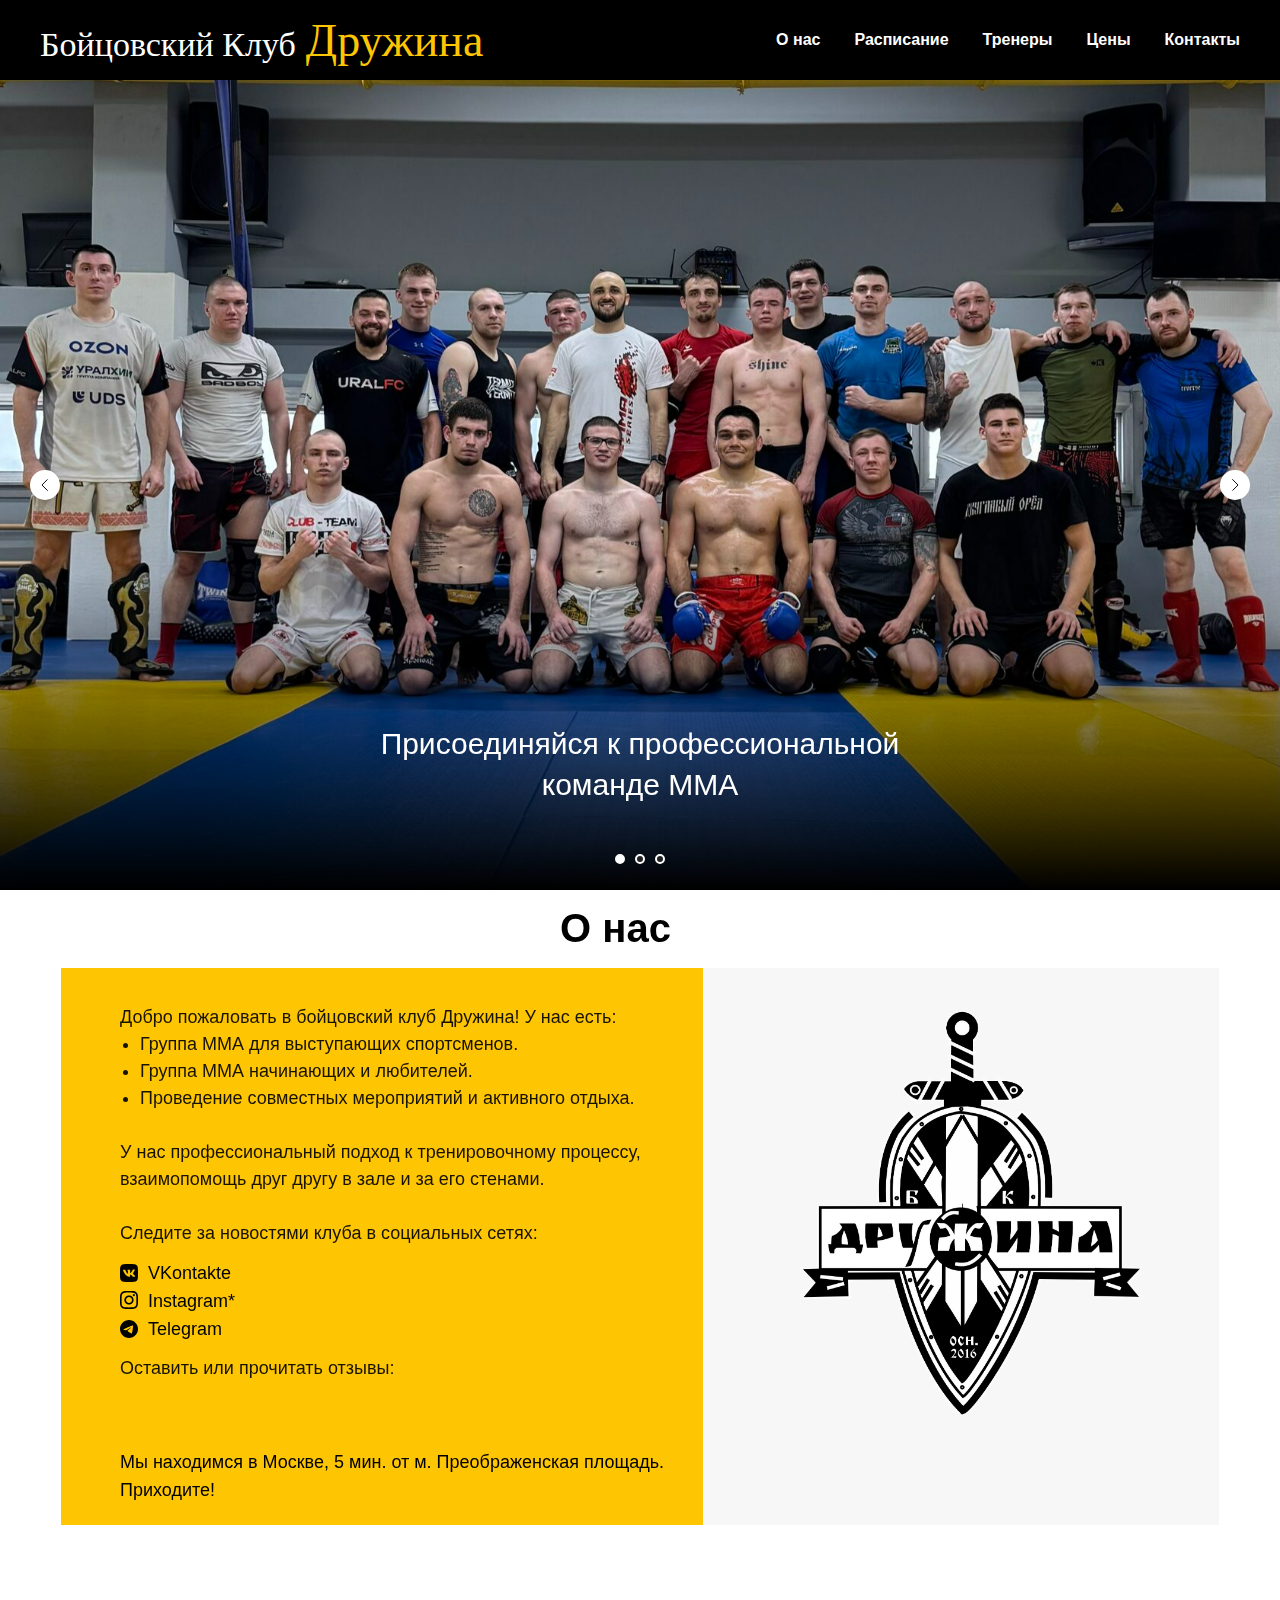
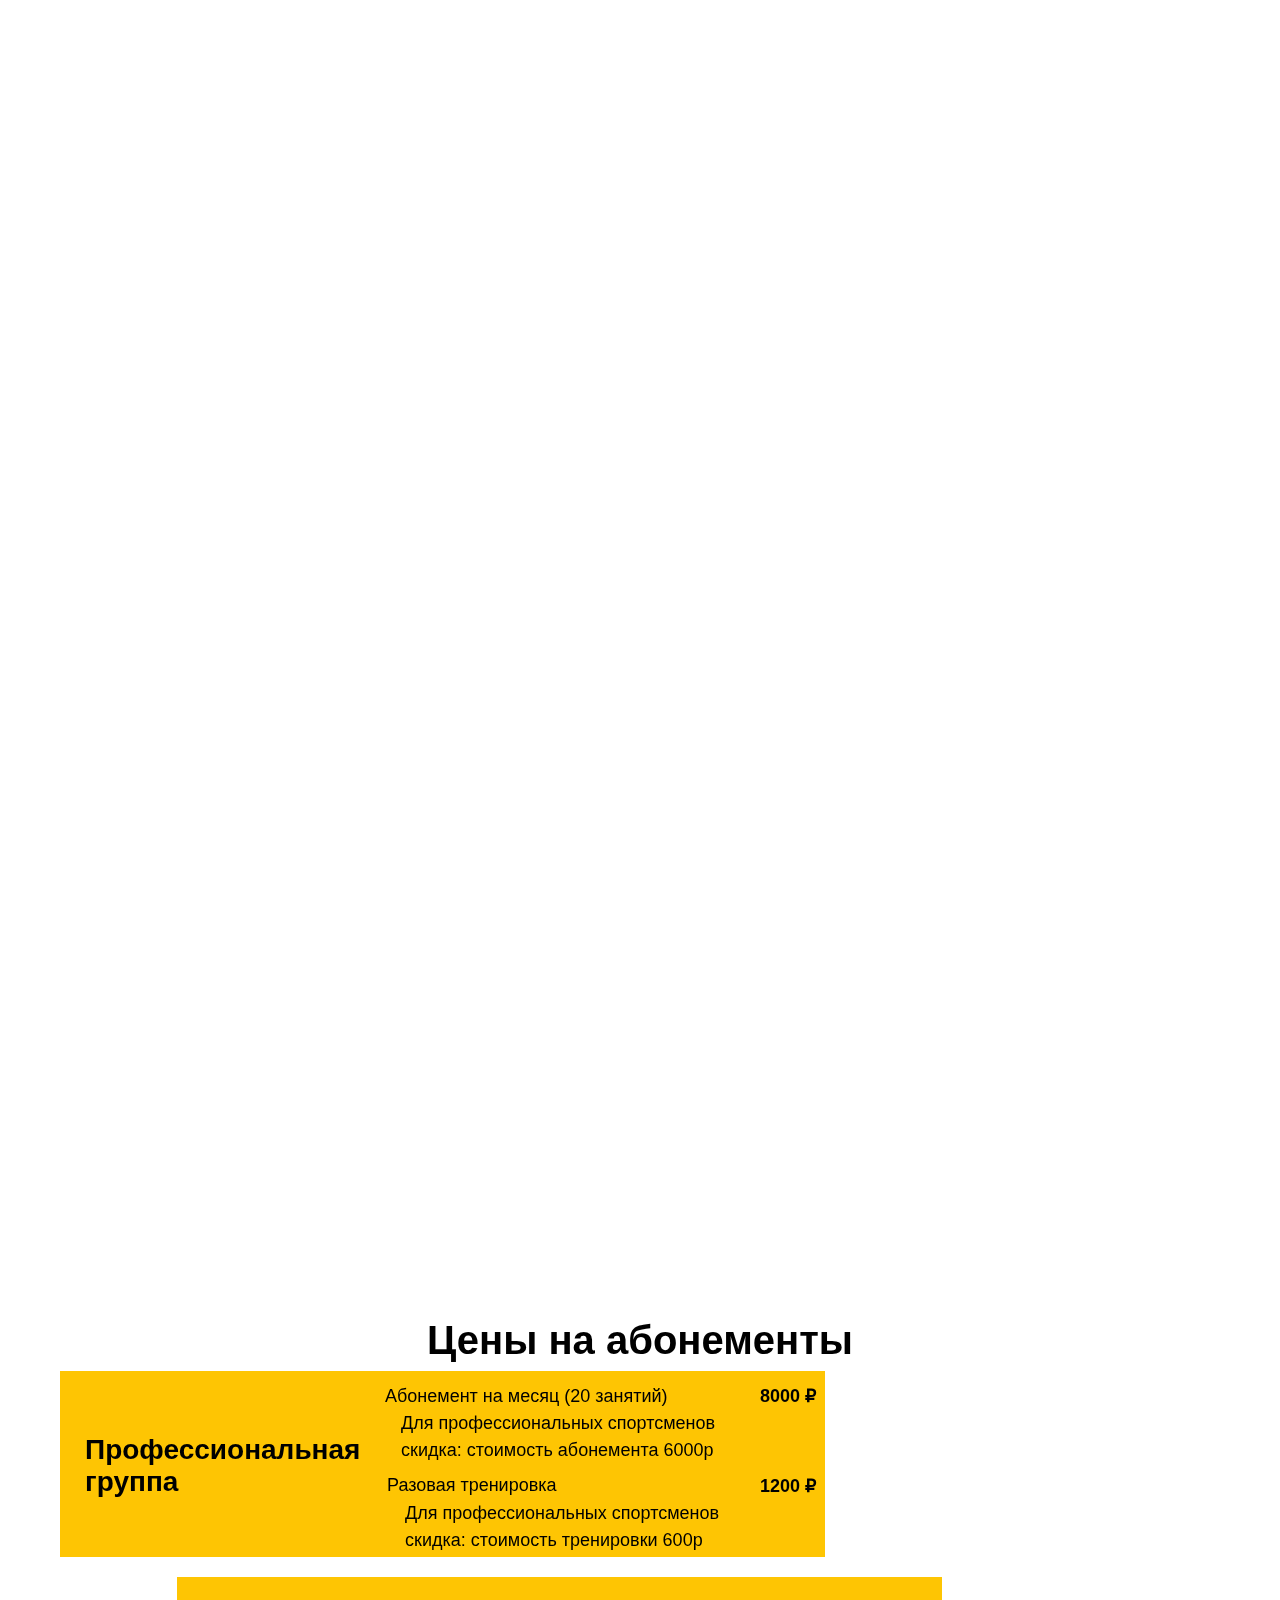
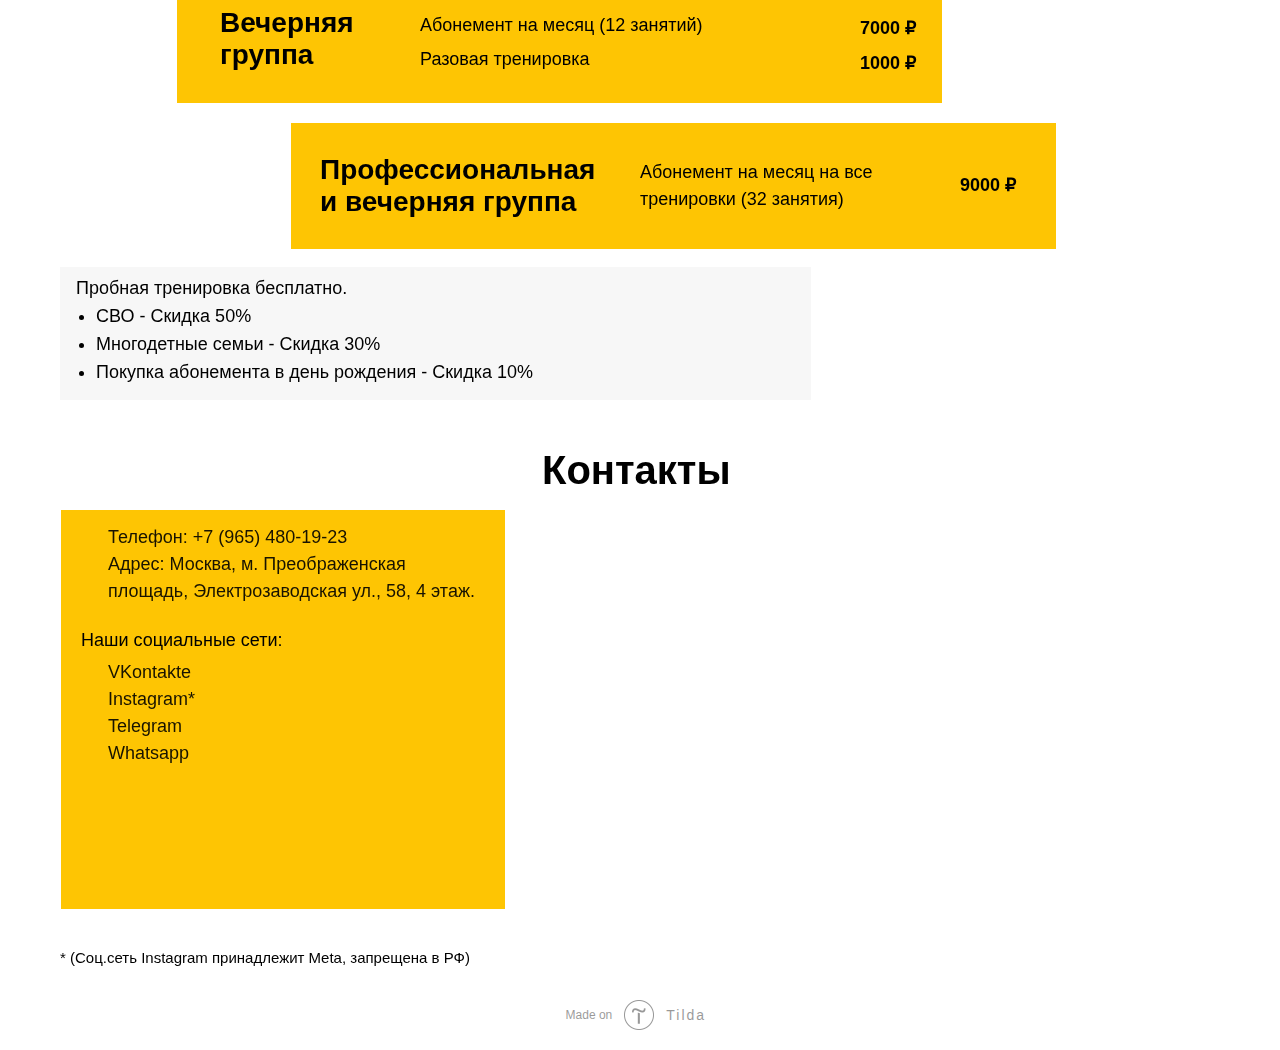
<file: index.html>
<!DOCTYPE html> <html lang="ru"> <head> <meta charset="utf-8" /> <meta http-equiv="Content-Type" content="text/html; charset=utf-8" /> <meta name="viewport" content="width=device-width, initial-scale=1.0" /> <meta name="google-site-verification" content="ihAASBzfvo6iZa_Zl8CLnosDrbME_vkMZ4HwzO2evXM" /> <meta name="yandex-verification" content="c4d67c0ef0467c1d" /> <!--metatextblock--> <title>Бойцовский клуб "Дружина"</title> <meta name="description" content="ММА для профессионально выступающих спортсменов и любителей." /> <meta name="keywords" content="ММА секция клуб единоборств" /> <meta property="og:url" content="https://xn----8sbbnkmk2ay4a.xn--p1ai" /> <meta property="og:title" content="Бойцовский клуб &quot;Дружина&quot;" /> <meta property="og:description" content="ММА для профессионально выступающих спортсменов и любителей." /> <meta property="og:type" content="website" /> <meta property="og:image" content="images/tild3237-6663-4063-a139-613334326534__img_2187.jpg" /> <link rel="canonical" href="https://xn----8sbbnkmk2ay4a.xn--p1ai"> <!--/metatextblock--> <meta name="format-detection" content="telephone=no" /> <meta http-equiv="x-dns-prefetch-control" content="on"> <link rel="dns-prefetch" href="https://ws.tildacdn.com">  <link rel="icon" type="image/png" sizes="32x32" href="images/tild6538-3665-4938-b664-616537666235__image.png" media="(prefers-color-scheme: light)"/> <link rel="icon" type="image/png" sizes="32x32" href="images/tild3335-3531-4636-b933-323834326161__image.png" media="(prefers-color-scheme: dark)"/> <link rel="icon" type="image/svg+xml" sizes="any" href="images/tild3934-3039-4664-a631-393838343639__favicon.svg"> <link rel="apple-touch-icon" type="image/png" href="images/tild3832-3834-4533-b862-363836636565__img_2187.png"> <link rel="icon" type="image/png" sizes="192x192" href="images/tild3832-3834-4533-b862-363836636565__img_2187.png"> <!-- Assets --> <script src="https://neo.tildacdn.com/js/tilda-fallback-1.0.min.js" async charset="utf-8"></script> <link rel="stylesheet" href="css/tilda-grid-3.0.min.css" type="text/css" media="all" onerror="this.loaderr='y';"/> <link rel="stylesheet" href="css/tilda-blocks-page63115213.min.css?t=1740957405" type="text/css" media="all" onerror="this.loaderr='y';" /> <link rel="stylesheet" href="css/tilda-animation-2.0.min.css" type="text/css" media="all" onerror="this.loaderr='y';" /> <link rel="stylesheet" href="css/tilda-slds-1.4.min.css" type="text/css" media="print" onload="this.media='all';" onerror="this.loaderr='y';" /> <noscript><link rel="stylesheet" href="css/tilda-slds-1.4.min.css" type="text/css" media="all" /></noscript> <script nomodule src="js/tilda-polyfill-1.0.min.js" charset="utf-8"></script> <script type="text/javascript">function t_onReady(func) {if(document.readyState!='loading') {func();} else {document.addEventListener('DOMContentLoaded',func);}}
function t_onFuncLoad(funcName,okFunc,time) {if(typeof window[funcName]==='function') {okFunc();} else {setTimeout(function() {t_onFuncLoad(funcName,okFunc,time);},(time||100));}}function t396_initialScale(t){t=document.getElementById("rec"+t);if(t){t=t.querySelector(".t396__artboard");if(t){var e,r=document.documentElement.clientWidth,a=[];if(i=t.getAttribute("data-artboard-screens"))for(var i=i.split(","),l=0;l<i.length;l++)a[l]=parseInt(i[l],10);else a=[320,480,640,960,1200];for(l=0;l<a.length;l++){var n=a[l];n<=r&&(e=n)}var o="edit"===window.allrecords.getAttribute("data-tilda-mode"),d="center"===t396_getFieldValue(t,"valign",e,a),c="grid"===t396_getFieldValue(t,"upscale",e,a),s=t396_getFieldValue(t,"height_vh",e,a),u=t396_getFieldValue(t,"height",e,a),g=!!window.opr&&!!window.opr.addons||!!window.opera||-1!==navigator.userAgent.indexOf(" OPR/");if(!o&&d&&!c&&!s&&u&&!g){for(var _=parseFloat((r/e).toFixed(3)),f=[t,t.querySelector(".t396__carrier"),t.querySelector(".t396__filter")],l=0;l<f.length;l++)f[l].style.height=Math.floor(parseInt(u,10)*_)+"px";t396_scaleInitial__getElementsToScale(t).forEach(function(t){t.style.zoom=_})}}}}function t396_scaleInitial__getElementsToScale(t){return t?Array.prototype.slice.call(t.children).filter(function(t){return t&&(t.classList.contains("t396__elem")||t.classList.contains("t396__group"))}):[]}function t396_getFieldValue(t,e,r,a){var i=a[a.length-1],l=r===i?t.getAttribute("data-artboard-"+e):t.getAttribute("data-artboard-"+e+"-res-"+r);if(!l)for(var n=0;n<a.length;n++){var o=a[n];if(!(o<=r)&&(l=o===i?t.getAttribute("data-artboard-"+e):t.getAttribute("data-artboard-"+e+"-res-"+o)))break}return l};if(navigator.userAgent.indexOf('Android')!==-1) {var l=document.createElement('link');l.rel='stylesheet';l.href='css/fonts-arial.css';l.media='all';document.getElementsByTagName('head')[0].appendChild(l);}</script> <script src="js/tilda-scripts-3.0.min.js" charset="utf-8" defer onerror="this.loaderr='y';"></script> <script src="js/tilda-blocks-page63115213.min.js?t=1740957405" charset="utf-8" async onerror="this.loaderr='y';"></script> <script src="js/lazyload-1.3.min.export.js" charset="utf-8" async onerror="this.loaderr='y';"></script> <script src="js/tilda-animation-2.0.min.js" charset="utf-8" async onerror="this.loaderr='y';"></script> <script src="js/tilda-menu-1.0.min.js" charset="utf-8" async onerror="this.loaderr='y';"></script> <script src="js/tilda-slds-1.4.min.js" charset="utf-8" async onerror="this.loaderr='y';"></script> <script src="js/hammer.min.js" charset="utf-8" async onerror="this.loaderr='y';"></script> <script src="js/tilda-zero-1.1.min.js" charset="utf-8" async onerror="this.loaderr='y';"></script> <script src="js/tilda-animation-sbs-1.0.min.js" charset="utf-8" async onerror="this.loaderr='y';"></script> <script src="js/tilda-zero-scale-1.0.min.js" charset="utf-8" async onerror="this.loaderr='y';"></script> <script src="js/tilda-skiplink-1.0.min.js" charset="utf-8" async onerror="this.loaderr='y';"></script> <script src="js/tilda-events-1.0.min.js" charset="utf-8" async onerror="this.loaderr='y';"></script> <script type="text/javascript">window.dataLayer=window.dataLayer||[];</script> <script type="text/javascript">(function() {if((/bot|google|yandex|baidu|bing|msn|duckduckbot|teoma|slurp|crawler|spider|robot|crawling|facebook/i.test(navigator.userAgent))===false&&typeof(sessionStorage)!='undefined'&&sessionStorage.getItem('visited')!=='y'&&document.visibilityState){var style=document.createElement('style');style.type='text/css';style.innerHTML='@media screen and (min-width: 980px) {.t-records {opacity: 0;}.t-records_animated {-webkit-transition: opacity ease-in-out .2s;-moz-transition: opacity ease-in-out .2s;-o-transition: opacity ease-in-out .2s;transition: opacity ease-in-out .2s;}.t-records.t-records_visible {opacity: 1;}}';document.getElementsByTagName('head')[0].appendChild(style);function t_setvisRecs(){var alr=document.querySelectorAll('.t-records');Array.prototype.forEach.call(alr,function(el) {el.classList.add("t-records_animated");});setTimeout(function() {Array.prototype.forEach.call(alr,function(el) {el.classList.add("t-records_visible");});sessionStorage.setItem("visited","y");},400);}
document.addEventListener('DOMContentLoaded',t_setvisRecs);}})();</script></head> <body class="t-body" style="margin:0;"> <!--allrecords--> <div id="allrecords" data-tilda-export="yes" class="t-records" data-hook="blocks-collection-content-node" data-tilda-project-id="12169805" data-tilda-page-id="63115213" data-tilda-formskey="95a08eb1e234a244de8c0a4612169805" data-tilda-cookie="no" data-tilda-lazy="yes" data-tilda-project-lang="RU" data-tilda-root-zone="com"> <div id="rec865215170" class="r t-rec" style=" " data-record-type="456"> <!-- T456 --> <div id="nav865215170marker"></div> <div class="tmenu-mobile"> <div class="tmenu-mobile__container"> <div class="tmenu-mobile__burgerlogo"> <a href="https://xn----8sbbnkmk2ay4a.xn--p1ai/"> <div class="tmenu-mobile__burgerlogo__title t-title" field="title"><p><span style="font-size: 34px;">Бойцовский клуб</span><span style="font-size: 40px; color: rgb(254, 197, 3);"> </span><span style="font-size: 46px; color: rgb(254, 197, 3);">Дружина</span></p></div> </a> </div> <button type="button"
class="t-menuburger t-menuburger_first "
aria-label="Навигационное меню"
aria-expanded="false"> <span style="background-color:#fff;"></span> <span style="background-color:#fff;"></span> <span style="background-color:#fff;"></span> <span style="background-color:#fff;"></span> </button> <script>function t_menuburger_init(recid) {var rec=document.querySelector('#rec' + recid);if(!rec) return;var burger=rec.querySelector('.t-menuburger');if(!burger) return;var isSecondStyle=burger.classList.contains('t-menuburger_second');if(isSecondStyle&&!window.isMobile&&!('ontouchend' in document)) {burger.addEventListener('mouseenter',function() {if(burger.classList.contains('t-menuburger-opened')) return;burger.classList.remove('t-menuburger-unhovered');burger.classList.add('t-menuburger-hovered');});burger.addEventListener('mouseleave',function() {if(burger.classList.contains('t-menuburger-opened')) return;burger.classList.remove('t-menuburger-hovered');burger.classList.add('t-menuburger-unhovered');setTimeout(function() {burger.classList.remove('t-menuburger-unhovered');},300);});}
burger.addEventListener('click',function() {if(!burger.closest('.tmenu-mobile')&&!burger.closest('.t450__burger_container')&&!burger.closest('.t466__container')&&!burger.closest('.t204__burger')&&!burger.closest('.t199__js__menu-toggler')) {burger.classList.toggle('t-menuburger-opened');burger.classList.remove('t-menuburger-unhovered');}});var menu=rec.querySelector('[data-menu="yes"]');if(!menu) return;var menuLinks=menu.querySelectorAll('.t-menu__link-item');var submenuClassList=['t978__menu-link_hook','t978__tm-link','t966__tm-link','t794__tm-link','t-menusub__target-link'];Array.prototype.forEach.call(menuLinks,function(link) {link.addEventListener('click',function() {var isSubmenuHook=submenuClassList.some(function(submenuClass) {return link.classList.contains(submenuClass);});if(isSubmenuHook) return;burger.classList.remove('t-menuburger-opened');});});menu.addEventListener('clickedAnchorInTooltipMenu',function() {burger.classList.remove('t-menuburger-opened');});}
t_onReady(function() {t_onFuncLoad('t_menuburger_init',function(){t_menuburger_init('865215170');});});</script> <style>.t-menuburger{position:relative;flex-shrink:0;width:28px;height:20px;padding:0;border:none;background-color:transparent;outline:none;-webkit-transform:rotate(0deg);transform:rotate(0deg);transition:transform .5s ease-in-out;cursor:pointer;z-index:999;}.t-menuburger span{display:block;position:absolute;width:100%;opacity:1;left:0;-webkit-transform:rotate(0deg);transform:rotate(0deg);transition:.25s ease-in-out;height:3px;background-color:#000;}.t-menuburger span:nth-child(1){top:0px;}.t-menuburger span:nth-child(2),.t-menuburger span:nth-child(3){top:8px;}.t-menuburger span:nth-child(4){top:16px;}.t-menuburger__big{width:42px;height:32px;}.t-menuburger__big span{height:5px;}.t-menuburger__big span:nth-child(2),.t-menuburger__big span:nth-child(3){top:13px;}.t-menuburger__big span:nth-child(4){top:26px;}.t-menuburger__small{width:22px;height:14px;}.t-menuburger__small span{height:2px;}.t-menuburger__small span:nth-child(2),.t-menuburger__small span:nth-child(3){top:6px;}.t-menuburger__small span:nth-child(4){top:12px;}.t-menuburger-opened span:nth-child(1){top:8px;width:0%;left:50%;}.t-menuburger-opened span:nth-child(2){-webkit-transform:rotate(45deg);transform:rotate(45deg);}.t-menuburger-opened span:nth-child(3){-webkit-transform:rotate(-45deg);transform:rotate(-45deg);}.t-menuburger-opened span:nth-child(4){top:8px;width:0%;left:50%;}.t-menuburger-opened.t-menuburger__big span:nth-child(1){top:6px;}.t-menuburger-opened.t-menuburger__big span:nth-child(4){top:18px;}.t-menuburger-opened.t-menuburger__small span:nth-child(1),.t-menuburger-opened.t-menuburger__small span:nth-child(4){top:6px;}@media (hover),(min-width:0\0){.t-menuburger_first:hover span:nth-child(1){transform:translateY(1px);}.t-menuburger_first:hover span:nth-child(4){transform:translateY(-1px);}.t-menuburger_first.t-menuburger__big:hover span:nth-child(1){transform:translateY(3px);}.t-menuburger_first.t-menuburger__big:hover span:nth-child(4){transform:translateY(-3px);}}.t-menuburger_second span:nth-child(2),.t-menuburger_second span:nth-child(3){width:80%;left:20%;right:0;}@media (hover),(min-width:0\0){.t-menuburger_second.t-menuburger-hovered span:nth-child(2),.t-menuburger_second.t-menuburger-hovered span:nth-child(3){animation:t-menuburger-anim 0.3s ease-out normal forwards;}.t-menuburger_second.t-menuburger-unhovered span:nth-child(2),.t-menuburger_second.t-menuburger-unhovered span:nth-child(3){animation:t-menuburger-anim2 0.3s ease-out normal forwards;}}.t-menuburger_second.t-menuburger-opened span:nth-child(2),.t-menuburger_second.t-menuburger-opened span:nth-child(3){left:0;right:0;width:100%!important;}.t-menuburger_third span:nth-child(4){width:70%;left:unset;right:0;}@media (hover),(min-width:0\0){.t-menuburger_third:not(.t-menuburger-opened):hover span:nth-child(4){width:100%;}}.t-menuburger_third.t-menuburger-opened span:nth-child(4){width:0!important;right:50%;}.t-menuburger_fourth{height:12px;}.t-menuburger_fourth.t-menuburger__small{height:8px;}.t-menuburger_fourth.t-menuburger__big{height:18px;}.t-menuburger_fourth span:nth-child(2),.t-menuburger_fourth span:nth-child(3){top:4px;opacity:0;}.t-menuburger_fourth span:nth-child(4){top:8px;}.t-menuburger_fourth.t-menuburger__small span:nth-child(2),.t-menuburger_fourth.t-menuburger__small span:nth-child(3){top:3px;}.t-menuburger_fourth.t-menuburger__small span:nth-child(4){top:6px;}.t-menuburger_fourth.t-menuburger__small span:nth-child(2),.t-menuburger_fourth.t-menuburger__small span:nth-child(3){top:3px;}.t-menuburger_fourth.t-menuburger__small span:nth-child(4){top:6px;}.t-menuburger_fourth.t-menuburger__big span:nth-child(2),.t-menuburger_fourth.t-menuburger__big span:nth-child(3){top:6px;}.t-menuburger_fourth.t-menuburger__big span:nth-child(4){top:12px;}@media (hover),(min-width:0\0){.t-menuburger_fourth:not(.t-menuburger-opened):hover span:nth-child(1){transform:translateY(1px);}.t-menuburger_fourth:not(.t-menuburger-opened):hover span:nth-child(4){transform:translateY(-1px);}.t-menuburger_fourth.t-menuburger__big:not(.t-menuburger-opened):hover span:nth-child(1){transform:translateY(3px);}.t-menuburger_fourth.t-menuburger__big:not(.t-menuburger-opened):hover span:nth-child(4){transform:translateY(-3px);}}.t-menuburger_fourth.t-menuburger-opened span:nth-child(1),.t-menuburger_fourth.t-menuburger-opened span:nth-child(4){top:4px;}.t-menuburger_fourth.t-menuburger-opened span:nth-child(2),.t-menuburger_fourth.t-menuburger-opened span:nth-child(3){opacity:1;}@keyframes t-menuburger-anim{0%{width:80%;left:20%;right:0;}50%{width:100%;left:0;right:0;}100%{width:80%;left:0;right:20%;}}@keyframes t-menuburger-anim2{0%{width:80%;left:0;}50%{width:100%;right:0;left:0;}100%{width:80%;left:20%;right:0;}}</style> </div> </div> <style>.tmenu-mobile{background-color:#111;display:none;width:100%;top:0;z-index:990;}.tmenu-mobile_positionfixed{position:fixed;}.tmenu-mobile__text{color:#fff;}.tmenu-mobile__container{min-height:64px;padding:20px;position:relative;box-sizing:border-box;display:-webkit-flex;display:-ms-flexbox;display:flex;-webkit-align-items:center;-ms-flex-align:center;align-items:center;-webkit-justify-content:space-between;-ms-flex-pack:justify;justify-content:space-between;}.tmenu-mobile__list{display:block;}.tmenu-mobile__burgerlogo{display:inline-block;font-size:24px;font-weight:400;white-space:nowrap;vertical-align:middle;}.tmenu-mobile__imglogo{height:auto;display:block;max-width:300px!important;box-sizing:border-box;padding:0;margin:0 auto;}@media screen and (max-width:980px){.tmenu-mobile__menucontent_hidden{display:none;height:100%;}.tmenu-mobile{display:block;}}@media screen and (max-width:980px){#rec865215170 .t-menuburger{-webkit-order:1;-ms-flex-order:1;order:1;}}</style> <style> #rec865215170 .tmenu-mobile__burgerlogo a{font-size:40px;color:#ffffff;font-family:'VassaMenikhoffdeco';text-transform:capitalize;}@media screen and (max-width:480px),(orientation:landscape) and (max-height:480px){#rec865215170 .tmenu-mobile__burgerlogo a{font-size:20px;}}</style> <style> #rec865215170 .tmenu-mobile__burgerlogo__title{color:#ffffff;font-family:'VassaMenikhoffdeco';text-transform:capitalize;}@media screen and (min-width:900px){#rec865215170 .tmenu-mobile__burgerlogo__title{font-size:40px;}}@media screen and (min-width:480px) and (max-width:900px){#rec865215170 .tmenu-mobile__burgerlogo__title{font-size:20px;}}@media screen and (max-width:480px),(orientation:landscape) and (max-height:480px){#rec865215170 .tmenu-mobile__burgerlogo__title{font-size:20px;}}</style> <div id="nav865215170" class="t456 t456__positionstatic tmenu-mobile__menucontent_hidden" style="background-color: rgba(0,0,0,1); " data-bgcolor-hex="#000000" data-bgcolor-rgba="rgba(0,0,0,1)" data-navmarker="nav865215170marker" data-appearoffset="" data-bgopacity-two="" data-menushadow="" data-menushadow-css="" data-bgopacity="1" data-menu-items-align="right" data-menu="yes"> <div class="t456__maincontainer " style=""> <div class="t456__leftwrapper" style="min-width:190px;width:190px;"> <div class="t456__logowrapper"> <a href="https://xn----8sbbnkmk2ay4a.xn--p1ai/"> <div class="t456__logo t-title" field="title""><p><span style="font-size: 34px;">Бойцовский клуб</span><span style="font-size: 40px; color: rgb(254, 197, 3);"> </span><span style="font-size: 46px; color: rgb(254, 197, 3);">Дружина</span></p></div> </a> </div> </div> <nav
class="t456__rightwrapper t456__menualign_right"
style=""> <ul role="list" class="t456__list t-menu__list"> <li class="t456__list_item"
style="padding:0 15px 0 0;"> <a class="t-menu__link-item"
href="#rec865215175" data-menu-submenu-hook="" data-menu-item-number="1">О нас</a> </li> <li class="t456__list_item"
style="padding:0 15px;"> <a class="t-menu__link-item"
href="#rec865303391" data-menu-submenu-hook="" data-menu-item-number="2">Расписание</a> </li> <li class="t456__list_item"
style="padding:0 15px;"> <a class="t-menu__link-item"
href="#rec865215180" data-menu-submenu-hook="" data-menu-item-number="3">Тренеры</a> </li> <li class="t456__list_item"
style="padding:0 15px;"> <a class="t-menu__link-item"
href="#rec865373304" data-menu-submenu-hook="" data-menu-item-number="4">Цены</a> </li> <li class="t456__list_item"
style="padding:0 0 0 15px;"> <a class="t-menu__link-item"
href="#rec865488953" data-menu-submenu-hook="" data-menu-item-number="5">Контакты</a> </li> </ul> </nav> </div> </div> <style>@media screen and (max-width:980px){#rec865215170 .t456__logowrapper{display:none!important;}#rec865215170 .t456__mobile-text{display:none;}#rec865215170 .t456__imglogo{padding:0;}}</style> <style>@media screen and (max-width:980px){#rec865215170 .t456__leftcontainer{padding:20px;}}@media screen and (max-width:980px){#rec865215170 .t456__imglogo{padding:20px 0;}}</style> <script type="text/javascript">t_onReady(function() {t_onFuncLoad('t_menu__highlightActiveLinks',function() {t_menu__highlightActiveLinks('.t456__list_item a');});});t_onReady(function() {t_onFuncLoad('t_menu__setBGcolor',function() {t_menu__setBGcolor('865215170','.t456');window.addEventListener('resize',function() {t_menu__setBGcolor('865215170','.t456');});});t_onFuncLoad('t_menu__interactFromKeyboard',function() {t_menu__interactFromKeyboard('865215170');});});</script> <script type="text/javascript">t_onReady(function() {t_onFuncLoad('t_menu__createMobileMenu',function() {t_menu__createMobileMenu('865215170','.t456');});});</script> <style>#rec865215170 .t-menu__link-item{}@supports (overflow:-webkit-marquee) and (justify-content:inherit){#rec865215170 .t-menu__link-item,#rec865215170 .t-menu__link-item.t-active{opacity:1 !important;}}</style> <style> #rec865215170 .t456__logowrapper a{font-size:40px;color:#ffffff;font-family:'VassaMenikhoffdeco';text-transform:capitalize;}@media screen and (max-width:480px),(orientation:landscape) and (max-height:480px){#rec865215170 .t456__logowrapper a{font-size:20px;}}#rec865215170 a.t-menu__link-item{color:#ffffff;font-weight:700;font-family:'Arial';}</style> <style> #rec865215170 .t456__logo{color:#ffffff;font-family:'VassaMenikhoffdeco';text-transform:capitalize;}@media screen and (min-width:900px){#rec865215170 .t456__logo{font-size:40px;}}@media screen and (min-width:480px) and (max-width:900px){#rec865215170 .t456__logo{font-size:20px;}}@media screen and (max-width:480px),(orientation:landscape) and (max-height:480px){#rec865215170 .t456__logo{font-size:20px;}}</style> <!--[if IE 8]> <style>#rec865215170 .t456{filter:progid:DXImageTransform.Microsoft.gradient(startColorStr='#D9000000',endColorstr='#D9000000');}</style> <![endif]--> </div> <div id="rec865300821" class="r t-rec" style="background-color:#222222; " data-animationappear="off" data-record-type="675" data-bg-color="#222222"> <!-- t675 --> <div class="t675 "
style="height:90vh;"> <div class="t-slds"> <div class="t-container_100 t-slds__main"> <div class="t-slds__container"> <ul class="t-slds__arrow_container"> <li class="t-slds__arrow_wrapper t-slds__arrow_wrapper-left" data-slide-direction="left"> <button
type="button"
class="t-slds__arrow t-slds__arrow-left t-slds__arrow-withbg"
aria-controls="carousel_865300821"
aria-disabled="false"
aria-label="Предыдущий слайд"
style="width: 30px; height: 30px;background-color: rgba(255,255,255,1);"> <div class="t-slds__arrow_body t-slds__arrow_body-left" style="width: 7px;"> <svg role="presentation" focusable="false" style="display: block" viewBox="0 0 7.3 13" xmlns="http://www.w3.org/2000/svg" xmlns:xlink="http://www.w3.org/1999/xlink"> <polyline
fill="none"
stroke="#000000"
stroke-linejoin="butt"
stroke-linecap="butt"
stroke-width="1"
points="0.5,0.5 6.5,6.5 0.5,12.5"
/> </svg> </div> </button> </li> <li class="t-slds__arrow_wrapper t-slds__arrow_wrapper-right" data-slide-direction="right"> <button
type="button"
class="t-slds__arrow t-slds__arrow-right t-slds__arrow-withbg"
aria-controls="carousel_865300821"
aria-disabled="false"
aria-label="Следующий слайд"
style="width: 30px; height: 30px;background-color: rgba(255,255,255,1);"> <div class="t-slds__arrow_body t-slds__arrow_body-right" style="width: 7px;"> <svg role="presentation" focusable="false" style="display: block" viewBox="0 0 7.3 13" xmlns="http://www.w3.org/2000/svg" xmlns:xlink="http://www.w3.org/1999/xlink"> <polyline
fill="none"
stroke="#000000"
stroke-linejoin="butt"
stroke-linecap="butt"
stroke-width="1"
points="0.5,0.5 6.5,6.5 0.5,12.5"
/> </svg> </div> </button> </li> </ul> <div class="t-slds__items-wrapper t-slds_animated-none"
id="carousel_865300821" data-slider-transition="300" data-slider-correct-height="true" data-auto-correct-mobile-width="false" data-slider-timeout="3000" 
aria-roledescription="carousel"
aria-live="off"> <div class="t-slds__item t-slds__item_active" data-slide-index="1"
role="group"
aria-roledescription="slide"
aria-hidden="false"
aria-label="1 из 3"
itemscope itemtype="http://schema.org/ImageObject"> <meta itemprop="image" content="images/tild3965-3664-4837-b535-636361643737__noroot.png"> <div class="t-slds__wrapper t-align_center t-slds__bgimg t-bgimg" data-original="images/tild3965-3664-4837-b535-636361643737__noroot.png"
style="height: 90vh;background-image: url('images/tild3965-3664-4837-b535-636361643737__-__resizeb__20x__noroot.png');"> <div class="t675__wrapper" style="background-image: -moz-linear-gradient(top, rgba(0,0,0,0), rgba(0,0,0,1)); background-image: -webkit-linear-gradient(top, rgba(0,0,0,0), rgba(0,0,0,1)); background-image: -o-linear-gradient(top, rgba(0,0,0,0), rgba(0,0,0,1)); background-image: -ms-linear-gradient(top, rgba(0,0,0,0), rgba(0,0,0,1));"> <div class="t-container"> <div class="t675__textwrapper t-col t-col_6 t-prefix_3 t-align_center"> <div class="t675__title t-name t-name_sm" field="li_title__7645186508530" itemprop="name">Присоединяйся к профессиональной команде ММА</div> </div> </div> </div> </div> </div> <div class="t-slds__item" data-slide-index="2"
role="group"
aria-roledescription="slide"
aria-hidden="true"
aria-label="2 из 3"
itemscope itemtype="http://schema.org/ImageObject"> <meta itemprop="image" content="images/tild6234-3636-4138-a438-313261393931__xxxl.jpg"> <div class="t-slds__wrapper t-align_center t-slds__bgimg t-bgimg" data-original="images/tild6234-3636-4138-a438-313261393931__xxxl.jpg"
style="height: 90vh;background-image: url('images/tild6234-3636-4138-a438-313261393931__-__resizeb__20x__xxxl.jpg');"> <div class="t675__wrapper" style="background-image: -moz-linear-gradient(top, rgba(0,0,0,0), rgba(0,0,0,1)); background-image: -webkit-linear-gradient(top, rgba(0,0,0,0), rgba(0,0,0,1)); background-image: -o-linear-gradient(top, rgba(0,0,0,0), rgba(0,0,0,1)); background-image: -ms-linear-gradient(top, rgba(0,0,0,0), rgba(0,0,0,1));"> <div class="t-container"> <div class="t675__textwrapper t-col t-col_6 t-prefix_3 t-align_center"> <div class="t675__title t-name t-name_sm" field="li_title__7645186508532" itemprop="name">Вместе мы добиваемся новых побед!</div> </div> </div> </div> </div> </div> <div class="t-slds__item" data-slide-index="3"
role="group"
aria-roledescription="slide"
aria-hidden="true"
aria-label="3 из 3"
itemscope itemtype="http://schema.org/ImageObject"> <meta itemprop="image" content="images/tild3764-3034-4537-a537-336631663436__xxxl.jpg"> <div class="t-slds__wrapper t-align_center t-slds__bgimg t-bgimg" data-original="images/tild3764-3034-4537-a537-336631663436__xxxl.jpg"
style="height: 90vh;background-image: url('images/tild3764-3034-4537-a537-336631663436__-__resizeb__20x__xxxl.jpg');"> <div class="t675__wrapper" style="background-image: -moz-linear-gradient(top, rgba(0,0,0,0), rgba(0,0,0,1)); background-image: -webkit-linear-gradient(top, rgba(0,0,0,0), rgba(0,0,0,1)); background-image: -o-linear-gradient(top, rgba(0,0,0,0), rgba(0,0,0,1)); background-image: -ms-linear-gradient(top, rgba(0,0,0,0), rgba(0,0,0,1));"> <div class="t-container"> <div class="t675__textwrapper t-col t-col_6 t-prefix_3 t-align_center"> <div class="t675__title t-name t-name_sm" field="li_title__7645186508531" itemprop="name">Тренировки каждый день в 5 минутах от м. Преображенская площадь.</div> </div> </div> </div> </div> </div> </div> <ul class="t-slds__bullet_wrapper"> <li class="t-slds__bullet t-slds__bullet_active" data-slide-bullet-for="1"> <button
type="button"
class="t-slds__bullet_body"
aria-label="Перейти к слайду 1"
aria-current="true"
style="width: 10px; height: 10px;background-color: #222222;border: 2px solid #ffffff;"></button> </li> <li class="t-slds__bullet " data-slide-bullet-for="2"> <button
type="button"
class="t-slds__bullet_body"
aria-label="Перейти к слайду 2"
style="width: 10px; height: 10px;background-color: #222222;border: 2px solid #ffffff;"></button> </li> <li class="t-slds__bullet " data-slide-bullet-for="3"> <button
type="button"
class="t-slds__bullet_body"
aria-label="Перейти к слайду 3"
style="width: 10px; height: 10px;background-color: #222222;border: 2px solid #ffffff;"></button> </li> </ul> </div> </div> </div> </div> <script>t_onReady(function() {t_onFuncLoad('t_sldsInit',function() {t_sldsInit('865300821');});t_onFuncLoad('t675_init',function() {t675_init('865300821');});var rec=document.querySelector('#rec865300821');if(!rec) return;var wrapper=rec.querySelector('.t675');if(wrapper) {wrapper.addEventListener('displayChanged',function() {t_onFuncLoad('t_slds_updateSlider',function() {t_slds_updateSlider('865300821');});});}});</script> <style type="text/css">#rec865300821 .t-slds__bullet_active .t-slds__bullet_body{background-color:#ffffff !important;}#rec865300821 .t-slds__bullet:hover .t-slds__bullet_body{background-color:#ffffff !important;}#rec865300821 .t-slds__bullet_body:focus-visible{background-color:#ffffff !important;}</style> <style> #rec865300821 .t675__title{padding-top:0px;font-family:'Arial';}@media screen and (min-width:480px){#rec865300821 .t675__title{font-size:30px;}}@media screen and (max-width:480px),(orientation:landscape) and (max-height:480px){#rec865300821 .t675__title{font-size:24px;}}</style> </div> <div id="rec865215175" class="r t-rec" style="background-color:#fff; " data-record-type="396" data-bg-color="#fff"> <!-- T396 --> <style>#rec865215175 .t396__artboard {height:660px;background-color:#ffffff;}#rec865215175 .t396__filter {height:660px;}#rec865215175 .t396__carrier{height:660px;background-position:center center;background-attachment:scroll;background-size:cover;background-repeat:no-repeat;}@media screen and (max-width:1199px) {#rec865215175 .t396__artboard,#rec865215175 .t396__filter,#rec865215175 .t396__carrier {height:620px;}#rec865215175 .t396__artboard {background-color:#ffffff;}#rec865215175 .t396__filter{}#rec865215175 .t396__carrier {background-position:center center;background-attachment:scroll;}}@media screen and (max-width:959px) {#rec865215175 .t396__artboard,#rec865215175 .t396__filter,#rec865215175 .t396__carrier {height:900px;}#rec865215175 .t396__filter {}#rec865215175 .t396__carrier {background-attachment:scroll;}}@media screen and (max-width:639px) {#rec865215175 .t396__artboard,#rec865215175 .t396__filter,#rec865215175 .t396__carrier {height:820px;}#rec865215175 .t396__filter {}#rec865215175 .t396__carrier {background-attachment:scroll;}}@media screen and (max-width:479px) {#rec865215175 .t396__artboard,#rec865215175 .t396__filter,#rec865215175 .t396__carrier {height:880px;}#rec865215175 .t396__filter {}#rec865215175 .t396__carrier {background-attachment:scroll;}}#rec865215175 .tn-elem[data-elem-id="1739750953328"]{color:#000000;z-index:3;top:201px;left:calc(50% - 600px + 768px);width:301px;height:auto;}#rec865215175 .tn-elem[data-elem-id="1739750953328"] .tn-atom {vertical-align:middle;color:#000000;font-size:36px;font-family:'Arial',Arial,sans-serif;line-height:1.55;font-weight:400;background-position:center center;border-color:transparent ;border-style:solid;}@media screen and (max-width:1199px) {#rec865215175 .tn-elem[data-elem-id="1739750953328"] {top:145px;left:calc(50% - 480px + 600px);height:auto;}}@media screen and (max-width:959px) {#rec865215175 .tn-elem[data-elem-id="1739750953328"] {top:535px;left:calc(50% - 320px + 170px);height:auto;}}@media screen and (max-width:639px) {}@media screen and (max-width:479px) {#rec865215175 .tn-elem[data-elem-id="1739750953328"] {top:515px;left:calc(50% - 160px + 22px);height:auto;}}#rec865215175 .tn-elem[data-elem-id="1473787323925"]{z-index:4;top:78px;left:calc(50% - 600px + 21px);width:642px;height:557px;}#rec865215175 .tn-elem[data-elem-id="1473787323925"] .tn-atom{border-width:0px;border-radius:0px 0px 0px 0px;background-color:#fec503;background-position:center center;border-color:#c4c2c2 ;border-style:solid ;box-shadow:0px 0px 10px 0px rgba(89,88,88,0);}@media screen and (max-width:1199px) {#rec865215175 .tn-elem[data-elem-id="1473787323925"] {top:111px;left:calc(50% - 480px + 70px);width:524px;height:479px;}}@media screen and (max-width:959px) {#rec865215175 .tn-elem[data-elem-id="1473787323925"] {top:83px;left:calc(50% - 320px + 10px);width:620px;height:465px;}}@media screen and (max-width:639px) {#rec865215175 .tn-elem[data-elem-id="1473787323925"] {top:71px;left:calc(50% - 240px + 20px);width:446px;height:391px;}}@media screen and (max-width:479px) {#rec865215175 .tn-elem[data-elem-id="1473787323925"] {top:74px;left:calc(50% - 160px + 10px);width:298px;height:515px;}}#rec865215175 .tn-elem[data-elem-id="1470209944682"]{color:#000000;z-index:5;top:19px;left:calc(50% - 600px + 520px);width:158px;height:auto;}#rec865215175 .tn-elem[data-elem-id="1470209944682"] .tn-atom {vertical-align:middle;color:#000000;font-size:40px;font-family:'Arial',Arial,sans-serif;line-height:0.95;font-weight:700;background-position:center center;border-color:transparent ;border-style:solid;}@media screen and (max-width:1199px) {#rec865215175 .tn-elem[data-elem-id="1470209944682"] {top:44px;left:calc(50% - 480px + 423px);width:114px;height:auto;}#rec865215175 .tn-elem[data-elem-id="1470209944682"] .tn-atom {white-space:normal;font-size:38px;background-size:cover;}}@media screen and (max-width:959px) {#rec865215175 .tn-elem[data-elem-id="1470209944682"] {top:26px;left:calc(50% - 320px + 279px);width:117px;height:auto;}#rec865215175 .tn-elem[data-elem-id="1470209944682"] .tn-atom {white-space:normal;font-size:38px;background-size:cover;}}@media screen and (max-width:639px) {#rec865215175 .tn-elem[data-elem-id="1470209944682"] {top:34px;left:calc(50% - 240px + 186px);width:109px;height:auto;}#rec865215175 .tn-elem[data-elem-id="1470209944682"] .tn-atom {white-space:normal;font-size:30px;background-size:cover;}}@media screen and (max-width:479px) {#rec865215175 .tn-elem[data-elem-id="1470209944682"] {top:35px;left:calc(50% - 160px + 117px);width:87px;height:29px;}#rec865215175 .tn-elem[data-elem-id="1470209944682"] .tn-atom {vertical-align:middle;white-space:normal;font-size:28px;background-size:cover;}}#rec865215175 .tn-elem[data-elem-id="1739374349148"]{z-index:6;top:78px;left:calc(50% - 600px + 663px);width:516px;height:557px;}#rec865215175 .tn-elem[data-elem-id="1739374349148"] .tn-atom {border-radius:0px 0px 0px 0px;background-color:#f7f7f7;background-position:center center;border-color:transparent ;border-style:solid;}@media screen and (max-width:1199px) {#rec865215175 .tn-elem[data-elem-id="1739374349148"] {top:111px;left:calc(50% - 480px + 594px);width:366px;height:479px;}}@media screen and (max-width:959px) {#rec865215175 .tn-elem[data-elem-id="1739374349148"] {top:548px;left:calc(50% - 320px + 10px);width:620px;height:333px;}}@media screen and (max-width:639px) {#rec865215175 .tn-elem[data-elem-id="1739374349148"] {top:462px;left:calc(50% - 240px + 18px);width:446px;height:336px;}}@media screen and (max-width:479px) {#rec865215175 .tn-elem[data-elem-id="1739374349148"] {top:589px;left:calc(50% - 160px + 10px);width:298px;height:291px;}}#rec865215175 .tn-elem[data-elem-id="1470233923389"]{color:#000000;z-index:7;top:87px;left:calc(50% - 600px + 80px);width:547px;height:513px;}#rec865215175 .tn-elem[data-elem-id="1470233923389"] .tn-atom {vertical-align:middle;color:#000000;font-size:18px;font-family:'Arial',Arial,sans-serif;line-height:1.5;font-weight:300;opacity:0.9;background-position:center center;border-color:transparent ;border-style:solid;}@media screen and (max-width:1199px) {#rec865215175 .tn-elem[data-elem-id="1470233923389"] {top:111px;left:calc(50% - 480px + 90px);width:477px;height:auto;}#rec865215175 .tn-elem[data-elem-id="1470233923389"] .tn-atom {white-space:normal;font-size:16px;background-size:cover;}}@media screen and (max-width:959px) {#rec865215175 .tn-elem[data-elem-id="1470233923389"] {top:62px;left:calc(50% - 320px + 70px);width:553px;height:auto;}#rec865215175 .tn-elem[data-elem-id="1470233923389"] .tn-atom {white-space:normal;font-size:16px;background-size:cover;}}@media screen and (max-width:639px) {#rec865215175 .tn-elem[data-elem-id="1470233923389"] {top:63px;left:calc(50% - 240px + 39px);width:406px;height:auto;}#rec865215175 .tn-elem[data-elem-id="1470233923389"] .tn-atom {white-space:normal;font-size:14px;line-height:1.45;background-size:cover;}}@media screen and (max-width:479px) {#rec865215175 .tn-elem[data-elem-id="1470233923389"] {top:71px;left:calc(50% - 160px + 23px);width:281px;height:auto;}#rec865215175 .tn-elem[data-elem-id="1470233923389"] .tn-atom {white-space:normal;font-size:14px;background-size:cover;}}#rec865215175 .tn-elem[data-elem-id="1473788569004"]{z-index:8;top:96px;left:calc(50% - 600px + 706px);width:430px;height:469px;}#rec865215175 .tn-elem[data-elem-id="1473788569004"] .tn-atom {border-radius:0px 0px 0px 0px;background-color:#fff705;background-position:center center;background-size:cover;background-repeat:no-repeat;border-color:transparent ;border-style:solid;}@media screen and (max-width:1199px) {#rec865215175 .tn-elem[data-elem-id="1473788569004"] {top:184px;left:calc(50% - 480px + 600px);width:348px;height:348px;}}@media screen and (max-width:959px) {#rec865215175 .tn-elem[data-elem-id="1473788569004"] {top:559px;left:calc(50% - 320px + 174px);width:292px;height:308px;}}@media screen and (max-width:639px) {#rec865215175 .tn-elem[data-elem-id="1473788569004"] {top:478px;left:calc(50% - 240px + 91px);width:298px;height:298px;}}@media screen and (max-width:479px) {#rec865215175 .tn-elem[data-elem-id="1473788569004"] {top:634px;left:calc(50% - 160px + 59px);width:202px;height:202px;}}#rec865215175 .tn-elem[data-elem-id="1739683391699"]{z-index:9;top:374px;left:calc(50% - 600px + 80px);width:18px;height:auto;}#rec865215175 .tn-elem[data-elem-id="1739683391699"] .tn-atom {border-radius:0px 0px 0px 0px;background-position:center center;border-color:transparent ;border-style:solid;}#rec865215175 .tn-elem[data-elem-id="1739683391699"] .tn-atom__img {border-radius:0px 0px 0px 0px;object-position:center center;}@media screen and (max-width:1199px) {#rec865215175 .tn-elem[data-elem-id="1739683391699"] {top:364px;left:calc(50% - 480px + 90px);width:16px;height:auto;}}@media screen and (max-width:959px) {#rec865215175 .tn-elem[data-elem-id="1739683391699"] {top:317px;left:calc(50% - 320px + 70px);height:auto;}}@media screen and (max-width:639px) {#rec865215175 .tn-elem[data-elem-id="1739683391699"] {top:274px;left:calc(50% - 240px + 39px);width:15px;height:auto;}#rec865215175 .tn-elem[data-elem-id="1739683391699"] .tn-atom {background-size:cover;opacity:1;}}@media screen and (max-width:479px) {#rec865215175 .tn-elem[data-elem-id="1739683391699"] {top:370px;left:calc(50% - 160px + 23px);width:15px;height:auto;}}#rec865215175 .tn-elem[data-elem-id="1739683450533"]{z-index:10;top:401px;left:calc(50% - 600px + 80px);width:18px;height:auto;}#rec865215175 .tn-elem[data-elem-id="1739683450533"] .tn-atom {border-radius:0px 0px 0px 0px;background-position:center center;border-color:transparent ;border-style:solid;}#rec865215175 .tn-elem[data-elem-id="1739683450533"] .tn-atom__img {border-radius:0px 0px 0px 0px;object-position:center center;}@media screen and (max-width:1199px) {#rec865215175 .tn-elem[data-elem-id="1739683450533"] {top:389px;left:calc(50% - 480px + 90px);width:16px;height:auto;}}@media screen and (max-width:959px) {#rec865215175 .tn-elem[data-elem-id="1739683450533"] {top:342px;left:calc(50% - 320px + 70px);height:auto;}}@media screen and (max-width:639px) {#rec865215175 .tn-elem[data-elem-id="1739683450533"] {top:296px;left:calc(50% - 240px + 39px);width:15px;height:auto;}}@media screen and (max-width:479px) {#rec865215175 .tn-elem[data-elem-id="1739683450533"] {top:392px;left:calc(50% - 160px + 23px);width:15px;height:auto;}}#rec865215175 .tn-elem[data-elem-id="1739683463874"]{z-index:11;top:430px;left:calc(50% - 600px + 80px);width:18px;height:auto;}#rec865215175 .tn-elem[data-elem-id="1739683463874"] .tn-atom {border-radius:0px 0px 0px 0px;background-position:center center;border-color:transparent ;border-style:solid;}#rec865215175 .tn-elem[data-elem-id="1739683463874"] .tn-atom__img {border-radius:0px 0px 0px 0px;object-position:center center;}@media screen and (max-width:1199px) {#rec865215175 .tn-elem[data-elem-id="1739683463874"] {top:416px;left:calc(50% - 480px + 90px);width:16px;height:auto;}}@media screen and (max-width:959px) {#rec865215175 .tn-elem[data-elem-id="1739683463874"] {top:367px;left:calc(50% - 320px + 70px);height:auto;}}@media screen and (max-width:639px) {#rec865215175 .tn-elem[data-elem-id="1739683463874"] {top:318px;left:calc(50% - 240px + 39px);width:15px;height:auto;}}@media screen and (max-width:479px) {#rec865215175 .tn-elem[data-elem-id="1739683463874"] {top:415px;left:calc(50% - 160px + 23px);width:15px;height:auto;}}#rec865215175 .tn-elem[data-elem-id="1739683421818"]{color:#000000;z-index:12;top:369px;left:calc(50% - 600px + 108px);width:464px;height:auto;}#rec865215175 .tn-elem[data-elem-id="1739683421818"] .tn-atom {vertical-align:middle;color:#000000;font-size:18px;font-family:'Arial',Arial,sans-serif;line-height:1.55;font-weight:400;background-position:center center;border-color:transparent ;border-style:solid;}@media screen and (max-width:1199px) {#rec865215175 .tn-elem[data-elem-id="1739683421818"] {top:359px;left:calc(50% - 480px + 122px);height:auto;}#rec865215175 .tn-elem[data-elem-id="1739683421818"] .tn-atom {white-space:normal;font-size:16px;background-size:cover;}}@media screen and (max-width:959px) {#rec865215175 .tn-elem[data-elem-id="1739683421818"] {top:312px;left:calc(50% - 320px + 91px);width:464px;height:auto;}}@media screen and (max-width:639px) {#rec865215175 .tn-elem[data-elem-id="1739683421818"] {top:270px;left:calc(50% - 240px + 59px);height:auto;}#rec865215175 .tn-elem[data-elem-id="1739683421818"] .tn-atom {white-space:normal;font-size:14px;background-size:cover;}}@media screen and (max-width:479px) {#rec865215175 .tn-elem[data-elem-id="1739683421818"] {top:366px;left:calc(50% - 160px + 46px);width:247px;height:auto;}#rec865215175 .tn-elem[data-elem-id="1739683421818"] .tn-atom {white-space:normal;font-size:14px;background-size:cover;}}#rec865215175 .tn-elem[data-elem-id="1740671787527"]{z-index:13;top:500px;left:calc(50% - 600px + 80px);width:504px;height:77px;}#rec865215175 .tn-elem[data-elem-id="1740671787527"] .tn-atom{background-position:center center;border-color:transparent ;border-style:solid;}@media screen and (max-width:1199px) {#rec865215175 .tn-elem[data-elem-id="1740671787527"] {top:481px;left:calc(50% - 480px + 90px);}}@media screen and (max-width:959px) {#rec865215175 .tn-elem[data-elem-id="1740671787527"] {top:432px;left:calc(50% - 320px + 70px);}}@media screen and (max-width:639px) {#rec865215175 .tn-elem[data-elem-id="1740671787527"] {top:361px;left:calc(50% - 240px + 39px);width:271px;}}@media screen and (max-width:479px) {#rec865215175 .tn-elem[data-elem-id="1740671787527"] {top:461px;left:calc(50% - 160px + 23px);}}#rec865215175 .tn-elem[data-elem-id="1740672734470"]{color:#000000;z-index:14;top:558px;left:calc(50% - 600px + 80px);width:560px;height:auto;}#rec865215175 .tn-elem[data-elem-id="1740672734470"] .tn-atom {vertical-align:middle;color:#000000;font-size:18px;font-family:'Arial',Arial,sans-serif;line-height:1.55;font-weight:300;background-position:center center;border-color:transparent ;border-style:solid;}@media screen and (max-width:1199px) {#rec865215175 .tn-elem[data-elem-id="1740672734470"] {top:532px;left:calc(50% - 480px + 90px);height:auto;}#rec865215175 .tn-elem[data-elem-id="1740672734470"] .tn-atom {white-space:normal;font-size:16px;background-size:cover;}}@media screen and (max-width:959px) {#rec865215175 .tn-elem[data-elem-id="1740672734470"] {top:493px;left:calc(50% - 320px + 70px);height:auto;}}@media screen and (max-width:639px) {#rec865215175 .tn-elem[data-elem-id="1740672734470"] {top:418px;left:calc(50% - 240px + 39px);width:425px;height:auto;}#rec865215175 .tn-elem[data-elem-id="1740672734470"] .tn-atom {white-space:normal;font-size:14px;background-size:cover;}}@media screen and (max-width:479px) {#rec865215175 .tn-elem[data-elem-id="1740672734470"] {top:523px;left:calc(50% - 160px + 22px);width:228px;height:auto;}}</style> <div class='t396'> <div class="t396__artboard" data-artboard-recid="865215175" data-artboard-screens="320,480,640,960,1200" data-artboard-height="660" data-artboard-valign="center" data-artboard-upscale="grid" data-artboard-height-res-320="880" data-artboard-height-res-480="820" data-artboard-height-res-640="900" data-artboard-height-res-960="620"> <div class="t396__carrier" data-artboard-recid="865215175"></div> <div class="t396__filter" data-artboard-recid="865215175"></div> <div class='t396__elem tn-elem tn-elem__8652151751739750953328' data-elem-id='1739750953328' data-elem-type='text' data-field-top-value="201" data-field-left-value="768" data-field-height-value="56" data-field-width-value="301" data-field-axisy-value="top" data-field-axisx-value="left" data-field-container-value="grid" data-field-topunits-value="px" data-field-leftunits-value="px" data-field-heightunits-value="px" data-field-widthunits-value="px" data-field-textfit-value="autoheight" data-field-top-res-320-value="515" data-field-left-res-320-value="22" data-field-top-res-640-value="535" data-field-left-res-640-value="170" data-field-top-res-960-value="145" data-field-left-res-960-value="600"> <h1 class='tn-atom'field='tn_text_1739750953328'>Бойцовский клуб </h1> </div> <div class='t396__elem tn-elem tn-elem__8652151751473787323925' data-elem-id='1473787323925' data-elem-type='shape' data-field-top-value="78" data-field-left-value="21" data-field-height-value="557" data-field-width-value="642" data-field-axisy-value="top" data-field-axisx-value="left" data-field-container-value="grid" data-field-topunits-value="px" data-field-leftunits-value="px" data-field-heightunits-value="px" data-field-widthunits-value="px" data-field-top-res-320-value="74" data-field-left-res-320-value="10" data-field-height-res-320-value="515" data-field-width-res-320-value="298" data-field-container-res-320-value="grid" data-field-top-res-480-value="71" data-field-left-res-480-value="20" data-field-height-res-480-value="391" data-field-width-res-480-value="446" data-field-top-res-640-value="83" data-field-left-res-640-value="10" data-field-height-res-640-value="465" data-field-width-res-640-value="620" data-field-container-res-640-value="grid" data-field-top-res-960-value="111" data-field-left-res-960-value="70" data-field-height-res-960-value="479" data-field-width-res-960-value="524" data-field-container-res-960-value="grid"> <div class='tn-atom'> </div> </div> <div class='t396__elem tn-elem tn-elem__8652151751470209944682' data-elem-id='1470209944682' data-elem-type='text' data-field-top-value="19" data-field-left-value="520" data-field-height-value="38" data-field-width-value="158" data-field-axisy-value="top" data-field-axisx-value="left" data-field-container-value="grid" data-field-topunits-value="px" data-field-leftunits-value="px" data-field-heightunits-value="px" data-field-widthunits-value="px" data-field-textfit-value="autoheight" data-field-top-res-320-value="35" data-field-left-res-320-value="117" data-field-height-res-320-value="29" data-field-width-res-320-value="87" data-field-textfit-res-320-value="fixedsize" data-field-top-res-480-value="34" data-field-left-res-480-value="186" data-field-width-res-480-value="109" data-field-top-res-640-value="26" data-field-left-res-640-value="279" data-field-width-res-640-value="117" data-field-top-res-960-value="44" data-field-left-res-960-value="423" data-field-width-res-960-value="114"> <div class='tn-atom'field='tn_text_1470209944682'>О нас</div> </div> <div class='t396__elem tn-elem tn-elem__8652151751739374349148' data-elem-id='1739374349148' data-elem-type='shape' data-field-top-value="78" data-field-left-value="663" data-field-height-value="557" data-field-width-value="516" data-field-axisy-value="top" data-field-axisx-value="left" data-field-container-value="grid" data-field-topunits-value="px" data-field-leftunits-value="px" data-field-heightunits-value="px" data-field-widthunits-value="px" data-field-top-res-320-value="589" data-field-left-res-320-value="10" data-field-height-res-320-value="291" data-field-width-res-320-value="298" data-field-top-res-480-value="462" data-field-left-res-480-value="18" data-field-height-res-480-value="336" data-field-width-res-480-value="446" data-field-container-res-480-value="grid" data-field-top-res-640-value="548" data-field-left-res-640-value="10" data-field-height-res-640-value="333" data-field-width-res-640-value="620" data-field-top-res-960-value="111" data-field-left-res-960-value="594" data-field-height-res-960-value="479" data-field-width-res-960-value="366" data-field-container-res-960-value="grid"> <div class='tn-atom'> </div> </div> <div class='t396__elem tn-elem tn-elem__8652151751470233923389' data-elem-id='1470233923389' data-elem-type='text' data-field-top-value="87" data-field-left-value="80" data-field-height-value="513" data-field-width-value="547" data-field-axisy-value="top" data-field-axisx-value="left" data-field-container-value="grid" data-field-topunits-value="px" data-field-leftunits-value="px" data-field-heightunits-value="px" data-field-widthunits-value="px" data-field-textfit-value="fixedsize" data-field-top-res-320-value="71" data-field-left-res-320-value="23" data-field-height-res-320-value="460" data-field-width-res-320-value="281" data-field-top-res-480-value="63" data-field-left-res-480-value="39" data-field-height-res-480-value="380" data-field-width-res-480-value="406" data-field-top-res-640-value="62" data-field-left-res-640-value="70" data-field-height-res-640-value="486" data-field-width-res-640-value="553" data-field-container-res-640-value="grid" data-field-top-res-960-value="111" data-field-left-res-960-value="90" data-field-height-res-960-value="456" data-field-width-res-960-value="477"> <div class='tn-atom'field='tn_text_1470233923389'>Добро пожаловать в бойцовский клуб Дружина! У нас есть:<br><ul><li data-list="bullet">Группа ММА для выступающих спортсменов.</li><li data-list="bullet">Группа ММА начинающих и любителей.</li><li data-list="bullet">Проведение совместных мероприятий и активного отдыха.</li></ul><br>У нас профессиональный подход к тренировочному процессу, взаимопомощь друг другу в зале и за его стенами. <br><br>Следите за новостями клуба в социальных сетях:<br><br><br><br><br>Оставить или прочитать отзывы:<br><br><br><br></div> </div> <div class='t396__elem tn-elem tn-elem__8652151751473788569004' data-elem-id='1473788569004' data-elem-type='shape' data-field-top-value="96" data-field-left-value="706" data-field-height-value="469" data-field-width-value="430" data-field-axisy-value="top" data-field-axisx-value="left" data-field-container-value="grid" data-field-topunits-value="px" data-field-leftunits-value="px" data-field-heightunits-value="px" data-field-widthunits-value="px" data-field-top-res-320-value="634" data-field-left-res-320-value="59" data-field-height-res-320-value="202" data-field-width-res-320-value="202" data-field-top-res-480-value="478" data-field-left-res-480-value="91" data-field-height-res-480-value="298" data-field-width-res-480-value="298" data-field-top-res-640-value="559" data-field-left-res-640-value="174" data-field-height-res-640-value="308" data-field-width-res-640-value="292" data-field-axisy-res-640-value="top" data-field-container-res-640-value="grid" data-field-top-res-960-value="184" data-field-left-res-960-value="600" data-field-height-res-960-value="348" data-field-width-res-960-value="348"> <div class='tn-atom t-bgimg' data-original="images/tild6162-3837-4538-a439-636238366132__image.png"
aria-label='' role="img"> </div> </div> <div class='t396__elem tn-elem tn-elem__8652151751739683391699' data-elem-id='1739683391699' data-elem-type='image' data-field-top-value="374" data-field-left-value="80" data-field-height-value="18" data-field-width-value="18" data-field-axisy-value="top" data-field-axisx-value="left" data-field-container-value="grid" data-field-topunits-value="px" data-field-leftunits-value="px" data-field-heightunits-value="px" data-field-widthunits-value="px" data-field-filewidth-value="512" data-field-fileheight-value="512" data-field-top-res-320-value="370" data-field-left-res-320-value="23" data-field-height-res-320-value="15" data-field-width-res-320-value="15" data-field-top-res-480-value="274" data-field-left-res-480-value="39" data-field-height-res-480-value="15" data-field-width-res-480-value="15" data-field-top-res-640-value="317" data-field-left-res-640-value="70" data-field-height-res-640-value="16" data-field-top-res-960-value="364" data-field-left-res-960-value="90" data-field-height-res-960-value="16" data-field-width-res-960-value="16"> <a class='tn-atom' href="https://vk.com/druzhina_fightclub"> <img class='tn-atom__img t-img' data-original='images/tild6231-6335-4366-b430-313866666366__vk.svg' alt='' imgfield='tn_img_1739683391699' /> </a> </div> <div class='t396__elem tn-elem tn-elem__8652151751739683450533' data-elem-id='1739683450533' data-elem-type='image' data-field-top-value="401" data-field-left-value="80" data-field-height-value="18" data-field-width-value="18" data-field-axisy-value="top" data-field-axisx-value="left" data-field-container-value="grid" data-field-topunits-value="px" data-field-leftunits-value="px" data-field-heightunits-value="px" data-field-widthunits-value="px" data-field-filewidth-value="512" data-field-fileheight-value="512" data-field-top-res-320-value="392" data-field-left-res-320-value="23" data-field-height-res-320-value="15" data-field-width-res-320-value="15" data-field-top-res-480-value="296" data-field-left-res-480-value="39" data-field-height-res-480-value="15" data-field-width-res-480-value="15" data-field-top-res-640-value="342" data-field-left-res-640-value="70" data-field-height-res-640-value="16" data-field-top-res-960-value="389" data-field-left-res-960-value="90" data-field-height-res-960-value="16" data-field-width-res-960-value="16"> <a class='tn-atom' href="https://instagram.com/druzhina_fightclub"> <img class='tn-atom__img t-img' data-original='images/tild3863-6439-4266-b937-396533373136__instagram.svg' alt='' imgfield='tn_img_1739683450533' /> </a> </div> <div class='t396__elem tn-elem tn-elem__8652151751739683463874' data-elem-id='1739683463874' data-elem-type='image' data-field-top-value="430" data-field-left-value="80" data-field-height-value="18" data-field-width-value="18" data-field-axisy-value="top" data-field-axisx-value="left" data-field-container-value="grid" data-field-topunits-value="px" data-field-leftunits-value="px" data-field-heightunits-value="px" data-field-widthunits-value="px" data-field-filewidth-value="512" data-field-fileheight-value="512" data-field-top-res-320-value="415" data-field-left-res-320-value="23" data-field-height-res-320-value="15" data-field-width-res-320-value="15" data-field-top-res-480-value="318" data-field-left-res-480-value="39" data-field-height-res-480-value="15" data-field-width-res-480-value="15" data-field-top-res-640-value="367" data-field-left-res-640-value="70" data-field-height-res-640-value="16" data-field-top-res-960-value="416" data-field-left-res-960-value="90" data-field-height-res-960-value="16" data-field-width-res-960-value="16"> <a class='tn-atom' href="https://t.me/druzhina_fightclub"> <img class='tn-atom__img t-img' data-original='images/tild3137-3634-4665-b365-333831333932__telegram.svg' alt='' imgfield='tn_img_1739683463874' /> </a> </div> <div class='t396__elem tn-elem tn-elem__8652151751739683421818' data-elem-id='1739683421818' data-elem-type='text' data-field-top-value="369" data-field-left-value="108" data-field-height-value="84" data-field-width-value="464" data-field-axisy-value="top" data-field-axisx-value="left" data-field-container-value="grid" data-field-topunits-value="px" data-field-leftunits-value="px" data-field-heightunits-value="px" data-field-widthunits-value="px" data-field-textfit-value="autoheight" data-field-top-res-320-value="366" data-field-left-res-320-value="46" data-field-height-res-320-value="75" data-field-width-res-320-value="247" data-field-top-res-480-value="270" data-field-left-res-480-value="59" data-field-top-res-640-value="312" data-field-left-res-640-value="91" data-field-height-res-640-value="75" data-field-width-res-640-value="464" data-field-container-res-640-value="grid" data-field-top-res-960-value="359" data-field-left-res-960-value="122"> <div class='tn-atom'field='tn_text_1739683421818'><a href="https://vk.com/druzhina_fightclub" style="color: rgb(0, 0, 0);">VKontakte</a><br>I<a href="https://instagram.com/druzhina_fightclub" target="_blank" rel="noreferrer noopener" style="color: rgb(0, 0, 0);">nstagram</a>*<br><a href="https://t.me/druzhina_fightclub" style="color: rgb(0, 0, 0);">Telegram</a></div> </div> <div class='t396__elem tn-elem tn-elem__8652151751740671787527' data-elem-id='1740671787527' data-elem-type='html' data-field-top-value="500" data-field-left-value="80" data-field-height-value="77" data-field-width-value="504" data-field-axisy-value="top" data-field-axisx-value="left" data-field-container-value="grid" data-field-topunits-value="px" data-field-leftunits-value="px" data-field-heightunits-value="px" data-field-widthunits-value="px" data-field-top-res-320-value="461" data-field-left-res-320-value="23" data-field-top-res-480-value="361" data-field-left-res-480-value="39" data-field-width-res-480-value="271" data-field-top-res-640-value="432" data-field-left-res-640-value="70" data-field-top-res-960-value="481" data-field-left-res-960-value="90"> <div class='tn-atom tn-atom__html'> <iframe src="https://www.yandex.ru/sprav/widget/rating-badge/180890181406?type=rating&theme=dark" width="150" height="50" frameborder="0"></iframe> </div> </div> <div class='t396__elem tn-elem tn-elem__8652151751740672734470' data-elem-id='1740672734470' data-elem-type='text' data-field-top-value="558" data-field-left-value="80" data-field-height-value="56" data-field-width-value="560" data-field-axisy-value="top" data-field-axisx-value="left" data-field-container-value="grid" data-field-topunits-value="px" data-field-leftunits-value="px" data-field-heightunits-value="px" data-field-widthunits-value="px" data-field-textfit-value="autoheight" data-field-top-res-320-value="523" data-field-left-res-320-value="22" data-field-width-res-320-value="228" data-field-top-res-480-value="418" data-field-left-res-480-value="39" data-field-width-res-480-value="425" data-field-top-res-640-value="493" data-field-left-res-640-value="70" data-field-top-res-960-value="532" data-field-left-res-960-value="90"> <div class='tn-atom'field='tn_text_1740672734470'>Мы находимся в Москве, 5 мин. от м. Преображенская площадь. <br>Приходите!</div> </div> </div> </div> <script>t_onReady(function() {t_onFuncLoad('t396_init',function() {t396_init('865215175');});});</script> <!-- /T396 --> </div> <div id="rec865303391" class="r t-rec" style=" " data-record-type="396"> <!-- T396 --> <style>#rec865303391 .t396__artboard {height:580px;background-color:#ffffff;}#rec865303391 .t396__filter {height:580px;}#rec865303391 .t396__carrier{height:580px;background-position:center center;background-attachment:scroll;background-size:cover;background-repeat:no-repeat;}@media screen and (max-width:1199px) {#rec865303391 .t396__artboard,#rec865303391 .t396__filter,#rec865303391 .t396__carrier {height:604px;}#rec865303391 .t396__filter {}#rec865303391 .t396__carrier {background-attachment:scroll;}}@media screen and (max-width:959px) {#rec865303391 .t396__artboard,#rec865303391 .t396__filter,#rec865303391 .t396__carrier {height:424px;}#rec865303391 .t396__filter {}#rec865303391 .t396__carrier {background-attachment:scroll;}}@media screen and (max-width:639px) {#rec865303391 .t396__artboard,#rec865303391 .t396__filter,#rec865303391 .t396__carrier {height:490px;}#rec865303391 .t396__filter {}#rec865303391 .t396__carrier {background-attachment:scroll;}}@media screen and (max-width:479px) {#rec865303391 .t396__artboard,#rec865303391 .t396__filter,#rec865303391 .t396__carrier {height:995px;}#rec865303391 .t396__filter {}#rec865303391 .t396__carrier {background-attachment:scroll;}}#rec865303391 .tn-elem[data-elem-id="1474036597136"]{z-index:3;top:70px;left:calc(50% - 600px + 150px);width:900px;height:auto;}#rec865303391 .tn-elem.t396__elem--anim-hidden[data-elem-id="1474036597136"] {opacity:0;}#rec865303391 .tn-elem[data-elem-id="1474036597136"] .tn-atom {border-radius:0px 0px 0px 0px;background-position:center center;border-color:transparent ;border-style:solid;}#rec865303391 .tn-elem[data-elem-id="1474036597136"] .tn-atom__img {border-radius:0px 0px 0px 0px;object-position:center center;}@media screen and (max-width:1199px) {#rec865303391 .tn-elem[data-elem-id="1474036597136"] {top:97px;left:calc(50% - 480px + 33px);width:895px;height:auto;}}@media screen and (max-width:959px) {#rec865303391 .tn-elem[data-elem-id="1474036597136"] {top:69px;left:calc(50% - 320px + 10px);width:616px;height:auto;}}@media screen and (max-width:639px) {#rec865303391 .tn-elem[data-elem-id="1474036597136"] {top:47px;left:calc(50% - 240px + 26px);width:551px;height:auto;}}@media screen and (max-width:479px) {#rec865303391 .tn-elem[data-elem-id="1474036597136"] {top:102px;left:calc(50% - 160px + 10px);width:750px;height:auto;}}#rec865303391 .tn-elem[data-elem-id="1739373655069"]{color:#000000;text-align:center;z-index:4;top:8px;left:calc(50% - 600px + 331px);width:560px;height:auto;}#rec865303391 .tn-elem[data-elem-id="1739373655069"] .tn-atom {vertical-align:middle;color:#000000;font-size:40px;font-family:'Arial',Arial,sans-serif;line-height:1.55;font-weight:700;background-position:center center;border-color:transparent ;border-style:solid;}@media screen and (max-width:1199px) {#rec865303391 .tn-elem[data-elem-id="1739373655069"] {top:0px;left:calc(50% - 480px + 199px);width:560px;height:auto;}#rec865303391 .tn-elem[data-elem-id="1739373655069"] .tn-atom {white-space:normal;font-size:38px;background-size:cover;}}@media screen and (max-width:959px) {#rec865303391 .tn-elem[data-elem-id="1739373655069"] {top:0px;left:calc(50% - 320px + 40px);height:auto;}}@media screen and (max-width:639px) {#rec865303391 .tn-elem[data-elem-id="1739373655069"] {left:calc(50% - 240px + -40px);height:auto;}#rec865303391 .tn-elem[data-elem-id="1739373655069"] .tn-atom {white-space:normal;font-size:30px;background-size:cover;}}@media screen and (max-width:479px) {#rec865303391 .tn-elem[data-elem-id="1739373655069"] {top:0px;left:calc(50% - 160px + 13px);width:294px;height:94px;}#rec865303391 .tn-elem[data-elem-id="1739373655069"] {text-align:center;}#rec865303391 .tn-elem[data-elem-id="1739373655069"] .tn-atom {vertical-align:middle;white-space:normal;font-size:28px;background-size:cover;}}</style> <div class='t396'> <div class="t396__artboard" data-artboard-recid="865303391" data-artboard-screens="320,480,640,960,1200" data-artboard-height="580" data-artboard-valign="center" data-artboard-upscale="grid" data-artboard-height-res-320="995" data-artboard-height-res-480="490" data-artboard-height-res-640="424" data-artboard-height-res-960="604"> <div class="t396__carrier" data-artboard-recid="865303391"></div> <div class="t396__filter" data-artboard-recid="865303391"></div> <div class='t396__elem tn-elem tn-elem__8653033911474036597136 ' data-elem-id='1474036597136' data-elem-type='image' data-field-top-value="70" data-field-left-value="150" data-field-height-value="487" data-field-width-value="900" data-field-axisy-value="top" data-field-axisx-value="left" data-field-container-value="grid" data-field-topunits-value="px" data-field-leftunits-value="px" data-field-heightunits-value="px" data-field-widthunits-value="px" data-animate-mobile="y" data-animate-sbs-event="scroll" data-animate-sbs-trg="0" data-animate-sbs-trgofst="100" data-animate-sbs-opts="[{'mx':0,'my':0,'sx':1,'sy':1,'op':1,'ro':0,'di':'0','dd':'0','fi':'0'},{'mx':0,'my':0,'sx':1,'sy':1,'op':1,'ro':0,'di':0,'dd':'0','fi':'fixed'},{'mx':-1,'my':0,'sx':1,'sy':1,'op':1,'ro':0,'di':1,'dd':'0','fi':'fixed'}]" data-field-filewidth-value="1374" data-field-fileheight-value="743" data-field-top-res-320-value="102" data-field-left-res-320-value="10" data-field-height-res-320-value="405" data-field-width-res-320-value="750" data-animate-sbs-trgofst-res-320="50" data-animate-sbs-opts-res-320="[{'mx':'0','my':'0','sx':'1','sy':'1','op':'1','ro':'0','di':'0','dd':'0','fi':'0'},{'mx':'0','my':'0','sx':'1','sy':'1','op':'1','ro':'0','di':30,'dd':'0','fi':'fixed'},{'mx':-450,'my':'0','sx':'1','sy':'1','op':'1','ro':'0','di':450,'dd':'0','fi':'fixed'}]" data-field-top-res-480-value="47" data-field-left-res-480-value="26" data-field-height-res-480-value="297" data-field-width-res-480-value="551" data-animate-sbs-trgofst-res-480="25" data-animate-sbs-opts-res-480="[{'mx':'0','my':'0','sx':'1','sy':'1','op':'1','ro':'0','di':'0','dd':'0','fi':'0'},{'mx':'0','my':'0','sx':'1','sy':'1','op':'1','ro':'0','di':20,'dd':'0','fi':'fixed'},{'mx':-120,'my':'0','sx':'1','sy':'1','op':'1','ro':'0','di':120,'dd':'0','fi':'fixed'}]" data-field-top-res-640-value="69" data-field-left-res-640-value="10" data-field-height-res-640-value="330" data-field-width-res-640-value="616" data-animate-sbs-opts-res-640="[{'mx':'0','my':'0','sx':'1','sy':'1','op':'1','ro':'0','di':'0','dd':'0','fi':'0'},{'mx':'0','my':'0','sx':'1','sy':'1','op':'1','ro':'0','di':0,'dd':'0','fi':'fixed'},{'mx':0,'my':'0','sx':'1','sy':'1','op':'1','ro':'0','di':0,'dd':'0','fi':'fixed'}]" data-field-top-res-960-value="97" data-field-left-res-960-value="33" data-field-width-res-960-value="895" data-animate-sbs-opts-res-960="[{'mx':0,'my':0,'sx':1,'sy':1,'op':1,'ro':0,'di':'0','dd':'0','fi':'0'},{'mx':0,'my':0,'sx':1,'sy':1,'op':1,'ro':0,'di':0,'dd':'0','fi':'fixed'},{'mx':0,'my':0,'sx':1,'sy':1,'op':1,'ro':0,'di':0,'dd':'0','fi':'fixed'}]"> <div class='tn-atom'> <img class='tn-atom__img t-img' data-original='images/tild3131-3437-4266-a562-383534393831__rasp.png' alt='' imgfield='tn_img_1474036597136' /> </div> </div> <div class='t396__elem tn-elem tn-elem__8653033911739373655069' data-elem-id='1739373655069' data-elem-type='text' data-field-top-value="8" data-field-left-value="331" data-field-height-value="62" data-field-width-value="560" data-field-axisy-value="top" data-field-axisx-value="left" data-field-container-value="grid" data-field-topunits-value="px" data-field-leftunits-value="px" data-field-heightunits-value="px" data-field-widthunits-value="px" data-field-textfit-value="autoheight" data-field-top-res-320-value="0" data-field-left-res-320-value="13" data-field-height-res-320-value="94" data-field-width-res-320-value="294" data-field-textfit-res-320-value="fixedsize" data-field-left-res-480-value="-40" data-field-top-res-640-value="0" data-field-left-res-640-value="40" data-field-top-res-960-value="0" data-field-left-res-960-value="199" data-field-height-res-960-value="62" data-field-width-res-960-value="560"> <div class='tn-atom'field='tn_text_1739373655069'><strong>Расписание тренировок</strong></div> </div> </div> </div> <script>t_onReady(function() {t_onFuncLoad('t396_init',function() {t396_init('865303391');});});</script> <!-- /T396 --> </div> <div id="rec865215180" class="r t-rec" style=" " data-record-type="396"> <!-- T396 --> <style>#rec865215180 .t396__artboard {height:768px;background-color:#ffffff;}#rec865215180 .t396__filter {height:768px;}#rec865215180 .t396__carrier{height:768px;background-position:center center;background-attachment:scroll;background-size:cover;background-repeat:no-repeat;}@media screen and (max-width:1199px) {#rec865215180 .t396__artboard,#rec865215180 .t396__filter,#rec865215180 .t396__carrier {height:738px;}#rec865215180 .t396__filter {}#rec865215180 .t396__carrier {background-attachment:scroll;}}@media screen and (max-width:959px) {#rec865215180 .t396__artboard,#rec865215180 .t396__filter,#rec865215180 .t396__carrier {height:823px;}#rec865215180 .t396__filter {}#rec865215180 .t396__carrier {background-attachment:scroll;}}@media screen and (max-width:639px) {#rec865215180 .t396__artboard,#rec865215180 .t396__filter,#rec865215180 .t396__carrier {height:1080px;}#rec865215180 .t396__filter {}#rec865215180 .t396__carrier {background-attachment:scroll;}}@media screen and (max-width:479px) {#rec865215180 .t396__artboard,#rec865215180 .t396__filter,#rec865215180 .t396__carrier {height:1135px;}#rec865215180 .t396__filter {}#rec865215180 .t396__carrier {background-attachment:scroll;}}#rec865215180 .tn-elem[data-elem-id="1739377473731"]{z-index:3;top:76px;left:calc(50% - 600px + 20px);width:1163px;height:324px;}#rec865215180 .tn-elem[data-elem-id="1739377473731"] .tn-atom {border-radius:0px 0px 0px 0px;background-color:#f7f7f7;background-position:center center;border-color:transparent ;border-style:solid;}@media screen and (max-width:1199px) {#rec865215180 .tn-elem[data-elem-id="1739377473731"] {top:76px;left:calc(50% - 480px + 19px);width:874px;height:309px;}}@media screen and (max-width:959px) {#rec865215180 .tn-elem[data-elem-id="1739377473731"] {top:63px;left:calc(50% - 320px + 18px);width:612px;height:351px;}}@media screen and (max-width:639px) {#rec865215180 .tn-elem[data-elem-id="1739377473731"] {top:62px;left:calc(50% - 240px + 22px);width:437px;height:474px;}}@media screen and (max-width:479px) {#rec865215180 .tn-elem[data-elem-id="1739377473731"] {top:52px;left:calc(50% - 160px + 19px);width:292px;height:484px;}}#rec865215180 .tn-elem[data-elem-id="1739419992350"]{z-index:4;top:422px;left:calc(50% - 600px + 21px);width:1163px;height:324px;}#rec865215180 .tn-elem[data-elem-id="1739419992350"] .tn-atom {border-radius:0px 0px 0px 0px;background-color:#f7f7f7;background-position:center center;border-color:transparent ;border-style:solid;}@media screen and (max-width:1199px) {#rec865215180 .tn-elem[data-elem-id="1739419992350"] {top:400px;left:calc(50% - 480px + 16px);width:874px;height:309px;}}@media screen and (max-width:959px) {#rec865215180 .tn-elem[data-elem-id="1739419992350"] {top:427px;left:calc(50% - 320px + 4px);width:612px;height:351px;}}@media screen and (max-width:639px) {#rec865215180 .tn-elem[data-elem-id="1739419992350"] {top:568px;left:calc(50% - 240px + 23px);width:437px;height:495px;}}@media screen and (max-width:479px) {#rec865215180 .tn-elem[data-elem-id="1739419992350"] {top:585px;left:calc(50% - 160px + 18px);width:292px;height:531px;}}#rec865215180 .tn-elem[data-elem-id="1739419992363"]{color:#000000;z-index:5;top:429px;left:calc(50% - 600px + 322px);width:600px;height:278px;}#rec865215180 .tn-elem[data-elem-id="1739419992363"] .tn-atom {vertical-align:middle;color:#000000;font-size:18px;font-family:'Arial',Arial,sans-serif;line-height:1.55;font-weight:400;background-position:center center;border-color:transparent ;border-style:solid;}@media screen and (max-width:1199px) {#rec865215180 .tn-elem[data-elem-id="1739419992363"] {top:442px;left:calc(50% - 480px + 307px);width:560px;height:auto;}#rec865215180 .tn-elem[data-elem-id="1739419992363"] .tn-atom {white-space:normal;font-size:16px;background-size:cover;}}@media screen and (max-width:959px) {#rec865215180 .tn-elem[data-elem-id="1739419992363"] {top:445px;left:calc(50% - 320px + 281px);width:335px;height:auto;}}@media screen and (max-width:639px) {#rec865215180 .tn-elem[data-elem-id="1739419992363"] {top:854px;left:calc(50% - 240px + 42px);width:392px;height:auto;}#rec865215180 .tn-elem[data-elem-id="1739419992363"] .tn-atom {white-space:normal;font-size:14px;line-height:1.45;background-size:cover;}}@media screen and (max-width:479px) {#rec865215180 .tn-elem[data-elem-id="1739419992363"] {top:830px;left:calc(50% - 160px + 35px);width:256px;height:auto;}#rec865215180 .tn-elem[data-elem-id="1739419992363"] {text-align:left;}#rec865215180 .tn-elem[data-elem-id="1739419992363"] .tn-atom {white-space:normal;font-size:14px;background-size:cover;}}#rec865215180 .tn-elem[data-elem-id="1740924301284"]{color:#000000;z-index:6;top:18px;left:calc(50% - 600px + 513px);width:175px;height:auto;}#rec865215180 .tn-elem[data-elem-id="1740924301284"] .tn-atom {vertical-align:middle;color:#000000;font-size:40px;font-family:'Arial',Arial,sans-serif;line-height:0.95;font-weight:700;background-position:center center;border-color:transparent ;border-style:solid;}@media screen and (max-width:1199px) {#rec865215180 .tn-elem[data-elem-id="1740924301284"] {top:25px;left:calc(50% - 480px + 392px);width:176px;height:auto;}#rec865215180 .tn-elem[data-elem-id="1740924301284"] .tn-atom {white-space:normal;font-size:38px;background-size:cover;}}@media screen and (max-width:959px) {#rec865215180 .tn-elem[data-elem-id="1740924301284"] {top:20px;left:calc(50% - 320px + 230px);width:180px;height:auto;}#rec865215180 .tn-elem[data-elem-id="1740924301284"] .tn-atom {white-space:normal;font-size:38px;background-size:cover;}}@media screen and (max-width:639px) {#rec865215180 .tn-elem[data-elem-id="1740924301284"] {top:18px;left:calc(50% - 240px + 174px);width:133px;height:34px;}#rec865215180 .tn-elem[data-elem-id="1740924301284"] .tn-atom {vertical-align:middle;white-space:normal;font-size:30px;background-size:cover;}}@media screen and (max-width:479px) {#rec865215180 .tn-elem[data-elem-id="1740924301284"] {top:7px;left:calc(50% - 160px + 97px);width:126px;height:auto;}#rec865215180 .tn-elem[data-elem-id="1740924301284"] .tn-atom {white-space:normal;font-size:28px;background-size:cover;}}#rec865215180 .tn-elem[data-elem-id="1739419992355"]{z-index:7;top:437px;left:calc(50% - 600px + 82px);width:200px;height:200px;}#rec865215180 .tn-elem[data-elem-id="1739419992355"] .tn-atom {border-radius:0px 0px 0px 0px;background-color:#ebebeb;background-position:center center;background-size:cover;background-repeat:no-repeat;border-color:transparent ;border-style:solid;}@media screen and (max-width:1199px) {#rec865215180 .tn-elem[data-elem-id="1739419992355"] {top:413px;left:calc(50% - 480px + 62px);width:200px;height:211px;}}@media screen and (max-width:959px) {#rec865215180 .tn-elem[data-elem-id="1739419992355"] {top:445px;left:calc(50% - 320px + 51px);width:199px;height:210px;}}@media screen and (max-width:639px) {#rec865215180 .tn-elem[data-elem-id="1739419992355"] {top:581px;left:calc(50% - 240px + 143px);width:195px;height:206px;}}@media screen and (max-width:479px) {#rec865215180 .tn-elem[data-elem-id="1739419992355"] {top:603px;left:calc(50% - 160px + 90px);width:142px;height:150px;}}#rec865215180 .tn-elem[data-elem-id="1739419992358"]{color:#7a7a7a;text-align:center;z-index:8;top:675px;left:calc(50% - 600px + 81px);width:201px;height:37px;}#rec865215180 .tn-elem[data-elem-id="1739419992358"] .tn-atom {vertical-align:middle;color:#7a7a7a;font-size:16px;font-family:'Arial',Arial,sans-serif;line-height:1.6;font-weight:400;background-position:center center;border-color:transparent ;border-style:solid;}@media screen and (max-width:1199px) {#rec865215180 .tn-elem[data-elem-id="1739419992358"] {top:654px;left:calc(50% - 480px + -32px);width:380px;height:auto;}#rec865215180 .tn-elem[data-elem-id="1739419992358"] .tn-atom {white-space:normal;font-size:14px;background-size:cover;}}@media screen and (max-width:959px) {#rec865215180 .tn-elem[data-elem-id="1739419992358"] {top:689px;left:calc(50% - 320px + -22px);width:340px;height:auto;}}@media screen and (max-width:639px) {#rec865215180 .tn-elem[data-elem-id="1739419992358"] {top:817px;left:calc(50% - 240px + 130px);width:220px;height:auto;}#rec865215180 .tn-elem[data-elem-id="1739419992358"] .tn-atom {white-space:normal;font-size:12px;line-height:1.6;background-size:cover;}}@media screen and (max-width:479px) {#rec865215180 .tn-elem[data-elem-id="1739419992358"] {top:778px;left:calc(50% - 160px + 10px);width:300px;height:auto;}#rec865215180 .tn-elem[data-elem-id="1739419992358"] {text-align:center;}}#rec865215180 .tn-elem[data-elem-id="1739419992359"]{color:#000000;text-align:center;z-index:9;top:655px;left:calc(50% - 600px + 91px);width:200px;height:auto;}#rec865215180 .tn-elem[data-elem-id="1739419992359"] .tn-atom {vertical-align:middle;color:#000000;font-size:20px;font-family:'Arial',Arial,sans-serif;line-height:1.55;font-weight:700;background-position:center center;border-color:transparent ;border-style:solid;}@media screen and (max-width:1199px) {#rec865215180 .tn-elem[data-elem-id="1739419992359"] {top:632px;left:calc(50% - 480px + -28px);width:380px;height:auto;}#rec865215180 .tn-elem[data-elem-id="1739419992359"] .tn-atom {white-space:normal;font-size:22px;background-size:cover;}}@media screen and (max-width:959px) {#rec865215180 .tn-elem[data-elem-id="1739419992359"] {top:662px;left:calc(50% - 320px + -10px);width:340px;height:auto;}#rec865215180 .tn-elem[data-elem-id="1739419992359"] .tn-atom {white-space:normal;font-size:22px;background-size:cover;}}@media screen and (max-width:639px) {#rec865215180 .tn-elem[data-elem-id="1739419992359"] {top:797px;left:calc(50% - 240px + 130px);width:220px;height:auto;}#rec865215180 .tn-elem[data-elem-id="1739419992359"] .tn-atom {white-space:normal;font-size:20px;line-height:1.45;background-size:cover;}}@media screen and (max-width:479px) {#rec865215180 .tn-elem[data-elem-id="1739419992359"] {top:764px;left:calc(50% - 160px + 20px);width:300px;height:auto;}#rec865215180 .tn-elem[data-elem-id="1739419992359"] {text-align:center;}}#rec865215180 .tn-elem[data-elem-id="1474457637776"]{z-index:10;top:91px;left:calc(50% - 600px + 81px);width:200px;height:200px;}#rec865215180 .tn-elem[data-elem-id="1474457637776"] .tn-atom {border-radius:0px 0px 0px 0px;background-color:#ebebeb;background-position:center center;background-size:cover;background-repeat:no-repeat;border-color:transparent ;border-style:solid;}@media screen and (max-width:1199px) {#rec865215180 .tn-elem[data-elem-id="1474457637776"] {top:89px;left:calc(50% - 480px + 65px);width:200px;height:211px;}}@media screen and (max-width:959px) {#rec865215180 .tn-elem[data-elem-id="1474457637776"] {top:77px;left:calc(50% - 320px + 51px);width:199px;height:210px;}}@media screen and (max-width:639px) {#rec865215180 .tn-elem[data-elem-id="1474457637776"] {top:72px;left:calc(50% - 240px + 143px);width:195px;height:206px;}}@media screen and (max-width:479px) {#rec865215180 .tn-elem[data-elem-id="1474457637776"] {top:64px;left:calc(50% - 160px + 89px);width:142px;height:150px;}}#rec865215180 .tn-elem[data-elem-id="1470210011265"]{color:#7a7a7a;text-align:center;z-index:11;top:330px;left:calc(50% - 600px + 81px);width:201px;height:37px;}#rec865215180 .tn-elem[data-elem-id="1470210011265"] .tn-atom {vertical-align:middle;color:#7a7a7a;font-size:16px;font-family:'Arial',Arial,sans-serif;line-height:1.6;font-weight:400;background-position:center center;border-color:transparent ;border-style:solid;}@media screen and (max-width:1199px) {#rec865215180 .tn-elem[data-elem-id="1470210011265"] {top:332px;left:calc(50% - 480px + -29px);width:380px;height:auto;}#rec865215180 .tn-elem[data-elem-id="1470210011265"] .tn-atom {white-space:normal;font-size:14px;background-size:cover;}}@media screen and (max-width:959px) {#rec865215180 .tn-elem[data-elem-id="1470210011265"] {top:321px;left:calc(50% - 320px + -22px);width:340px;height:auto;}}@media screen and (max-width:639px) {#rec865215180 .tn-elem[data-elem-id="1470210011265"] {top:317px;left:calc(50% - 240px + 130px);width:220px;height:auto;}#rec865215180 .tn-elem[data-elem-id="1470210011265"] .tn-atom {white-space:normal;font-size:12px;line-height:1.6;background-size:cover;}}@media screen and (max-width:479px) {#rec865215180 .tn-elem[data-elem-id="1470210011265"] {top:242px;left:calc(50% - 160px + 14px);width:300px;height:auto;}#rec865215180 .tn-elem[data-elem-id="1470210011265"] {text-align:center;}}#rec865215180 .tn-elem[data-elem-id="1474457702916"]{color:#000000;text-align:center;z-index:12;top:309px;left:calc(50% - 600px + 90px);width:200px;height:auto;}#rec865215180 .tn-elem[data-elem-id="1474457702916"] .tn-atom {vertical-align:middle;color:#000000;font-size:20px;font-family:'Arial',Arial,sans-serif;line-height:1.55;font-weight:700;background-position:center center;border-color:transparent ;border-style:solid;}@media screen and (max-width:1199px) {#rec865215180 .tn-elem[data-elem-id="1474457702916"] {top:308px;left:calc(50% - 480px + -25px);width:380px;height:auto;}#rec865215180 .tn-elem[data-elem-id="1474457702916"] .tn-atom {white-space:normal;font-size:22px;background-size:cover;}}@media screen and (max-width:959px) {#rec865215180 .tn-elem[data-elem-id="1474457702916"] {top:294px;left:calc(50% - 320px + -10px);width:340px;height:auto;}#rec865215180 .tn-elem[data-elem-id="1474457702916"] .tn-atom {white-space:normal;font-size:22px;background-size:cover;}}@media screen and (max-width:639px) {#rec865215180 .tn-elem[data-elem-id="1474457702916"] {top:288px;left:calc(50% - 240px + 130px);width:220px;height:auto;}#rec865215180 .tn-elem[data-elem-id="1474457702916"] .tn-atom {white-space:normal;font-size:20px;line-height:1.45;background-size:cover;}}@media screen and (max-width:479px) {#rec865215180 .tn-elem[data-elem-id="1474457702916"] {top:225px;left:calc(50% - 160px + 20px);width:300px;height:auto;}#rec865215180 .tn-elem[data-elem-id="1474457702916"] {text-align:center;}}#rec865215180 .tn-elem[data-elem-id="1479133210206"]{color:#000000;z-index:13;top:83px;left:calc(50% - 600px + 321px);width:600px;height:278px;}#rec865215180 .tn-elem[data-elem-id="1479133210206"] .tn-atom {vertical-align:middle;color:#000000;font-size:18px;font-family:'Arial',Arial,sans-serif;line-height:1.55;font-weight:400;background-position:center center;border-color:transparent ;border-style:solid;}@media screen and (max-width:1199px) {#rec865215180 .tn-elem[data-elem-id="1479133210206"] {top:118px;left:calc(50% - 480px + 310px);width:560px;height:auto;}#rec865215180 .tn-elem[data-elem-id="1479133210206"] .tn-atom {white-space:normal;font-size:16px;background-size:cover;}}@media screen and (max-width:959px) {#rec865215180 .tn-elem[data-elem-id="1479133210206"] {top:77px;left:calc(50% - 320px + 281px);width:335px;height:auto;}}@media screen and (max-width:639px) {#rec865215180 .tn-elem[data-elem-id="1479133210206"] {top:345px;left:calc(50% - 240px + 44px);width:392px;height:auto;}#rec865215180 .tn-elem[data-elem-id="1479133210206"] .tn-atom {white-space:normal;font-size:14px;line-height:1.45;background-size:cover;}}@media screen and (max-width:479px) {#rec865215180 .tn-elem[data-elem-id="1479133210206"] {top:291px;left:calc(50% - 160px + 35px);width:257px;height:auto;}#rec865215180 .tn-elem[data-elem-id="1479133210206"] {text-align:left;}#rec865215180 .tn-elem[data-elem-id="1479133210206"] .tn-atom {white-space:normal;font-size:14px;background-size:cover;}}#rec865215180 .tn-elem[data-elem-id="1739742725621"]{z-index:14;top:367px;left:calc(50% - 600px + 172px);width:18px;height:auto;}#rec865215180 .tn-elem[data-elem-id="1739742725621"] .tn-atom {border-radius:0px 0px 0px 0px;background-position:center center;border-color:transparent ;border-style:solid;}#rec865215180 .tn-elem[data-elem-id="1739742725621"] .tn-atom__img {border-radius:0px 0px 0px 0px;object-position:center center;}@media screen and (max-width:1199px) {#rec865215180 .tn-elem[data-elem-id="1739742725621"] {top:364px;left:calc(50% - 480px + 157px);width:16px;height:auto;}}@media screen and (max-width:959px) {#rec865215180 .tn-elem[data-elem-id="1739742725621"] {top:358px;left:calc(50% - 320px + 143px);height:auto;}}@media screen and (max-width:639px) {#rec865215180 .tn-elem[data-elem-id="1739742725621"] {top:349px;left:calc(50% - 240px + 233px);width:15px;height:auto;}#rec865215180 .tn-elem[data-elem-id="1739742725621"] .tn-atom {background-size:cover;opacity:1;}}@media screen and (max-width:479px) {#rec865215180 .tn-elem[data-elem-id="1739742725621"] {top:272px;left:calc(50% - 160px + 153px);width:15px;height:auto;}}#rec865215180 .tn-elem[data-elem-id="1739742744036"]{z-index:15;top:712px;left:calc(50% - 600px + 173px);width:18px;height:auto;}#rec865215180 .tn-elem[data-elem-id="1739742744036"] .tn-atom {border-radius:0px 0px 0px 0px;background-position:center center;border-color:transparent ;border-style:solid;}#rec865215180 .tn-elem[data-elem-id="1739742744036"] .tn-atom__img {border-radius:0px 0px 0px 0px;object-position:center center;}@media screen and (max-width:1199px) {#rec865215180 .tn-elem[data-elem-id="1739742744036"] {top:687px;left:calc(50% - 480px + 154px);width:16px;height:auto;}}@media screen and (max-width:959px) {#rec865215180 .tn-elem[data-elem-id="1739742744036"] {top:726px;left:calc(50% - 320px + 143px);height:auto;}}@media screen and (max-width:639px) {#rec865215180 .tn-elem[data-elem-id="1739742744036"] {top:847px;left:calc(50% - 240px + 233px);width:15px;height:auto;}#rec865215180 .tn-elem[data-elem-id="1739742744036"] .tn-atom {background-size:cover;opacity:1;}}@media screen and (max-width:479px) {#rec865215180 .tn-elem[data-elem-id="1739742744036"] {top:808px;left:calc(50% - 160px + 153px);width:15px;height:auto;}}</style> <div class='t396'> <div class="t396__artboard" data-artboard-recid="865215180" data-artboard-screens="320,480,640,960,1200" data-artboard-height="768" data-artboard-valign="center" data-artboard-upscale="grid" data-artboard-height-res-320="1135" data-artboard-height-res-480="1080" data-artboard-height-res-640="823" data-artboard-height-res-960="738"> <div class="t396__carrier" data-artboard-recid="865215180"></div> <div class="t396__filter" data-artboard-recid="865215180"></div> <div class='t396__elem tn-elem tn-elem__8652151801739377473731' data-elem-id='1739377473731' data-elem-type='shape' data-field-top-value="76" data-field-left-value="20" data-field-height-value="324" data-field-width-value="1163" data-field-axisy-value="top" data-field-axisx-value="left" data-field-container-value="grid" data-field-topunits-value="px" data-field-leftunits-value="px" data-field-heightunits-value="px" data-field-widthunits-value="px" data-field-top-res-320-value="52" data-field-left-res-320-value="19" data-field-height-res-320-value="484" data-field-width-res-320-value="292" data-field-top-res-480-value="62" data-field-left-res-480-value="22" data-field-height-res-480-value="474" data-field-width-res-480-value="437" data-field-top-res-640-value="63" data-field-left-res-640-value="18" data-field-height-res-640-value="351" data-field-width-res-640-value="612" data-field-top-res-960-value="76" data-field-left-res-960-value="19" data-field-height-res-960-value="309" data-field-width-res-960-value="874" data-field-container-res-960-value="grid"> <div class='tn-atom'> </div> </div> <div class='t396__elem tn-elem tn-elem__8652151801739419992350' data-elem-id='1739419992350' data-elem-type='shape' data-field-top-value="422" data-field-left-value="21" data-field-height-value="324" data-field-width-value="1163" data-field-axisy-value="top" data-field-axisx-value="left" data-field-container-value="grid" data-field-topunits-value="px" data-field-leftunits-value="px" data-field-heightunits-value="px" data-field-widthunits-value="px" data-field-top-res-320-value="585" data-field-left-res-320-value="18" data-field-height-res-320-value="531" data-field-width-res-320-value="292" data-field-top-res-480-value="568" data-field-left-res-480-value="23" data-field-height-res-480-value="495" data-field-width-res-480-value="437" data-field-top-res-640-value="427" data-field-left-res-640-value="4" data-field-height-res-640-value="351" data-field-width-res-640-value="612" data-field-container-res-640-value="grid" data-field-top-res-960-value="400" data-field-left-res-960-value="16" data-field-height-res-960-value="309" data-field-width-res-960-value="874" data-field-container-res-960-value="grid"> <div class='tn-atom'> </div> </div> <div class='t396__elem tn-elem tn-elem__8652151801739419992363' data-elem-id='1739419992363' data-elem-type='text' data-field-top-value="429" data-field-left-value="322" data-field-height-value="278" data-field-width-value="600" data-field-axisy-value="top" data-field-axisx-value="left" data-field-container-value="grid" data-field-topunits-value="px" data-field-leftunits-value="px" data-field-heightunits-value="px" data-field-widthunits-value="px" data-field-textfit-value="fixedsize" data-field-top-res-320-value="830" data-field-left-res-320-value="35" data-field-height-res-320-value="280" data-field-width-res-320-value="256" data-field-top-res-480-value="854" data-field-left-res-480-value="42" data-field-height-res-480-value="209" data-field-width-res-480-value="392" data-field-top-res-640-value="445" data-field-left-res-640-value="281" data-field-height-res-640-value="350" data-field-width-res-640-value="335" data-field-container-res-640-value="grid" data-field-top-res-960-value="442" data-field-left-res-960-value="307" data-field-height-res-960-value="240" data-field-width-res-960-value="560"> <div class='tn-atom'field='tn_text_1739419992363'>Тренер по смешенным единоборствам, тренерский стаж более 8 лет<br><ul><li data-list="bullet">Подготовил КМС по ММА, чемпионов Областей и республик по различным единоборствам</li><li data-list="bullet">Профессиональный боец лиги AMC Fight Nights</li><li data-list="bullet">Кандидат в мастера спорта по тайскому боксу и кикбоксингу</li><li data-list="bullet">Фиолетовый пояс по бразильскому джиу-джитсу</li><li data-list="bullet">Призер чемпионата России по тайскому боксу</li></ul></div> </div> <div class='t396__elem tn-elem tn-elem__8652151801740924301284' data-elem-id='1740924301284' data-elem-type='text' data-field-top-value="18" data-field-left-value="513" data-field-height-value="38" data-field-width-value="175" data-field-axisy-value="top" data-field-axisx-value="left" data-field-container-value="grid" data-field-topunits-value="px" data-field-leftunits-value="px" data-field-heightunits-value="px" data-field-widthunits-value="px" data-field-textfit-value="autoheight" data-field-top-res-320-value="7" data-field-left-res-320-value="97" data-field-width-res-320-value="126" data-field-top-res-480-value="18" data-field-left-res-480-value="174" data-field-height-res-480-value="34" data-field-width-res-480-value="133" data-field-textfit-res-480-value="fixedsize" data-field-top-res-640-value="20" data-field-left-res-640-value="230" data-field-width-res-640-value="180" data-field-top-res-960-value="25" data-field-left-res-960-value="392" data-field-width-res-960-value="176"> <div class='tn-atom'field='tn_text_1740924301284'>Тренеры</div> </div> <div class='t396__elem tn-elem tn-elem__8652151801739419992355' data-elem-id='1739419992355' data-elem-type='shape' data-field-top-value="437" data-field-left-value="82" data-field-height-value="200" data-field-width-value="200" data-field-axisy-value="top" data-field-axisx-value="left" data-field-container-value="grid" data-field-topunits-value="px" data-field-leftunits-value="px" data-field-heightunits-value="px" data-field-widthunits-value="px" data-field-top-res-320-value="603" data-field-left-res-320-value="90" data-field-height-res-320-value="150" data-field-width-res-320-value="142" data-field-top-res-480-value="581" data-field-left-res-480-value="143" data-field-height-res-480-value="206" data-field-width-res-480-value="195" data-field-container-res-480-value="grid" data-field-top-res-640-value="445" data-field-left-res-640-value="51" data-field-height-res-640-value="210" data-field-width-res-640-value="199" data-field-container-res-640-value="grid" data-field-top-res-960-value="413" data-field-left-res-960-value="62" data-field-height-res-960-value="211" data-field-width-res-960-value="200"> <div class='tn-atom t-bgimg' data-original="images/tild3862-3161-4763-b366-643861316562__image.png"
aria-label='' role="img"> </div> </div> <div class='t396__elem tn-elem tn-elem__8652151801739419992358' data-elem-id='1739419992358' data-elem-type='text' data-field-top-value="675" data-field-left-value="81" data-field-height-value="37" data-field-width-value="201" data-field-axisy-value="top" data-field-axisx-value="left" data-field-container-value="grid" data-field-topunits-value="px" data-field-leftunits-value="px" data-field-heightunits-value="px" data-field-widthunits-value="px" data-field-textfit-value="fixedsize" data-field-top-res-320-value="778" data-field-left-res-320-value="10" data-field-height-res-320-value="37" data-field-width-res-320-value="300" data-field-top-res-480-value="817" data-field-left-res-480-value="130" data-field-width-res-480-value="220" data-field-top-res-640-value="689" data-field-left-res-640-value="-22" data-field-height-res-640-value="37" data-field-width-res-640-value="340" data-field-container-res-640-value="grid" data-field-top-res-960-value="654" data-field-left-res-960-value="-32" data-field-width-res-960-value="380"> <div class='tn-atom'field='tn_text_1739419992358'>Тренер по ММА</div> </div> <div class='t396__elem tn-elem tn-elem__8652151801739419992359' data-elem-id='1739419992359' data-elem-type='text' data-field-top-value="655" data-field-left-value="91" data-field-height-value="31" data-field-width-value="200" data-field-axisy-value="top" data-field-axisx-value="left" data-field-container-value="grid" data-field-topunits-value="px" data-field-leftunits-value="px" data-field-heightunits-value="px" data-field-widthunits-value="px" data-field-textfit-value="autoheight" data-field-top-res-320-value="764" data-field-left-res-320-value="20" data-field-width-res-320-value="300" data-field-top-res-480-value="797" data-field-left-res-480-value="130" data-field-width-res-480-value="220" data-field-top-res-640-value="662" data-field-left-res-640-value="-10" data-field-width-res-640-value="340" data-field-container-res-640-value="grid" data-field-top-res-960-value="632" data-field-left-res-960-value="-28" data-field-width-res-960-value="380"> <div class='tn-atom'field='tn_text_1739419992359'><strong>Андрей</strong> <strong>Василенко</strong></div> </div> <div class='t396__elem tn-elem tn-elem__8652151801474457637776' data-elem-id='1474457637776' data-elem-type='shape' data-field-top-value="91" data-field-left-value="81" data-field-height-value="200" data-field-width-value="200" data-field-axisy-value="top" data-field-axisx-value="left" data-field-container-value="grid" data-field-topunits-value="px" data-field-leftunits-value="px" data-field-heightunits-value="px" data-field-widthunits-value="px" data-field-top-res-320-value="64" data-field-left-res-320-value="89" data-field-height-res-320-value="150" data-field-width-res-320-value="142" data-field-container-res-320-value="grid" data-field-top-res-480-value="72" data-field-left-res-480-value="143" data-field-height-res-480-value="206" data-field-width-res-480-value="195" data-field-container-res-480-value="grid" data-field-top-res-640-value="77" data-field-left-res-640-value="51" data-field-height-res-640-value="210" data-field-width-res-640-value="199" data-field-top-res-960-value="89" data-field-left-res-960-value="65" data-field-height-res-960-value="211" data-field-width-res-960-value="200"> <div class='tn-atom t-bgimg' data-original="images/tild6538-3965-4164-b666-623266396130__image.png"
aria-label='' role="img"> </div> </div> <div class='t396__elem tn-elem tn-elem__8652151801470210011265' data-elem-id='1470210011265' data-elem-type='text' data-field-top-value="330" data-field-left-value="81" data-field-height-value="37" data-field-width-value="201" data-field-axisy-value="top" data-field-axisx-value="left" data-field-container-value="grid" data-field-topunits-value="px" data-field-leftunits-value="px" data-field-heightunits-value="px" data-field-widthunits-value="px" data-field-textfit-value="fixedsize" data-field-top-res-320-value="242" data-field-left-res-320-value="14" data-field-width-res-320-value="300" data-field-top-res-480-value="317" data-field-left-res-480-value="130" data-field-width-res-480-value="220" data-field-top-res-640-value="321" data-field-left-res-640-value="-22" data-field-height-res-640-value="37" data-field-width-res-640-value="340" data-field-container-res-640-value="grid" data-field-top-res-960-value="332" data-field-left-res-960-value="-29" data-field-width-res-960-value="380"> <div class='tn-atom'field='tn_text_1470210011265'>Тренер по ММА</div> </div> <div class='t396__elem tn-elem tn-elem__8652151801474457702916' data-elem-id='1474457702916' data-elem-type='text' data-field-top-value="309" data-field-left-value="90" data-field-height-value="31" data-field-width-value="200" data-field-axisy-value="top" data-field-axisx-value="left" data-field-container-value="grid" data-field-topunits-value="px" data-field-leftunits-value="px" data-field-heightunits-value="px" data-field-widthunits-value="px" data-field-textfit-value="autoheight" data-field-top-res-320-value="225" data-field-left-res-320-value="20" data-field-width-res-320-value="300" data-field-top-res-480-value="288" data-field-left-res-480-value="130" data-field-width-res-480-value="220" data-field-top-res-640-value="294" data-field-left-res-640-value="-10" data-field-width-res-640-value="340" data-field-container-res-640-value="grid" data-field-top-res-960-value="308" data-field-left-res-960-value="-25" data-field-height-res-960-value="34" data-field-width-res-960-value="380"> <div class='tn-atom'field='tn_text_1474457702916'>Виктор Хильченко</div> </div> <div class='t396__elem tn-elem tn-elem__8652151801479133210206' data-elem-id='1479133210206' data-elem-type='text' data-field-top-value="83" data-field-left-value="321" data-field-height-value="278" data-field-width-value="600" data-field-axisy-value="top" data-field-axisx-value="left" data-field-container-value="grid" data-field-topunits-value="px" data-field-leftunits-value="px" data-field-heightunits-value="px" data-field-widthunits-value="px" data-field-textfit-value="fixedsize" data-field-top-res-320-value="291" data-field-left-res-320-value="35" data-field-height-res-320-value="240" data-field-width-res-320-value="257" data-field-top-res-480-value="345" data-field-left-res-480-value="44" data-field-height-res-480-value="209" data-field-width-res-480-value="392" data-field-container-res-480-value="grid" data-field-top-res-640-value="77" data-field-left-res-640-value="281" data-field-height-res-640-value="350" data-field-width-res-640-value="335" data-field-container-res-640-value="grid" data-field-top-res-960-value="118" data-field-left-res-960-value="310" data-field-height-res-960-value="240" data-field-width-res-960-value="560" data-field-container-res-960-value="grid"> <div class='tn-atom'field='tn_text_1479133210206'>Главный тренер бойцовского клуба "Дружина"<br><ul><li data-list="bullet">Тренер профессионально выступающих спортсменов по различным направлениям ММА (AMC Fight Nights, Наше Дело, RCC), кулачные бои, бокс</li><li data-list="bullet">Тренер любительских групп различного уровня подготовки от начального до соревнующихся спортсменов</li></ul></div> </div> <div class='t396__elem tn-elem tn-elem__8652151801739742725621' data-elem-id='1739742725621' data-elem-type='image' data-field-top-value="367" data-field-left-value="172" data-field-height-value="18" data-field-width-value="18" data-field-axisy-value="top" data-field-axisx-value="left" data-field-container-value="grid" data-field-topunits-value="px" data-field-leftunits-value="px" data-field-heightunits-value="px" data-field-widthunits-value="px" data-field-filewidth-value="512" data-field-fileheight-value="512" data-field-top-res-320-value="272" data-field-left-res-320-value="153" data-field-height-res-320-value="15" data-field-width-res-320-value="15" data-field-top-res-480-value="349" data-field-left-res-480-value="233" data-field-height-res-480-value="15" data-field-width-res-480-value="15" data-field-top-res-640-value="358" data-field-left-res-640-value="143" data-field-height-res-640-value="16" data-field-top-res-960-value="364" data-field-left-res-960-value="157" data-field-height-res-960-value="16" data-field-width-res-960-value="16"> <a class='tn-atom' href="https://vk.com/victorkhilch"> <img class='tn-atom__img t-img' data-original='images/tild6231-6335-4366-b430-313866666366__vk.svg' alt='' imgfield='tn_img_1739742725621' /> </a> </div> <div class='t396__elem tn-elem tn-elem__8652151801739742744036' data-elem-id='1739742744036' data-elem-type='image' data-field-top-value="712" data-field-left-value="173" data-field-height-value="18" data-field-width-value="18" data-field-axisy-value="top" data-field-axisx-value="left" data-field-container-value="grid" data-field-topunits-value="px" data-field-leftunits-value="px" data-field-heightunits-value="px" data-field-widthunits-value="px" data-field-filewidth-value="512" data-field-fileheight-value="512" data-field-top-res-320-value="808" data-field-left-res-320-value="153" data-field-height-res-320-value="15" data-field-width-res-320-value="15" data-field-top-res-480-value="847" data-field-left-res-480-value="233" data-field-height-res-480-value="15" data-field-width-res-480-value="15" data-field-top-res-640-value="726" data-field-left-res-640-value="143" data-field-height-res-640-value="16" data-field-top-res-960-value="687" data-field-left-res-960-value="154" data-field-height-res-960-value="16" data-field-width-res-960-value="16"> <a class='tn-atom' href="https://vk.com/angel_liam"> <img class='tn-atom__img t-img' data-original='images/tild6231-6335-4366-b430-313866666366__vk.svg' alt='' imgfield='tn_img_1739742744036' /> </a> </div> </div> </div> <script>t_onReady(function() {t_onFuncLoad('t396_init',function() {t396_init('865215180');});});</script> <!-- /T396 --> </div> <div id="rec865373304" class="r t-rec" style=" " data-animationappear="off" data-record-type="396"> <!-- T396 --> <style>#rec865373304 .t396__artboard {height:732px;background-color:#ffffff;}#rec865373304 .t396__filter {height:732px;}#rec865373304 .t396__carrier{height:732px;background-position:center center;background-attachment:scroll;background-size:cover;background-repeat:no-repeat;}@media screen and (max-width:1199px) {#rec865373304 .t396__artboard,#rec865373304 .t396__filter,#rec865373304 .t396__carrier {height:707px;}#rec865373304 .t396__artboard {background-color:#ffffff;}#rec865373304 .t396__filter{}#rec865373304 .t396__carrier {background-position:center center;background-attachment:scroll;}}@media screen and (max-width:959px) {#rec865373304 .t396__artboard,#rec865373304 .t396__filter,#rec865373304 .t396__carrier {height:795px;}#rec865373304 .t396__filter {}#rec865373304 .t396__carrier {background-attachment:scroll;}}@media screen and (max-width:639px) {#rec865373304 .t396__artboard,#rec865373304 .t396__filter,#rec865373304 .t396__carrier {height:701px;}#rec865373304 .t396__filter {}#rec865373304 .t396__carrier {background-attachment:scroll;}}@media screen and (max-width:479px) {#rec865373304 .t396__artboard,#rec865373304 .t396__filter,#rec865373304 .t396__carrier {height:771px;}#rec865373304 .t396__filter {}#rec865373304 .t396__carrier {background-attachment:scroll;}}#rec865373304 .tn-elem[data-elem-id="1739390730084"]{z-index:3;top:73px;left:calc(50% - 600px + 20px);width:765px;height:186px;}#rec865373304 .tn-elem[data-elem-id="1739390730084"] .tn-atom {border-radius:0px 0px 0px 0px;background-color:#fec503;background-position:center center;border-color:transparent ;border-style:solid;}@media screen and (max-width:1199px) {#rec865373304 .tn-elem[data-elem-id="1739390730084"] {top:89px;left:calc(50% - 480px + 10px);width:691px;}}@media screen and (max-width:959px) {#rec865373304 .tn-elem[data-elem-id="1739390730084"] {top:99px;left:calc(50% - 320px + 35px);width:555px;height:213px;}}@media screen and (max-width:639px) {#rec865373304 .tn-elem[data-elem-id="1739390730084"] {top:62px;left:calc(50% - 240px + 32px);width:417px;height:177px;}}@media screen and (max-width:479px) {#rec865373304 .tn-elem[data-elem-id="1739390730084"] {top:81px;left:calc(50% - 160px + 10px);width:300px;height:238px;}}#rec865373304 .tn-elem[data-elem-id="1739402153942"]{z-index:4;top:279px;left:calc(50% - 600px + 137px);width:765px;height:126px;}#rec865373304 .tn-elem[data-elem-id="1739402153942"] .tn-atom {border-radius:0px 0px 0px 0px;background-color:#fec503;background-position:center center;border-color:transparent ;border-style:solid;}@media screen and (max-width:1199px) {#rec865373304 .tn-elem[data-elem-id="1739402153942"] {top:288px;left:calc(50% - 480px + 125px);width:710px;height:126px;}}@media screen and (max-width:959px) {#rec865373304 .tn-elem[data-elem-id="1739402153942"] {top:325px;left:calc(50% - 320px + 37px);width:554px;height:126px;}}@media screen and (max-width:639px) {#rec865373304 .tn-elem[data-elem-id="1739402153942"] {top:256px;left:calc(50% - 240px + 30px);width:420px;height:126px;}}@media screen and (max-width:479px) {#rec865373304 .tn-elem[data-elem-id="1739402153942"] {top:328px;left:calc(50% - 160px + 10px);width:300px;height:134px;}}#rec865373304 .tn-elem[data-elem-id="1739402205279"]{z-index:5;top:425px;left:calc(50% - 600px + 251px);width:765px;height:126px;}#rec865373304 .tn-elem[data-elem-id="1739402205279"] .tn-atom {border-radius:0px 0px 0px 0px;background-color:#fec503;background-position:center center;border-color:transparent ;border-style:solid;}@media screen and (max-width:1199px) {#rec865373304 .tn-elem[data-elem-id="1739402205279"] {top:430px;left:calc(50% - 480px + 203px);width:713px;height:126px;}}@media screen and (max-width:959px) {#rec865373304 .tn-elem[data-elem-id="1739402205279"] {top:472px;left:calc(50% - 320px + 36px);width:554px;height:126px;}}@media screen and (max-width:639px) {#rec865373304 .tn-elem[data-elem-id="1739402205279"] {top:398px;left:calc(50% - 240px + 31px);width:417px;height:126px;}}@media screen and (max-width:479px) {#rec865373304 .tn-elem[data-elem-id="1739402205279"] {top:475px;left:calc(50% - 160px + 10px);width:301px;height:148px;}}#rec865373304 .tn-elem[data-elem-id="1494855784342"]{color:#000000;text-align:center;z-index:6;top:11px;left:calc(50% - 600px + 20px);width:1160px;height:auto;}#rec865373304 .tn-elem[data-elem-id="1494855784342"] .tn-atom {vertical-align:middle;color:#000000;font-size:40px;font-family:'Arial',Arial,sans-serif;line-height:1.55;font-weight:700;background-position:center center;border-color:transparent ;border-style:solid;}@media screen and (max-width:1199px) {#rec865373304 .tn-elem[data-elem-id="1494855784342"] {top:18px;left:calc(50% - 480px + 10px);width:940px;height:auto;}#rec865373304 .tn-elem[data-elem-id="1494855784342"] .tn-atom {white-space:normal;font-size:38px;background-size:cover;}}@media screen and (max-width:959px) {#rec865373304 .tn-elem[data-elem-id="1494855784342"] {top:17px;left:calc(50% - 320px + 20px);width:600px;height:auto;}}@media screen and (max-width:639px) {#rec865373304 .tn-elem[data-elem-id="1494855784342"] {top:7px;left:calc(50% - 240px + 10px);width:460px;height:auto;}#rec865373304 .tn-elem[data-elem-id="1494855784342"] .tn-atom {white-space:normal;font-size:30px;background-size:cover;}}@media screen and (max-width:479px) {#rec865373304 .tn-elem[data-elem-id="1494855784342"] {top:18px;left:calc(50% - 160px + 10px);width:300px;height:auto;}#rec865373304 .tn-elem[data-elem-id="1494855784342"] .tn-atom {white-space:normal;font-size:28px;background-size:cover;}}#rec865373304 .tn-elem[data-elem-id="1494856018455"]{color:#000000;z-index:7;top:174px;left:calc(50% - 600px + 347px);width:494px;height:auto;}#rec865373304 .tn-elem[data-elem-id="1494856018455"] .tn-atom {vertical-align:middle;color:#000000;font-size:18px;font-family:'Arial',Arial,sans-serif;line-height:1.5;font-weight:400;background-position:center center;border-color:transparent ;border-style:solid;}@media screen and (max-width:1199px) {#rec865373304 .tn-elem[data-elem-id="1494856018455"] {top:192px;left:calc(50% - 480px + 310px);width:360px;height:auto;}#rec865373304 .tn-elem[data-elem-id="1494856018455"] .tn-atom {white-space:normal;font-size:16px;background-size:cover;}}@media screen and (max-width:959px) {#rec865373304 .tn-elem[data-elem-id="1494856018455"] {top:413px;left:calc(50% - 320px + 90px);width:400px;height:auto;}}@media screen and (max-width:639px) {#rec865373304 .tn-elem[data-elem-id="1494856018455"] {top:342px;left:calc(50% - 240px + 70px);width:380px;height:auto;}#rec865373304 .tn-elem[data-elem-id="1494856018455"] .tn-atom {white-space:normal;font-size:14px;line-height:1.45;background-size:cover;}}@media screen and (max-width:479px) {#rec865373304 .tn-elem[data-elem-id="1494856018455"] {top:231px;left:calc(50% - 160px + 29px);width:300px;height:auto;}}#rec865373304 .tn-elem[data-elem-id="1739401954977"]{color:#000000;z-index:8;top:202px;left:calc(50% - 600px + 365px);width:355px;height:auto;}#rec865373304 .tn-elem[data-elem-id="1739401954977"] .tn-atom {vertical-align:middle;color:#000000;font-size:18px;font-family:'Arial',Arial,sans-serif;line-height:1.5;font-weight:400;background-position:center center;border-color:transparent ;border-style:solid;}@media screen and (max-width:1199px) {#rec865373304 .tn-elem[data-elem-id="1739401954977"] {top:216px;left:calc(50% - 480px + 329px);width:316px;height:auto;}#rec865373304 .tn-elem[data-elem-id="1739401954977"] .tn-atom {white-space:normal;font-size:16px;background-size:cover;}}@media screen and (max-width:959px) {#rec865373304 .tn-elem[data-elem-id="1739401954977"] {top:253px;left:calc(50% - 320px + 119px);width:324px;height:auto;}}@media screen and (max-width:639px) {#rec865373304 .tn-elem[data-elem-id="1739401954977"] {top:183px;left:calc(50% - 240px + 91px);width:286px;height:auto;}#rec865373304 .tn-elem[data-elem-id="1739401954977"] .tn-atom {white-space:normal;font-size:14px;line-height:1.45;background-size:cover;}}@media screen and (max-width:479px) {#rec865373304 .tn-elem[data-elem-id="1739401954977"] {top:239px;left:calc(50% - 160px + 46px);width:198px;height:80px;}#rec865373304 .tn-elem[data-elem-id="1739401954977"] .tn-atom {vertical-align:middle;white-space:normal;background-size:cover;}}#rec865373304 .tn-elem[data-elem-id="1739401902309"]{color:#000000;z-index:9;top:112px;left:calc(50% - 600px + 361px);width:325px;height:auto;}#rec865373304 .tn-elem[data-elem-id="1739401902309"] .tn-atom {vertical-align:middle;color:#000000;font-size:18px;font-family:'Arial',Arial,sans-serif;line-height:1.5;font-weight:400;background-position:center center;border-color:transparent ;border-style:solid;}@media screen and (max-width:1199px) {#rec865373304 .tn-elem[data-elem-id="1739401902309"] {top:132px;left:calc(50% - 480px + 331px);width:326px;height:auto;}#rec865373304 .tn-elem[data-elem-id="1739401902309"] .tn-atom {white-space:normal;font-size:16px;background-size:cover;}}@media screen and (max-width:959px) {#rec865373304 .tn-elem[data-elem-id="1739401902309"] {top:169px;left:calc(50% - 320px + 114px);width:322px;height:auto;}}@media screen and (max-width:639px) {#rec865373304 .tn-elem[data-elem-id="1739401902309"] {top:112px;left:calc(50% - 240px + 96px);width:252px;height:auto;}#rec865373304 .tn-elem[data-elem-id="1739401902309"] .tn-atom {white-space:normal;font-size:14px;line-height:1.45;background-size:cover;}}@media screen and (max-width:479px) {#rec865373304 .tn-elem[data-elem-id="1739401902309"] {top:160px;left:calc(50% - 160px + 45px);width:200px;height:60px;}#rec865373304 .tn-elem[data-elem-id="1739401902309"] .tn-atom {vertical-align:middle;white-space:normal;background-size:cover;}}#rec865373304 .tn-elem[data-elem-id="1739401828780"]{color:#000000;z-index:10;top:85px;left:calc(50% - 600px + 345px);width:429px;height:auto;}#rec865373304 .tn-elem[data-elem-id="1739401828780"] .tn-atom {vertical-align:middle;color:#000000;font-size:18px;font-family:'Arial',Arial,sans-serif;line-height:1.5;font-weight:400;background-position:center center;border-color:transparent ;border-style:solid;}@media screen and (max-width:1199px) {#rec865373304 .tn-elem[data-elem-id="1739401828780"] {top:105px;left:calc(50% - 480px + 310px);width:360px;height:auto;}#rec865373304 .tn-elem[data-elem-id="1739401828780"] .tn-atom {white-space:normal;font-size:16px;background-size:cover;}}@media screen and (max-width:959px) {#rec865373304 .tn-elem[data-elem-id="1739401828780"] {top:142px;left:calc(50% - 320px + 87px);width:400px;height:auto;}}@media screen and (max-width:639px) {#rec865373304 .tn-elem[data-elem-id="1739401828780"] {top:91px;left:calc(50% - 240px + 71px);width:223px;height:auto;}#rec865373304 .tn-elem[data-elem-id="1739401828780"] .tn-atom {white-space:normal;font-size:14px;line-height:1.45;background-size:cover;}}@media screen and (max-width:479px) {#rec865373304 .tn-elem[data-elem-id="1739401828780"] {top:137px;left:calc(50% - 160px + 27px);width:300px;height:auto;}}#rec865373304 .tn-elem[data-elem-id="1494856018463"]{color:#000000;z-index:11;top:136px;left:calc(50% - 600px + 45px);width:275px;height:auto;}#rec865373304 .tn-elem[data-elem-id="1494856018463"] .tn-atom {vertical-align:middle;color:#000000;font-size:28px;font-family:'Arial',Arial,sans-serif;line-height:1.15;font-weight:700;background-position:center center;border-color:transparent ;border-style:solid;}@media screen and (max-width:1199px) {#rec865373304 .tn-elem[data-elem-id="1494856018463"] {top:143px;left:calc(50% - 480px + 24px);width:256px;height:auto;}#rec865373304 .tn-elem[data-elem-id="1494856018463"] .tn-atom {white-space:normal;font-size:26px;line-height:1.15;background-size:cover;}}@media screen and (max-width:959px) {#rec865373304 .tn-elem[data-elem-id="1494856018463"] {top:104px;left:calc(50% - 320px + 70px);width:500px;height:auto;}#rec865373304 .tn-elem[data-elem-id="1494856018463"] {text-align:center;}}@media screen and (max-width:639px) {#rec865373304 .tn-elem[data-elem-id="1494856018463"] {top:62px;left:calc(50% - 240px + 15px);width:450px;height:auto;}#rec865373304 .tn-elem[data-elem-id="1494856018463"] {text-align:center;}#rec865373304 .tn-elem[data-elem-id="1494856018463"] .tn-atom {white-space:normal;font-size:20px;line-height:1.2;background-size:cover;}}@media screen and (max-width:479px) {#rec865373304 .tn-elem[data-elem-id="1494856018463"] {top:91px;left:calc(50% - 160px + 10px);width:300px;height:auto;}}#rec865373304 .tn-elem[data-elem-id="1494856018471"]{color:#000000;z-index:12;top:85px;left:calc(50% - 600px + 720px);width:100px;height:27px;}#rec865373304 .tn-elem[data-elem-id="1494856018471"] .tn-atom {vertical-align:middle;color:#000000;font-size:18px;font-family:'Arial',Arial,sans-serif;line-height:1.5;font-weight:700;background-position:center center;border-color:transparent ;border-style:solid;}@media screen and (max-width:1199px) {#rec865373304 .tn-elem[data-elem-id="1494856018471"] {top:105px;left:calc(50% - 480px + 622px);width:100px;height:auto;}#rec865373304 .tn-elem[data-elem-id="1494856018471"] .tn-atom {white-space:normal;font-size:16px;background-size:cover;}}@media screen and (max-width:959px) {#rec865373304 .tn-elem[data-elem-id="1494856018471"] {top:142px;left:calc(50% - 320px + 490px);width:100px;height:auto;}}@media screen and (max-width:639px) {#rec865373304 .tn-elem[data-elem-id="1494856018471"] {top:91px;left:calc(50% - 240px + 376px);width:80px;height:auto;}#rec865373304 .tn-elem[data-elem-id="1494856018471"] .tn-atom {white-space:normal;font-size:14px;line-height:1.5;background-size:cover;}}@media screen and (max-width:479px) {#rec865373304 .tn-elem[data-elem-id="1494856018471"] {top:134px;left:calc(50% - 160px + 250px);width:300px;height:auto;}#rec865373304 .tn-elem[data-elem-id="1494856018471"] {text-align:left;}#rec865373304 .tn-elem[data-elem-id="1494856018471"] .tn-atom {white-space:normal;font-size:14px;background-size:cover;}}#rec865373304 .tn-elem[data-elem-id="1739402374777"]{color:#000000;z-index:13;top:317px;left:calc(50% - 600px + 820px);width:100px;height:27px;}#rec865373304 .tn-elem[data-elem-id="1739402374777"] .tn-atom {vertical-align:middle;color:#000000;font-size:18px;font-family:'Arial',Arial,sans-serif;line-height:1.5;font-weight:700;background-position:center center;border-color:transparent ;border-style:solid;}@media screen and (max-width:1199px) {#rec865373304 .tn-elem[data-elem-id="1739402374777"] {top:320px;left:calc(50% - 480px + 730px);width:100px;height:auto;}#rec865373304 .tn-elem[data-elem-id="1739402374777"] .tn-atom {white-space:normal;font-size:16px;background-size:cover;}}@media screen and (max-width:959px) {#rec865373304 .tn-elem[data-elem-id="1739402374777"] {top:382px;left:calc(50% - 320px + 490px);width:100px;height:auto;}}@media screen and (max-width:639px) {#rec865373304 .tn-elem[data-elem-id="1739402374777"] {top:304px;left:calc(50% - 240px + 371px);width:80px;height:auto;}#rec865373304 .tn-elem[data-elem-id="1739402374777"] .tn-atom {white-space:normal;font-size:14px;line-height:1.5;background-size:cover;-webkit-transform:rotate(359deg);-moz-transform:rotate(359deg);transform:rotate(359deg);}}@media screen and (max-width:479px) {#rec865373304 .tn-elem[data-elem-id="1739402374777"] {top:378px;left:calc(50% - 160px + 249px);width:58px;height:auto;}#rec865373304 .tn-elem[data-elem-id="1739402374777"] {text-align:left;}#rec865373304 .tn-elem[data-elem-id="1739402374777"] .tn-atom {white-space:normal;font-size:14px;background-size:cover;}}#rec865373304 .tn-elem[data-elem-id="1739402523282"]{color:#000000;z-index:14;top:474px;left:calc(50% - 600px + 920px);width:100px;height:27px;}#rec865373304 .tn-elem[data-elem-id="1739402523282"] .tn-atom {vertical-align:middle;color:#000000;font-size:18px;font-family:'Arial',Arial,sans-serif;line-height:1.5;font-weight:700;background-position:center center;border-color:transparent ;border-style:solid;}@media screen and (max-width:1199px) {#rec865373304 .tn-elem[data-elem-id="1739402523282"] {top:493px;left:calc(50% - 480px + 841px);width:100px;height:auto;}#rec865373304 .tn-elem[data-elem-id="1739402523282"] .tn-atom {white-space:normal;font-size:16px;background-size:cover;}}@media screen and (max-width:959px) {#rec865373304 .tn-elem[data-elem-id="1739402523282"] {top:554px;left:calc(50% - 320px + 490px);width:100px;height:auto;}}@media screen and (max-width:639px) {#rec865373304 .tn-elem[data-elem-id="1739402523282"] {top:471px;left:calc(50% - 240px + 368px);width:80px;height:auto;}#rec865373304 .tn-elem[data-elem-id="1739402523282"] .tn-atom {white-space:normal;font-size:14px;line-height:1.5;background-size:cover;}}@media screen and (max-width:479px) {#rec865373304 .tn-elem[data-elem-id="1739402523282"] {top:578px;left:calc(50% - 160px + 249px);width:58px;height:auto;}#rec865373304 .tn-elem[data-elem-id="1739402523282"] {text-align:left;}#rec865373304 .tn-elem[data-elem-id="1739402523282"] .tn-atom {white-space:normal;font-size:14px;background-size:cover;}}#rec865373304 .tn-elem[data-elem-id="1739402378659"]{color:#000000;z-index:15;top:352px;left:calc(50% - 600px + 820px);width:100px;height:27px;}#rec865373304 .tn-elem[data-elem-id="1739402378659"] .tn-atom {vertical-align:middle;color:#000000;font-size:18px;font-family:'Arial',Arial,sans-serif;line-height:1.5;font-weight:700;background-position:center center;border-color:transparent ;border-style:solid;}@media screen and (max-width:1199px) {#rec865373304 .tn-elem[data-elem-id="1739402378659"] {top:348px;left:calc(50% - 480px + 730px);width:100px;height:auto;}#rec865373304 .tn-elem[data-elem-id="1739402378659"] .tn-atom {white-space:normal;font-size:16px;background-size:cover;}}@media screen and (max-width:959px) {#rec865373304 .tn-elem[data-elem-id="1739402378659"] {top:411px;left:calc(50% - 320px + 490px);width:100px;height:auto;}}@media screen and (max-width:639px) {#rec865373304 .tn-elem[data-elem-id="1739402378659"] {top:342px;left:calc(50% - 240px + 371px);width:80px;height:auto;}#rec865373304 .tn-elem[data-elem-id="1739402378659"] .tn-atom {white-space:normal;font-size:14px;line-height:1.5;background-size:cover;}}@media screen and (max-width:479px) {#rec865373304 .tn-elem[data-elem-id="1739402378659"] {top:404px;left:calc(50% - 160px + 249px);width:58px;height:auto;}#rec865373304 .tn-elem[data-elem-id="1739402378659"] {text-align:left;}#rec865373304 .tn-elem[data-elem-id="1739402378659"] .tn-atom {white-space:normal;font-size:14px;background-size:cover;}}#rec865373304 .tn-elem[data-elem-id="1739401987480"]{color:#000000;z-index:16;top:175px;left:calc(50% - 600px + 720px);width:100px;height:27px;}#rec865373304 .tn-elem[data-elem-id="1739401987480"] .tn-atom {vertical-align:middle;color:#000000;font-size:18px;font-family:'Arial',Arial,sans-serif;line-height:1.5;font-weight:700;background-position:center center;border-color:transparent ;border-style:solid;}@media screen and (max-width:1199px) {#rec865373304 .tn-elem[data-elem-id="1739401987480"] {top:192px;left:calc(50% - 480px + 622px);width:100px;height:auto;}#rec865373304 .tn-elem[data-elem-id="1739401987480"] .tn-atom {white-space:normal;font-size:16px;background-size:cover;}}@media screen and (max-width:959px) {#rec865373304 .tn-elem[data-elem-id="1739401987480"] {top:228px;left:calc(50% - 320px + 490px);width:100px;height:auto;}}@media screen and (max-width:639px) {#rec865373304 .tn-elem[data-elem-id="1739401987480"] {top:164px;left:calc(50% - 240px + 376px);width:80px;height:auto;}#rec865373304 .tn-elem[data-elem-id="1739401987480"] .tn-atom {white-space:normal;font-size:14px;line-height:1.5;background-size:cover;}}@media screen and (max-width:479px) {#rec865373304 .tn-elem[data-elem-id="1739401987480"] {top:227px;left:calc(50% - 160px + 250px);width:60px;height:auto;}#rec865373304 .tn-elem[data-elem-id="1739401987480"] {text-align:left;}#rec865373304 .tn-elem[data-elem-id="1739401987480"] .tn-atom {white-space:normal;font-size:14px;background-size:cover;}}#rec865373304 .tn-elem[data-elem-id="1494856514859"]{color:#000000;z-index:17;top:309px;left:calc(50% - 600px + 180px);width:160px;height:auto;}#rec865373304 .tn-elem[data-elem-id="1494856514859"] .tn-atom {vertical-align:middle;color:#000000;font-size:28px;font-family:'Arial',Arial,sans-serif;line-height:1.15;font-weight:700;background-position:center center;border-color:transparent ;border-style:solid;}@media screen and (max-width:1199px) {#rec865373304 .tn-elem[data-elem-id="1494856514859"] {top:321px;left:calc(50% - 480px + 170px);width:140px;height:auto;}#rec865373304 .tn-elem[data-elem-id="1494856514859"] .tn-atom {white-space:normal;font-size:26px;line-height:1.15;background-size:cover;}}@media screen and (max-width:959px) {#rec865373304 .tn-elem[data-elem-id="1494856514859"] {top:343px;left:calc(50% - 320px + 70px);width:500px;height:auto;}#rec865373304 .tn-elem[data-elem-id="1494856514859"] {text-align:center;}}@media screen and (max-width:639px) {#rec865373304 .tn-elem[data-elem-id="1494856514859"] {top:266px;left:calc(50% - 240px + 98px);width:284px;height:auto;}#rec865373304 .tn-elem[data-elem-id="1494856514859"] {text-align:center;}#rec865373304 .tn-elem[data-elem-id="1494856514859"] .tn-atom {white-space:normal;font-size:20px;line-height:1.2;background-size:cover;}}@media screen and (max-width:479px) {#rec865373304 .tn-elem[data-elem-id="1494856514859"] {top:336px;left:calc(50% - 160px + 10px);width:300px;height:auto;}}#rec865373304 .tn-elem[data-elem-id="1494856518967"]{color:#000000;z-index:18;top:314px;left:calc(50% - 600px + 380px);width:399px;height:auto;}#rec865373304 .tn-elem[data-elem-id="1494856518967"] .tn-atom {vertical-align:middle;color:#000000;font-size:18px;font-family:'Arial',Arial,sans-serif;line-height:1.5;font-weight:400;background-position:center center;border-color:transparent ;border-style:solid;}@media screen and (max-width:1199px) {#rec865373304 .tn-elem[data-elem-id="1494856518967"] {top:324px;left:calc(50% - 480px + 360px);width:360px;height:auto;}#rec865373304 .tn-elem[data-elem-id="1494856518967"] .tn-atom {white-space:normal;font-size:16px;background-size:cover;}}@media screen and (max-width:959px) {#rec865373304 .tn-elem[data-elem-id="1494856518967"] {top:386px;left:calc(50% - 320px + 90px);width:400px;height:auto;}}@media screen and (max-width:639px) {#rec865373304 .tn-elem[data-elem-id="1494856518967"] {top:302px;left:calc(50% - 240px + 70px);width:307px;height:40px;}#rec865373304 .tn-elem[data-elem-id="1494856518967"] .tn-atom {vertical-align:middle;white-space:normal;font-size:14px;line-height:1.45;background-size:cover;}}@media screen and (max-width:479px) {#rec865373304 .tn-elem[data-elem-id="1494856518967"] {top:378px;left:calc(50% - 160px + 24px);width:264px;height:auto;}}#rec865373304 .tn-elem[data-elem-id="1739414911926"]{z-index:19;top:569px;left:calc(50% - 600px + 20px);width:751px;height:133px;}#rec865373304 .tn-elem[data-elem-id="1739414911926"] .tn-atom {border-radius:0px 0px 0px 0px;background-color:#f7f7f7;background-position:center center;border-color:transparent ;border-style:solid;}@media screen and (max-width:1199px) {#rec865373304 .tn-elem[data-elem-id="1739414911926"] {top:568px;left:calc(50% - 480px + 50px);width:681px;height:108px;}}@media screen and (max-width:959px) {#rec865373304 .tn-elem[data-elem-id="1739414911926"] {top:609px;left:calc(50% - 320px + 39px);width:561px;height:123px;}}@media screen and (max-width:639px) {#rec865373304 .tn-elem[data-elem-id="1739414911926"] {top:547px;left:calc(50% - 240px + 33px);width:417px;height:107px;}}@media screen and (max-width:479px) {#rec865373304 .tn-elem[data-elem-id="1739414911926"] {top:639px;left:calc(50% - 160px + 10px);width:300px;height:125px;}}#rec865373304 .tn-elem[data-elem-id="1739402395157"]{color:#000000;z-index:20;top:348px;left:calc(50% - 600px + 380px);width:402px;height:auto;}#rec865373304 .tn-elem[data-elem-id="1739402395157"] .tn-atom {vertical-align:middle;color:#000000;font-size:18px;font-family:'Arial',Arial,sans-serif;line-height:1.5;font-weight:400;background-position:center center;border-color:transparent ;border-style:solid;}@media screen and (max-width:1199px) {#rec865373304 .tn-elem[data-elem-id="1739402395157"] {top:348px;left:calc(50% - 480px + 360px);width:360px;height:auto;}#rec865373304 .tn-elem[data-elem-id="1739402395157"] .tn-atom {white-space:normal;font-size:16px;background-size:cover;}}@media screen and (max-width:959px) {#rec865373304 .tn-elem[data-elem-id="1739402395157"] {top:227px;left:calc(50% - 320px + 90px);width:297px;height:auto;}}@media screen and (max-width:639px) {#rec865373304 .tn-elem[data-elem-id="1739402395157"] {top:164px;left:calc(50% - 240px + 69px);width:297px;height:auto;}#rec865373304 .tn-elem[data-elem-id="1739402395157"] .tn-atom {white-space:normal;font-size:14px;line-height:1.45;background-size:cover;}}@media screen and (max-width:479px) {#rec865373304 .tn-elem[data-elem-id="1739402395157"] {top:405px;left:calc(50% - 160px + 25px);width:181px;height:auto;}}#rec865373304 .tn-elem[data-elem-id="1494856617973"]{color:#000000;z-index:21;top:456px;left:calc(50% - 600px + 280px);width:275px;height:auto;}#rec865373304 .tn-elem[data-elem-id="1494856617973"] .tn-atom {vertical-align:middle;color:#000000;font-size:28px;font-family:'Arial',Arial,sans-serif;line-height:1.15;font-weight:700;background-position:center center;border-color:transparent ;border-style:solid;}@media screen and (max-width:1199px) {#rec865373304 .tn-elem[data-elem-id="1494856617973"] {top:469px;left:calc(50% - 480px + 250px);width:256px;height:auto;}#rec865373304 .tn-elem[data-elem-id="1494856617973"] .tn-atom {white-space:normal;font-size:26px;line-height:1.15;background-size:cover;}}@media screen and (max-width:959px) {#rec865373304 .tn-elem[data-elem-id="1494856617973"] {top:486px;left:calc(50% - 320px + 182px);width:273px;height:auto;}#rec865373304 .tn-elem[data-elem-id="1494856617973"] {text-align:center;}}@media screen and (max-width:639px) {#rec865373304 .tn-elem[data-elem-id="1494856617973"] {top:407px;left:calc(50% - 240px + 87px);width:306px;height:auto;}#rec865373304 .tn-elem[data-elem-id="1494856617973"] {text-align:center;}#rec865373304 .tn-elem[data-elem-id="1494856617973"] .tn-atom {white-space:normal;font-size:20px;line-height:1.2;background-size:cover;}}@media screen and (max-width:479px) {#rec865373304 .tn-elem[data-elem-id="1494856617973"] {top:484px;left:calc(50% - 160px + 44px);width:232px;height:58px;}#rec865373304 .tn-elem[data-elem-id="1494856617973"] .tn-atom {vertical-align:middle;white-space:normal;background-size:cover;}}#rec865373304 .tn-elem[data-elem-id="1494856620005"]{color:#000000;z-index:22;top:461px;left:calc(50% - 600px + 600px);width:302px;height:auto;}#rec865373304 .tn-elem[data-elem-id="1494856620005"] .tn-atom {vertical-align:middle;color:#000000;font-size:18px;font-family:'Arial',Arial,sans-serif;line-height:1.5;font-weight:400;background-position:center center;border-color:transparent ;border-style:solid;}@media screen and (max-width:1199px) {#rec865373304 .tn-elem[data-elem-id="1494856620005"] {top:477px;left:calc(50% - 480px + 525px);width:300px;height:auto;}#rec865373304 .tn-elem[data-elem-id="1494856620005"] .tn-atom {white-space:normal;font-size:16px;background-size:cover;}}@media screen and (max-width:959px) {#rec865373304 .tn-elem[data-elem-id="1494856620005"] {top:554px;left:calc(50% - 320px + 90px);width:400px;height:auto;}}@media screen and (max-width:639px) {#rec865373304 .tn-elem[data-elem-id="1494856620005"] {top:467px;left:calc(50% - 240px + 70px);width:222px;height:40px;}#rec865373304 .tn-elem[data-elem-id="1494856620005"] .tn-atom {vertical-align:middle;white-space:normal;font-size:14px;line-height:1.45;background-size:cover;}}@media screen and (max-width:479px) {#rec865373304 .tn-elem[data-elem-id="1494856620005"] {top:561px;left:calc(50% - 160px + 29px);width:201px;height:auto;}}#rec865373304 .tn-elem[data-elem-id="1739397878226"]{color:#000000;z-index:23;top:576px;left:calc(50% - 600px + 36px);width:1034px;height:auto;}#rec865373304 .tn-elem[data-elem-id="1739397878226"] .tn-atom {vertical-align:middle;color:#000000;font-size:18px;font-family:'Arial',Arial,sans-serif;line-height:1.55;font-weight:400;background-position:center center;border-color:transparent ;border-style:solid;}@media screen and (max-width:1199px) {#rec865373304 .tn-elem[data-elem-id="1739397878226"] {left:calc(50% - 480px + 59px);width:440px;height:auto;}#rec865373304 .tn-elem[data-elem-id="1739397878226"] .tn-atom {white-space:normal;font-size:16px;background-size:cover;}}@media screen and (max-width:959px) {#rec865373304 .tn-elem[data-elem-id="1739397878226"] {top:623px;left:calc(50% - 320px + 70px);height:auto;}#rec865373304 .tn-elem[data-elem-id="1739397878226"] .tn-atom {white-space:normal;font-size:16px;background-size:cover;}}@media screen and (max-width:639px) {#rec865373304 .tn-elem[data-elem-id="1739397878226"] {top:524px;left:calc(50% - 240px + 51px);width:360px;height:155px;}#rec865373304 .tn-elem[data-elem-id="1739397878226"] .tn-atom {vertical-align:middle;white-space:normal;font-size:14px;background-size:cover;}}@media screen and (max-width:479px) {#rec865373304 .tn-elem[data-elem-id="1739397878226"] {top:632px;left:calc(50% - 160px + 20px);width:284px;height:132px;}#rec865373304 .tn-elem[data-elem-id="1739397878226"] {text-align:left;}#rec865373304 .tn-elem[data-elem-id="1739397878226"] .tn-atom {vertical-align:middle;white-space:normal;font-size:14px;background-size:cover;}}</style> <div class='t396'> <div class="t396__artboard" data-artboard-recid="865373304" data-artboard-screens="320,480,640,960,1200" data-artboard-height="732" data-artboard-valign="center" data-artboard-upscale="grid" data-artboard-height-res-320="771" data-artboard-height-res-480="701" data-artboard-height-res-640="795" data-artboard-height-res-960="707"> <div class="t396__carrier" data-artboard-recid="865373304"></div> <div class="t396__filter" data-artboard-recid="865373304"></div> <div class='t396__elem tn-elem tn-elem__8653733041739390730084' data-elem-id='1739390730084' data-elem-type='shape' data-field-top-value="73" data-field-left-value="20" data-field-height-value="186" data-field-width-value="765" data-field-axisy-value="top" data-field-axisx-value="left" data-field-container-value="grid" data-field-topunits-value="px" data-field-leftunits-value="px" data-field-heightunits-value="px" data-field-widthunits-value="px" data-field-top-res-320-value="81" data-field-left-res-320-value="10" data-field-height-res-320-value="238" data-field-width-res-320-value="300" data-field-top-res-480-value="62" data-field-left-res-480-value="32" data-field-height-res-480-value="177" data-field-width-res-480-value="417" data-field-container-res-480-value="grid" data-field-top-res-640-value="99" data-field-left-res-640-value="35" data-field-height-res-640-value="213" data-field-width-res-640-value="555" data-field-container-res-640-value="grid" data-field-top-res-960-value="89" data-field-left-res-960-value="10" data-field-width-res-960-value="691"> <div class='tn-atom'> </div> </div> <div class='t396__elem tn-elem tn-elem__8653733041739402153942' data-elem-id='1739402153942' data-elem-type='shape' data-field-top-value="279" data-field-left-value="137" data-field-height-value="126" data-field-width-value="765" data-field-axisy-value="top" data-field-axisx-value="left" data-field-container-value="grid" data-field-topunits-value="px" data-field-leftunits-value="px" data-field-heightunits-value="px" data-field-widthunits-value="px" data-field-top-res-320-value="328" data-field-left-res-320-value="10" data-field-height-res-320-value="134" data-field-width-res-320-value="300" data-field-top-res-480-value="256" data-field-left-res-480-value="30" data-field-height-res-480-value="126" data-field-width-res-480-value="420" data-field-container-res-480-value="grid" data-field-top-res-640-value="325" data-field-left-res-640-value="37" data-field-height-res-640-value="126" data-field-width-res-640-value="554" data-field-container-res-640-value="grid" data-field-top-res-960-value="288" data-field-left-res-960-value="125" data-field-height-res-960-value="126" data-field-width-res-960-value="710" data-field-container-res-960-value="grid"> <div class='tn-atom'> </div> </div> <div class='t396__elem tn-elem tn-elem__8653733041739402205279' data-elem-id='1739402205279' data-elem-type='shape' data-field-top-value="425" data-field-left-value="251" data-field-height-value="126" data-field-width-value="765" data-field-axisy-value="top" data-field-axisx-value="left" data-field-container-value="grid" data-field-topunits-value="px" data-field-leftunits-value="px" data-field-heightunits-value="px" data-field-widthunits-value="px" data-field-top-res-320-value="475" data-field-left-res-320-value="10" data-field-height-res-320-value="148" data-field-width-res-320-value="301" data-field-top-res-480-value="398" data-field-left-res-480-value="31" data-field-height-res-480-value="126" data-field-width-res-480-value="417" data-field-container-res-480-value="grid" data-field-top-res-640-value="472" data-field-left-res-640-value="36" data-field-height-res-640-value="126" data-field-width-res-640-value="554" data-field-container-res-640-value="grid" data-field-top-res-960-value="430" data-field-left-res-960-value="203" data-field-height-res-960-value="126" data-field-width-res-960-value="713" data-field-container-res-960-value="grid"> <div class='tn-atom'> </div> </div> <div class='t396__elem tn-elem tn-elem__8653733041494855784342' data-elem-id='1494855784342' data-elem-type='text' data-field-top-value="11" data-field-left-value="20" data-field-height-value="62" data-field-width-value="1160" data-field-axisy-value="top" data-field-axisx-value="left" data-field-container-value="grid" data-field-topunits-value="px" data-field-leftunits-value="px" data-field-heightunits-value="px" data-field-widthunits-value="px" data-field-textfit-value="autoheight" data-field-top-res-320-value="18" data-field-left-res-320-value="10" data-field-width-res-320-value="300" data-field-top-res-480-value="7" data-field-left-res-480-value="10" data-field-width-res-480-value="460" data-field-top-res-640-value="17" data-field-left-res-640-value="20" data-field-width-res-640-value="600" data-field-top-res-960-value="18" data-field-left-res-960-value="10" data-field-width-res-960-value="940"> <div class='tn-atom'field='tn_text_1494855784342'>Цены на абонементы</div> </div> <div class='t396__elem tn-elem tn-elem__8653733041494856018455' data-elem-id='1494856018455' data-elem-type='text' data-field-top-value="174" data-field-left-value="347" data-field-height-value="27" data-field-width-value="494" data-field-axisy-value="top" data-field-axisx-value="left" data-field-container-value="grid" data-field-topunits-value="px" data-field-leftunits-value="px" data-field-heightunits-value="px" data-field-widthunits-value="px" data-field-textfit-value="autoheight" data-field-top-res-320-value="231" data-field-left-res-320-value="29" data-field-width-res-320-value="300" data-field-top-res-480-value="342" data-field-left-res-480-value="70" data-field-width-res-480-value="380" data-field-top-res-640-value="413" data-field-left-res-640-value="90" data-field-width-res-640-value="400" data-field-top-res-960-value="192" data-field-left-res-960-value="310" data-field-width-res-960-value="360"> <div class='tn-atom'field='tn_text_1494856018455'>Разовая тренировка</div> </div> <div class='t396__elem tn-elem tn-elem__8653733041739401954977' data-elem-id='1739401954977' data-elem-type='text' data-field-top-value="202" data-field-left-value="365" data-field-height-value="27" data-field-width-value="355" data-field-axisy-value="top" data-field-axisx-value="left" data-field-container-value="grid" data-field-topunits-value="px" data-field-leftunits-value="px" data-field-heightunits-value="px" data-field-widthunits-value="px" data-field-textfit-value="autoheight" data-field-top-res-320-value="239" data-field-left-res-320-value="46" data-field-height-res-320-value="80" data-field-width-res-320-value="198" data-field-textfit-res-320-value="fixedsize" data-field-top-res-480-value="183" data-field-left-res-480-value="91" data-field-width-res-480-value="286" data-field-top-res-640-value="253" data-field-left-res-640-value="119" data-field-width-res-640-value="324" data-field-top-res-960-value="216" data-field-left-res-960-value="329" data-field-width-res-960-value="316" data-field-container-res-960-value="grid"> <div class='tn-atom'field='tn_text_1739401954977'>Для профессиональных спортсменов скидка: стоимость тренировки 600р</div> </div> <div class='t396__elem tn-elem tn-elem__8653733041739401902309' data-elem-id='1739401902309' data-elem-type='text' data-field-top-value="112" data-field-left-value="361" data-field-height-value="27" data-field-width-value="325" data-field-axisy-value="top" data-field-axisx-value="left" data-field-container-value="grid" data-field-topunits-value="px" data-field-leftunits-value="px" data-field-heightunits-value="px" data-field-widthunits-value="px" data-field-textfit-value="autoheight" data-field-top-res-320-value="160" data-field-left-res-320-value="45" data-field-height-res-320-value="60" data-field-width-res-320-value="200" data-field-textfit-res-320-value="fixedsize" data-field-top-res-480-value="112" data-field-left-res-480-value="96" data-field-width-res-480-value="252" data-field-top-res-640-value="169" data-field-left-res-640-value="114" data-field-width-res-640-value="322" data-field-top-res-960-value="132" data-field-left-res-960-value="331" data-field-width-res-960-value="326" data-field-container-res-960-value="grid"> <div class='tn-atom'field='tn_text_1739401902309'>Для профессиональных спортсменов скидка: стоимость абонемента 6000р</div> </div> <div class='t396__elem tn-elem tn-elem__8653733041739401828780' data-elem-id='1739401828780' data-elem-type='text' data-field-top-value="85" data-field-left-value="345" data-field-height-value="27" data-field-width-value="429" data-field-axisy-value="top" data-field-axisx-value="left" data-field-container-value="grid" data-field-topunits-value="px" data-field-leftunits-value="px" data-field-heightunits-value="px" data-field-widthunits-value="px" data-field-textfit-value="autoheight" data-field-top-res-320-value="137" data-field-left-res-320-value="27" data-field-width-res-320-value="300" data-field-top-res-480-value="91" data-field-left-res-480-value="71" data-field-width-res-480-value="223" data-field-top-res-640-value="142" data-field-left-res-640-value="87" data-field-width-res-640-value="400" data-field-top-res-960-value="105" data-field-left-res-960-value="310" data-field-width-res-960-value="360" data-field-container-res-960-value="grid"> <div class='tn-atom'field='tn_text_1739401828780'>Абонемент на месяц (20 занятий)</div> </div> <div class='t396__elem tn-elem tn-elem__8653733041494856018463' data-elem-id='1494856018463' data-elem-type='text' data-field-top-value="136" data-field-left-value="45" data-field-height-value="64" data-field-width-value="275" data-field-axisy-value="top" data-field-axisx-value="left" data-field-container-value="grid" data-field-topunits-value="px" data-field-leftunits-value="px" data-field-heightunits-value="px" data-field-widthunits-value="px" data-field-textfit-value="autoheight" data-field-top-res-320-value="91" data-field-left-res-320-value="10" data-field-width-res-320-value="300" data-field-top-res-480-value="62" data-field-left-res-480-value="15" data-field-width-res-480-value="450" data-field-top-res-640-value="104" data-field-left-res-640-value="70" data-field-width-res-640-value="500" data-field-top-res-960-value="143" data-field-left-res-960-value="24" data-field-width-res-960-value="256" data-field-container-res-960-value="grid"> <div class='tn-atom'field='tn_text_1494856018463'>Профессиональная группа</div> </div> <div class='t396__elem tn-elem tn-elem__8653733041494856018471' data-elem-id='1494856018471' data-elem-type='text' data-field-top-value="85" data-field-left-value="720" data-field-height-value="27" data-field-width-value="100" data-field-axisy-value="top" data-field-axisx-value="left" data-field-container-value="grid" data-field-topunits-value="px" data-field-leftunits-value="px" data-field-heightunits-value="px" data-field-widthunits-value="px" data-field-textfit-value="fixedsize" data-field-top-res-320-value="134" data-field-left-res-320-value="250" data-field-height-res-320-value="27" data-field-width-res-320-value="300" data-field-container-res-320-value="grid" data-field-top-res-480-value="91" data-field-left-res-480-value="376" data-field-width-res-480-value="80" data-field-top-res-640-value="142" data-field-left-res-640-value="490" data-field-width-res-640-value="100" data-field-top-res-960-value="105" data-field-left-res-960-value="622" data-field-width-res-960-value="100"> <div class='tn-atom'field='tn_text_1494856018471'>8000 ₽</div> </div> <div class='t396__elem tn-elem tn-elem__8653733041739402374777' data-elem-id='1739402374777' data-elem-type='text' data-field-top-value="317" data-field-left-value="820" data-field-height-value="27" data-field-width-value="100" data-field-axisy-value="top" data-field-axisx-value="left" data-field-container-value="grid" data-field-topunits-value="px" data-field-leftunits-value="px" data-field-heightunits-value="px" data-field-widthunits-value="px" data-field-textfit-value="fixedsize" data-field-top-res-320-value="378" data-field-left-res-320-value="249" data-field-height-res-320-value="21" data-field-width-res-320-value="58" data-field-top-res-480-value="304" data-field-left-res-480-value="371" data-field-width-res-480-value="80" data-field-top-res-640-value="382" data-field-left-res-640-value="490" data-field-width-res-640-value="100" data-field-top-res-960-value="320" data-field-left-res-960-value="730" data-field-height-res-960-value="31" data-field-width-res-960-value="100"> <div class='tn-atom'field='tn_text_1739402374777'>7000 ₽</div> </div> <div class='t396__elem tn-elem tn-elem__8653733041739402523282' data-elem-id='1739402523282' data-elem-type='text' data-field-top-value="474" data-field-left-value="920" data-field-height-value="27" data-field-width-value="100" data-field-axisy-value="top" data-field-axisx-value="left" data-field-container-value="grid" data-field-topunits-value="px" data-field-leftunits-value="px" data-field-heightunits-value="px" data-field-widthunits-value="px" data-field-textfit-value="fixedsize" data-field-top-res-320-value="578" data-field-left-res-320-value="249" data-field-width-res-320-value="58" data-field-top-res-480-value="471" data-field-left-res-480-value="368" data-field-width-res-480-value="80" data-field-top-res-640-value="554" data-field-left-res-640-value="490" data-field-width-res-640-value="100" data-field-top-res-960-value="493" data-field-left-res-960-value="841" data-field-width-res-960-value="100"> <div class='tn-atom'field='tn_text_1739402523282'>9000 ₽</div> </div> <div class='t396__elem tn-elem tn-elem__8653733041739402378659' data-elem-id='1739402378659' data-elem-type='text' data-field-top-value="352" data-field-left-value="820" data-field-height-value="27" data-field-width-value="100" data-field-axisy-value="top" data-field-axisx-value="left" data-field-container-value="grid" data-field-topunits-value="px" data-field-leftunits-value="px" data-field-heightunits-value="px" data-field-widthunits-value="px" data-field-textfit-value="fixedsize" data-field-top-res-320-value="404" data-field-left-res-320-value="249" data-field-height-res-320-value="21" data-field-width-res-320-value="58" data-field-top-res-480-value="342" data-field-left-res-480-value="371" data-field-width-res-480-value="80" data-field-top-res-640-value="411" data-field-left-res-640-value="490" data-field-width-res-640-value="100" data-field-top-res-960-value="348" data-field-left-res-960-value="730" data-field-width-res-960-value="100"> <div class='tn-atom'field='tn_text_1739402378659'>1000 ₽</div> </div> <div class='t396__elem tn-elem tn-elem__8653733041739401987480' data-elem-id='1739401987480' data-elem-type='text' data-field-top-value="175" data-field-left-value="720" data-field-height-value="27" data-field-width-value="100" data-field-axisy-value="top" data-field-axisx-value="left" data-field-container-value="grid" data-field-topunits-value="px" data-field-leftunits-value="px" data-field-heightunits-value="px" data-field-widthunits-value="px" data-field-textfit-value="fixedsize" data-field-top-res-320-value="227" data-field-left-res-320-value="250" data-field-width-res-320-value="60" data-field-top-res-480-value="164" data-field-left-res-480-value="376" data-field-width-res-480-value="80" data-field-top-res-640-value="228" data-field-left-res-640-value="490" data-field-width-res-640-value="100" data-field-top-res-960-value="192" data-field-left-res-960-value="622" data-field-width-res-960-value="100"> <div class='tn-atom'field='tn_text_1739401987480'>1200 ₽</div> </div> <div class='t396__elem tn-elem tn-elem__8653733041494856514859' data-elem-id='1494856514859' data-elem-type='text' data-field-top-value="309" data-field-left-value="180" data-field-height-value="64" data-field-width-value="160" data-field-axisy-value="top" data-field-axisx-value="left" data-field-container-value="grid" data-field-topunits-value="px" data-field-leftunits-value="px" data-field-heightunits-value="px" data-field-widthunits-value="px" data-field-textfit-value="autoheight" data-field-top-res-320-value="336" data-field-left-res-320-value="10" data-field-width-res-320-value="300" data-field-top-res-480-value="266" data-field-left-res-480-value="98" data-field-width-res-480-value="284" data-field-top-res-640-value="343" data-field-left-res-640-value="70" data-field-width-res-640-value="500" data-field-top-res-960-value="321" data-field-left-res-960-value="170" data-field-width-res-960-value="140"> <div class='tn-atom'field='tn_text_1494856514859'>Вечерняя группа</div> </div> <div class='t396__elem tn-elem tn-elem__8653733041494856518967' data-elem-id='1494856518967' data-elem-type='text' data-field-top-value="314" data-field-left-value="380" data-field-height-value="27" data-field-width-value="399" data-field-axisy-value="top" data-field-axisx-value="left" data-field-container-value="grid" data-field-topunits-value="px" data-field-leftunits-value="px" data-field-heightunits-value="px" data-field-widthunits-value="px" data-field-textfit-value="autoheight" data-field-top-res-320-value="378" data-field-left-res-320-value="24" data-field-height-res-320-value="20" data-field-width-res-320-value="264" data-field-top-res-480-value="302" data-field-left-res-480-value="70" data-field-height-res-480-value="40" data-field-width-res-480-value="307" data-field-container-res-480-value="grid" data-field-textfit-res-480-value="fixedsize" data-field-top-res-640-value="386" data-field-left-res-640-value="90" data-field-width-res-640-value="400" data-field-top-res-960-value="324" data-field-left-res-960-value="360" data-field-width-res-960-value="360"> <div class='tn-atom'field='tn_text_1494856518967'>Абонемент на месяц (12 занятий)</div> </div> <div class='t396__elem tn-elem tn-elem__8653733041739414911926' data-elem-id='1739414911926' data-elem-type='shape' data-field-top-value="569" data-field-left-value="20" data-field-height-value="133" data-field-width-value="751" data-field-axisy-value="top" data-field-axisx-value="left" data-field-container-value="grid" data-field-topunits-value="px" data-field-leftunits-value="px" data-field-heightunits-value="px" data-field-widthunits-value="px" data-field-top-res-320-value="639" data-field-left-res-320-value="10" data-field-height-res-320-value="125" data-field-width-res-320-value="300" data-field-top-res-480-value="547" data-field-left-res-480-value="33" data-field-height-res-480-value="107" data-field-width-res-480-value="417" data-field-top-res-640-value="609" data-field-left-res-640-value="39" data-field-height-res-640-value="123" data-field-width-res-640-value="561" data-field-top-res-960-value="568" data-field-left-res-960-value="50" data-field-height-res-960-value="108" data-field-width-res-960-value="681" data-field-container-res-960-value="grid"> <div class='tn-atom'> </div> </div> <div class='t396__elem tn-elem tn-elem__8653733041739402395157' data-elem-id='1739402395157' data-elem-type='text' data-field-top-value="348" data-field-left-value="380" data-field-height-value="27" data-field-width-value="402" data-field-axisy-value="top" data-field-axisx-value="left" data-field-container-value="grid" data-field-topunits-value="px" data-field-leftunits-value="px" data-field-heightunits-value="px" data-field-widthunits-value="px" data-field-textfit-value="autoheight" data-field-top-res-320-value="405" data-field-left-res-320-value="25" data-field-width-res-320-value="181" data-field-top-res-480-value="164" data-field-left-res-480-value="69" data-field-width-res-480-value="297" data-field-top-res-640-value="227" data-field-left-res-640-value="90" data-field-width-res-640-value="297" data-field-top-res-960-value="348" data-field-left-res-960-value="360" data-field-width-res-960-value="360"> <div class='tn-atom'field='tn_text_1739402395157'>Разовая тренировка</div> </div> <div class='t396__elem tn-elem tn-elem__8653733041494856617973' data-elem-id='1494856617973' data-elem-type='text' data-field-top-value="456" data-field-left-value="280" data-field-height-value="64" data-field-width-value="275" data-field-axisy-value="top" data-field-axisx-value="left" data-field-container-value="grid" data-field-topunits-value="px" data-field-leftunits-value="px" data-field-heightunits-value="px" data-field-widthunits-value="px" data-field-textfit-value="autoheight" data-field-top-res-320-value="484" data-field-left-res-320-value="44" data-field-height-res-320-value="58" data-field-width-res-320-value="232" data-field-textfit-res-320-value="fixedsize" data-field-top-res-480-value="407" data-field-left-res-480-value="87" data-field-width-res-480-value="306" data-field-top-res-640-value="486" data-field-left-res-640-value="182" data-field-width-res-640-value="273" data-field-top-res-960-value="469" data-field-left-res-960-value="250" data-field-width-res-960-value="256"> <div class='tn-atom'field='tn_text_1494856617973'>Профессиональная и вечерняя группа</div> </div> <div class='t396__elem tn-elem tn-elem__8653733041494856620005' data-elem-id='1494856620005' data-elem-type='text' data-field-top-value="461" data-field-left-value="600" data-field-height-value="54" data-field-width-value="302" data-field-axisy-value="top" data-field-axisx-value="left" data-field-container-value="grid" data-field-topunits-value="px" data-field-leftunits-value="px" data-field-heightunits-value="px" data-field-widthunits-value="px" data-field-textfit-value="autoheight" data-field-top-res-320-value="561" data-field-left-res-320-value="29" data-field-height-res-320-value="40" data-field-width-res-320-value="201" data-field-top-res-480-value="467" data-field-left-res-480-value="70" data-field-height-res-480-value="40" data-field-width-res-480-value="222" data-field-textfit-res-480-value="fixedsize" data-field-top-res-640-value="554" data-field-left-res-640-value="90" data-field-height-res-640-value="24" data-field-width-res-640-value="400" data-field-top-res-960-value="477" data-field-left-res-960-value="525" data-field-width-res-960-value="300"> <div class='tn-atom'field='tn_text_1494856620005'>Абонемент на месяц на все тренировки (32 занятия)</div> </div> <div class='t396__elem tn-elem tn-elem__8653733041739397878226' data-elem-id='1739397878226' data-elem-type='text' data-field-top-value="576" data-field-left-value="36" data-field-height-value="112" data-field-width-value="1034" data-field-axisy-value="top" data-field-axisx-value="left" data-field-container-value="grid" data-field-topunits-value="px" data-field-leftunits-value="px" data-field-heightunits-value="px" data-field-widthunits-value="px" data-field-textfit-value="autoheight" data-field-top-res-320-value="632" data-field-left-res-320-value="20" data-field-height-res-320-value="132" data-field-width-res-320-value="284" data-field-textfit-res-320-value="fixedsize" data-field-top-res-480-value="524" data-field-left-res-480-value="51" data-field-height-res-480-value="155" data-field-width-res-480-value="360" data-field-textfit-res-480-value="fixedsize" data-field-top-res-640-value="623" data-field-left-res-640-value="70" data-field-left-res-960-value="59" data-field-width-res-960-value="440"> <div class='tn-atom'field='tn_text_1739397878226'>Пробная тренировка бесплатно.<br><ul><li data-list="bullet">СВО - Скидка 50%</li><li data-list="bullet">Многодетные семьи - Скидка 30%</li><li data-list="bullet">Покупка абонемента в день рождения - Скидка 10%</li></ul></div> </div> </div> </div> <script>t_onReady(function() {t_onFuncLoad('t396_init',function() {t396_init('865373304');});});</script> <!-- /T396 --> </div> <div id="rec865488953" class="r t-rec" style=" " data-animationappear="off" data-record-type="396"> <!-- T396 --> <style>#rec865488953 .t396__artboard {height:550px;background-color:#ffffff;}#rec865488953 .t396__filter {height:550px;}#rec865488953 .t396__carrier{height:550px;background-position:center center;background-attachment:scroll;background-size:cover;background-repeat:no-repeat;}@media screen and (max-width:1199px) {#rec865488953 .t396__artboard,#rec865488953 .t396__filter,#rec865488953 .t396__carrier {height:510px;}#rec865488953 .t396__filter {}#rec865488953 .t396__carrier {background-attachment:scroll;}}@media screen and (max-width:959px) {#rec865488953 .t396__artboard,#rec865488953 .t396__filter,#rec865488953 .t396__carrier {height:810px;}#rec865488953 .t396__filter {}#rec865488953 .t396__carrier {background-attachment:scroll;}}@media screen and (max-width:639px) {#rec865488953 .t396__artboard,#rec865488953 .t396__filter,#rec865488953 .t396__carrier {height:740px;}#rec865488953 .t396__filter {}#rec865488953 .t396__carrier {background-attachment:scroll;}}@media screen and (max-width:479px) {#rec865488953 .t396__artboard,#rec865488953 .t396__filter,#rec865488953 .t396__carrier {height:750px;}#rec865488953 .t396__filter {}#rec865488953 .t396__carrier {background-attachment:scroll;}}#rec865488953 .tn-elem[data-elem-id="1739394089912"]{z-index:3;top:80px;left:calc(50% - 600px + 21px);width:444px;height:399px;}#rec865488953 .tn-elem[data-elem-id="1739394089912"] .tn-atom{border-width:0px;border-radius:0px 0px 0px 0px;background-color:#fec503;background-position:center center;border-color:transparent ;border-style:solid ;box-shadow:0px 0px 10px 0px rgba(89,88,88,0);}@media screen and (max-width:1199px) {#rec865488953 .tn-elem[data-elem-id="1739394089912"] {top:71px;left:calc(50% - 480px + 29px);width:385px;height:400px;}}@media screen and (max-width:959px) {#rec865488953 .tn-elem[data-elem-id="1739394089912"] {top:84px;left:calc(50% - 320px + 24px);width:594px;height:245px;}}@media screen and (max-width:639px) {#rec865488953 .tn-elem[data-elem-id="1739394089912"] {top:85px;left:calc(50% - 240px + 0px);width:480px;height:216px;}}@media screen and (max-width:479px) {#rec865488953 .tn-elem[data-elem-id="1739394089912"] {top:51px;left:calc(50% - 160px + 0px);width:320px;height:202px;}}#rec865488953 .tn-elem[data-elem-id="1739393684168"]{z-index:4;top:80px;left:calc(50% - 600px + 465px);width:715px;height:406px;}#rec865488953 .tn-elem[data-elem-id="1739393684168"] .tn-atom{background-position:center center;border-color:transparent ;border-style:solid;}@media screen and (max-width:1199px) {#rec865488953 .tn-elem[data-elem-id="1739393684168"] {top:71px;left:calc(50% - 480px + 414px);width:476px;height:400px;}}@media screen and (max-width:959px) {#rec865488953 .tn-elem[data-elem-id="1739393684168"] {top:330px;left:calc(50% - 320px + 24px);width:594px;height:400px;}}@media screen and (max-width:639px) {#rec865488953 .tn-elem[data-elem-id="1739393684168"] {top:301px;left:calc(50% - 240px + 0px);width:480px;height:400px;}}@media screen and (max-width:479px) {#rec865488953 .tn-elem[data-elem-id="1739393684168"] {top:254px;left:calc(50% - 160px + 0px);width:320px;height:400px;}}#rec865488953 .tn-elem[data-elem-id="1739394089922"]{color:#000000;z-index:5;top:94px;left:calc(50% - 600px + 68px);width:370px;height:auto;}#rec865488953 .tn-elem[data-elem-id="1739394089922"] .tn-atom {vertical-align:middle;color:#000000;font-size:18px;font-family:'Arial',Arial,sans-serif;line-height:1.5;font-weight:300;opacity:0.9;background-position:center center;border-color:transparent ;border-style:solid;}@media screen and (max-width:1199px) {#rec865488953 .tn-elem[data-elem-id="1739394089922"] {top:84px;left:calc(50% - 480px + 64px);width:335px;height:auto;}#rec865488953 .tn-elem[data-elem-id="1739394089922"] .tn-atom {white-space:normal;font-size:16px;background-size:cover;}}@media screen and (max-width:959px) {#rec865488953 .tn-elem[data-elem-id="1739394089922"] {top:97px;left:calc(50% - 320px + 90px);width:423px;height:auto;}#rec865488953 .tn-elem[data-elem-id="1739394089922"] .tn-atom {white-space:normal;font-size:16px;background-size:cover;}}@media screen and (max-width:639px) {#rec865488953 .tn-elem[data-elem-id="1739394089922"] {top:96px;left:calc(50% - 240px + 90px);width:369px;height:auto;}#rec865488953 .tn-elem[data-elem-id="1739394089922"] .tn-atom {white-space:normal;font-size:14px;line-height:1.45;background-size:cover;}}@media screen and (max-width:479px) {#rec865488953 .tn-elem[data-elem-id="1739394089922"] {top:53px;left:calc(50% - 160px + 29px);width:291px;height:200px;}#rec865488953 .tn-elem[data-elem-id="1739394089922"] .tn-atom {vertical-align:middle;white-space:normal;font-size:14px;background-size:cover;}}#rec865488953 .tn-elem[data-elem-id="1739731809054"]{z-index:6;top:289px;left:calc(50% - 600px + 41px);width:18px;height:auto;}#rec865488953 .tn-elem[data-elem-id="1739731809054"] .tn-atom {border-radius:0px 0px 0px 0px;background-position:center center;border-color:transparent ;border-style:solid;}#rec865488953 .tn-elem[data-elem-id="1739731809054"] .tn-atom__img {border-radius:0px 0px 0px 0px;object-position:center center;}@media screen and (max-width:1199px) {#rec865488953 .tn-elem[data-elem-id="1739731809054"] {top:258px;left:calc(50% - 480px + 39px);width:16px;height:auto;}}@media screen and (max-width:959px) {#rec865488953 .tn-elem[data-elem-id="1739731809054"] {top:271px;left:calc(50% - 320px + 70px);height:auto;}}@media screen and (max-width:639px) {#rec865488953 .tn-elem[data-elem-id="1739731809054"] {top:238px;left:calc(50% - 240px + 70px);width:15px;height:auto;}}@media screen and (max-width:479px) {#rec865488953 .tn-elem[data-elem-id="1739731809054"] {top:203px;left:calc(50% - 160px + 10px);width:15px;height:auto;}}#rec865488953 .tn-elem[data-elem-id="1739731834533"]{z-index:7;top:316px;left:calc(50% - 600px + 41px);width:18px;height:auto;}#rec865488953 .tn-elem[data-elem-id="1739731834533"] .tn-atom {border-radius:0px 0px 0px 0px;background-position:center center;border-color:transparent ;border-style:solid;}#rec865488953 .tn-elem[data-elem-id="1739731834533"] .tn-atom__img {border-radius:0px 0px 0px 0px;object-position:center center;}@media screen and (max-width:1199px) {#rec865488953 .tn-elem[data-elem-id="1739731834533"] {top:280px;left:calc(50% - 480px + 39px);width:16px;height:auto;}}@media screen and (max-width:959px) {#rec865488953 .tn-elem[data-elem-id="1739731834533"] {top:295px;left:calc(50% - 320px + 71px);height:auto;}}@media screen and (max-width:639px) {#rec865488953 .tn-elem[data-elem-id="1739731834533"] {top:258px;left:calc(50% - 240px + 70pxpx);width:15px;height:auto;}}@media screen and (max-width:479px) {#rec865488953 .tn-elem[data-elem-id="1739731834533"] {top:224px;left:calc(50% - 160px + 10px);width:15px;height:auto;}}#rec865488953 .tn-elem[data-elem-id="1739731926636"]{z-index:8;top:126px;left:calc(50% - 600px + 41px);width:18px;height:auto;}#rec865488953 .tn-elem[data-elem-id="1739731926636"] .tn-atom {border-radius:0px 0px 0px 0px;background-position:center center;border-color:transparent ;border-style:solid;}#rec865488953 .tn-elem[data-elem-id="1739731926636"] .tn-atom__img {border-radius:0px 0px 0px 0px;object-position:center center;}@media screen and (max-width:1199px) {#rec865488953 .tn-elem[data-elem-id="1739731926636"] {top:112px;left:calc(50% - 480px + 39px);width:16px;height:auto;}}@media screen and (max-width:959px) {#rec865488953 .tn-elem[data-elem-id="1739731926636"] {top:124px;left:calc(50% - 320px + 69px);height:auto;}}@media screen and (max-width:639px) {#rec865488953 .tn-elem[data-elem-id="1739731926636"] {top:119px;left:calc(50% - 240px + 70pxpx);width:15px;height:auto;}}@media screen and (max-width:479px) {#rec865488953 .tn-elem[data-elem-id="1739731926636"] {top:84px;left:calc(50% - 160px + 10px);width:15px;height:auto;}}#rec865488953 .tn-elem[data-elem-id="1739731941824"]{z-index:9;top:99px;left:calc(50% - 600px + 41px);width:18px;height:auto;}#rec865488953 .tn-elem[data-elem-id="1739731941824"] .tn-atom {border-radius:0px 0px 0px 0px;background-position:center center;border-color:transparent ;border-style:solid;}#rec865488953 .tn-elem[data-elem-id="1739731941824"] .tn-atom__img {border-radius:0px 0px 0px 0px;object-position:center center;}@media screen and (max-width:1199px) {#rec865488953 .tn-elem[data-elem-id="1739731941824"] {top:88px;left:calc(50% - 480px + 39px);width:16px;height:auto;}}@media screen and (max-width:959px) {#rec865488953 .tn-elem[data-elem-id="1739731941824"] {top:102px;left:calc(50% - 320px + 70px);height:auto;}}@media screen and (max-width:639px) {#rec865488953 .tn-elem[data-elem-id="1739731941824"] {top:99px;left:calc(50% - 240px + 70pxpx);width:15px;height:auto;}}@media screen and (max-width:479px) {#rec865488953 .tn-elem[data-elem-id="1739731941824"] {top:63px;left:calc(50% - 160px + 10px);width:15px;height:auto;}}#rec865488953 .tn-elem[data-elem-id="1739731809051"]{z-index:10;top:260px;left:calc(50% - 600px + 41px);width:18px;height:auto;}#rec865488953 .tn-elem[data-elem-id="1739731809051"] .tn-atom {border-radius:0px 0px 0px 0px;background-position:center center;border-color:transparent ;border-style:solid;}#rec865488953 .tn-elem[data-elem-id="1739731809051"] .tn-atom__img {border-radius:0px 0px 0px 0px;object-position:center center;}@media screen and (max-width:1199px) {#rec865488953 .tn-elem[data-elem-id="1739731809051"] {top:233px;left:calc(50% - 480px + 39px);width:16px;height:auto;}}@media screen and (max-width:959px) {#rec865488953 .tn-elem[data-elem-id="1739731809051"] {top:248px;left:calc(50% - 320px + 70px);height:auto;}}@media screen and (max-width:639px) {#rec865488953 .tn-elem[data-elem-id="1739731809051"] {top:219px;left:calc(50% - 240px + 70px);width:15px;height:auto;}}@media screen and (max-width:479px) {#rec865488953 .tn-elem[data-elem-id="1739731809051"] {top:183px;left:calc(50% - 160px + 10px);width:15px;height:auto;}}#rec865488953 .tn-elem[data-elem-id="1739731809044"]{z-index:11;top:233px;left:calc(50% - 600px + 41px);width:18px;height:auto;}#rec865488953 .tn-elem[data-elem-id="1739731809044"] .tn-atom {border-radius:0px 0px 0px 0px;background-position:center center;border-color:transparent ;border-style:solid;}#rec865488953 .tn-elem[data-elem-id="1739731809044"] .tn-atom__img {border-radius:0px 0px 0px 0px;object-position:center center;}@media screen and (max-width:1199px) {#rec865488953 .tn-elem[data-elem-id="1739731809044"] {top:208px;left:calc(50% - 480px + 39px);width:16px;height:auto;}}@media screen and (max-width:959px) {#rec865488953 .tn-elem[data-elem-id="1739731809044"] {top:223px;left:calc(50% - 320px + 70px);height:auto;}}@media screen and (max-width:639px) {#rec865488953 .tn-elem[data-elem-id="1739731809044"] {top:200px;left:calc(50% - 240px + 70px);width:15px;height:auto;}#rec865488953 .tn-elem[data-elem-id="1739731809044"] .tn-atom {background-size:cover;opacity:1;}}@media screen and (max-width:479px) {#rec865488953 .tn-elem[data-elem-id="1739731809044"] {top:163px;left:calc(50% - 160px + 10px);width:15px;height:auto;}}#rec865488953 .tn-elem[data-elem-id="1739394089917"]{color:#000000;z-index:12;top:21px;left:calc(50% - 600px + 502px);width:197px;height:auto;}#rec865488953 .tn-elem[data-elem-id="1739394089917"] .tn-atom {vertical-align:middle;color:#000000;font-size:40px;font-family:'Arial',Arial,sans-serif;line-height:0.95;font-weight:700;background-position:center center;border-color:transparent ;border-style:solid;}@media screen and (max-width:1199px) {#rec865488953 .tn-elem[data-elem-id="1739394089917"] {top:13px;left:calc(50% - 480px + 401px);width:187px;height:auto;}#rec865488953 .tn-elem[data-elem-id="1739394089917"] .tn-atom {white-space:normal;font-size:38px;background-size:cover;}}@media screen and (max-width:959px) {#rec865488953 .tn-elem[data-elem-id="1739394089917"] {top:24px;left:calc(50% - 320px + 223px);width:194px;height:auto;}#rec865488953 .tn-elem[data-elem-id="1739394089917"] .tn-atom {white-space:normal;font-size:38px;background-size:cover;}}@media screen and (max-width:639px) {#rec865488953 .tn-elem[data-elem-id="1739394089917"] {top:23px;left:calc(50% - 240px + 163px);width:154px;height:33px;}#rec865488953 .tn-elem[data-elem-id="1739394089917"] .tn-atom {vertical-align:middle;white-space:normal;font-size:30px;background-size:cover;}}@media screen and (max-width:479px) {#rec865488953 .tn-elem[data-elem-id="1739394089917"] {top:10px;left:calc(50% - 160px + 90px);width:141px;height:auto;}#rec865488953 .tn-elem[data-elem-id="1739394089917"] .tn-atom {white-space:normal;font-size:28px;background-size:cover;}}#rec865488953 .tn-elem[data-elem-id="1740944777868"]{color:#000000;z-index:13;top:516px;left:calc(50% - 600px + 20px);width:560px;height:auto;}#rec865488953 .tn-elem[data-elem-id="1740944777868"] .tn-atom {vertical-align:middle;color:#000000;font-size:15px;font-family:'Arial',Arial,sans-serif;line-height:1.55;font-weight:400;background-position:center center;border-color:transparent ;border-style:solid;}@media screen and (max-width:1199px) {#rec865488953 .tn-elem[data-elem-id="1740944777868"] {top:487px;left:calc(50% - 480px + 32px);height:auto;}}@media screen and (max-width:959px) {#rec865488953 .tn-elem[data-elem-id="1740944777868"] {top:773px;left:calc(50% - 320px + 35px);height:auto;}}@media screen and (max-width:639px) {#rec865488953 .tn-elem[data-elem-id="1740944777868"] {top:709px;left:calc(50% - 240px + 0px);height:auto;}#rec865488953 .tn-elem[data-elem-id="1740944777868"] .tn-atom {white-space:normal;font-size:13px;background-size:cover;}}@media screen and (max-width:479px) {#rec865488953 .tn-elem[data-elem-id="1740944777868"] {top:704px;left:calc(50% - 160px + 10px);width:297px;height:auto;}#rec865488953 .tn-elem[data-elem-id="1740944777868"] .tn-atom {white-space:normal;font-size:13px;background-size:cover;}}#rec865488953 .tn-elem[data-elem-id="1740947416736"]{color:#000000;z-index:14;top:197px;left:calc(50% - 600px + 41px);width:494px;height:auto;}#rec865488953 .tn-elem[data-elem-id="1740947416736"] .tn-atom {vertical-align:middle;color:#000000;font-size:18px;font-family:'Arial',Arial,sans-serif;line-height:1.5;font-weight:400;background-position:center center;border-color:transparent ;border-style:solid;}@media screen and (max-width:1199px) {#rec865488953 .tn-elem[data-elem-id="1740947416736"] {top:173px;left:calc(50% - 480px + 39px);width:360px;height:auto;}#rec865488953 .tn-elem[data-elem-id="1740947416736"] .tn-atom {white-space:normal;font-size:16px;background-size:cover;}}@media screen and (max-width:959px) {#rec865488953 .tn-elem[data-elem-id="1740947416736"] {top:189px;left:calc(50% - 320px + 70px);width:400px;height:auto;}}@media screen and (max-width:639px) {#rec865488953 .tn-elem[data-elem-id="1740947416736"] {top:171px;left:calc(50% - 240px + 71px);width:252px;height:auto;}#rec865488953 .tn-elem[data-elem-id="1740947416736"] .tn-atom {white-space:normal;font-size:14px;line-height:1.45;background-size:cover;}}@media screen and (max-width:479px) {#rec865488953 .tn-elem[data-elem-id="1740947416736"] {top:126px;left:calc(50% - 160px + 10px);width:200px;height:40px;}#rec865488953 .tn-elem[data-elem-id="1740947416736"] .tn-atom {vertical-align:middle;white-space:normal;background-size:cover;}}</style> <div class='t396'> <div class="t396__artboard" data-artboard-recid="865488953" data-artboard-screens="320,480,640,960,1200" data-artboard-height="550" data-artboard-valign="center" data-artboard-upscale="grid" data-artboard-height-res-320="750" data-artboard-height-res-480="740" data-artboard-height-res-640="810" data-artboard-height-res-960="510"> <div class="t396__carrier" data-artboard-recid="865488953"></div> <div class="t396__filter" data-artboard-recid="865488953"></div> <div class='t396__elem tn-elem tn-elem__8654889531739394089912' data-elem-id='1739394089912' data-elem-type='shape' data-field-top-value="80" data-field-left-value="21" data-field-height-value="399" data-field-width-value="444" data-field-axisy-value="top" data-field-axisx-value="left" data-field-container-value="grid" data-field-topunits-value="px" data-field-leftunits-value="px" data-field-heightunits-value="px" data-field-widthunits-value="px" data-field-top-res-320-value="51" data-field-left-res-320-value="0" data-field-height-res-320-value="202" data-field-width-res-320-value="320" data-field-top-res-480-value="85" data-field-left-res-480-value="0" data-field-height-res-480-value="216" data-field-width-res-480-value="480" data-field-top-res-640-value="84" data-field-left-res-640-value="24" data-field-height-res-640-value="245" data-field-width-res-640-value="594" data-field-container-res-640-value="grid" data-field-top-res-960-value="71" data-field-left-res-960-value="29" data-field-height-res-960-value="400" data-field-width-res-960-value="385"> <div class='tn-atom'> </div> </div> <div class='t396__elem tn-elem tn-elem__8654889531739393684168' data-elem-id='1739393684168' data-elem-type='html' data-field-top-value="80" data-field-left-value="465" data-field-height-value="406" data-field-width-value="715" data-field-axisy-value="top" data-field-axisx-value="left" data-field-container-value="grid" data-field-topunits-value="px" data-field-leftunits-value="px" data-field-heightunits-value="px" data-field-widthunits-value="px" data-field-top-res-320-value="254" data-field-left-res-320-value="0" data-field-height-res-320-value="400" data-field-width-res-320-value="320" data-field-top-res-480-value="301" data-field-left-res-480-value="0" data-field-height-res-480-value="400" data-field-width-res-480-value="480" data-field-top-res-640-value="330" data-field-left-res-640-value="24" data-field-height-res-640-value="400" data-field-width-res-640-value="594" data-field-top-res-960-value="71" data-field-left-res-960-value="414" data-field-height-res-960-value="400" data-field-width-res-960-value="476"> <div class='tn-atom tn-atom__html'> <script type="text/javascript" charset="utf-8" async src="https://api-maps.yandex.ru/services/constructor/1.0/js/?um=constructor%3A1478eb4774138e6e4a4fd101a7fd531cdaadf6a214ebcd8dcce2e21746b2d916&amp;width=100%25&amp;height=400&amp;lang=ru_RU&amp;scroll=true"></script> </div> </div> <div class='t396__elem tn-elem tn-elem__8654889531739394089922' data-elem-id='1739394089922' data-elem-type='text' data-field-top-value="94" data-field-left-value="68" data-field-height-value="243" data-field-width-value="370" data-field-axisy-value="top" data-field-axisx-value="left" data-field-container-value="grid" data-field-topunits-value="px" data-field-leftunits-value="px" data-field-heightunits-value="px" data-field-widthunits-value="px" data-field-textfit-value="autoheight" data-field-top-res-320-value="53" data-field-left-res-320-value="29" data-field-height-res-320-value="200" data-field-width-res-320-value="291" data-field-container-res-320-value="grid" data-field-textfit-res-320-value="fixedsize" data-field-top-res-480-value="96" data-field-left-res-480-value="90" data-field-width-res-480-value="369" data-field-top-res-640-value="97" data-field-left-res-640-value="90" data-field-height-res-640-value="240" data-field-width-res-640-value="423" data-field-top-res-960-value="84" data-field-left-res-960-value="64" data-field-width-res-960-value="335"> <div class='tn-atom'field='tn_text_1739394089922'>Телефон: +7 (965) 480-19-23<br>Адрес: Москва, м. Преображенская площадь, Электрозаводская ул., 58, 4 этаж.<br><br><br><a href="https://vk.com/druzhina_fightclub" style="color: rgb(0, 0, 0);">VKontakte </a> <br><a href="https://instagram.com/druzhina_fightclub" style="color: rgb(0, 0, 0);">Instagram* </a><br><a href="https://t.me/druzhina_fightclub" style="color: rgb(0, 0, 0);">Telegram </a><br><a href="https://chat.whatsapp.com/LBq6RJzxaIl9qQE7E2ksJO" style="color: rgb(0, 0, 0);">Whatsapp</a></div> </div> <div class='t396__elem tn-elem tn-elem__8654889531739731809054' data-elem-id='1739731809054' data-elem-type='image' data-field-top-value="289" data-field-left-value="41" data-field-height-value="18" data-field-width-value="18" data-field-axisy-value="top" data-field-axisx-value="left" data-field-container-value="grid" data-field-topunits-value="px" data-field-leftunits-value="px" data-field-heightunits-value="px" data-field-widthunits-value="px" data-field-filewidth-value="512" data-field-fileheight-value="512" data-field-top-res-320-value="203" data-field-left-res-320-value="10" data-field-height-res-320-value="15" data-field-width-res-320-value="15" data-field-top-res-480-value="238" data-field-left-res-480-value="70" data-field-height-res-480-value="15" data-field-width-res-480-value="15" data-field-top-res-640-value="271" data-field-left-res-640-value="70" data-field-height-res-640-value="16" data-field-top-res-960-value="258" data-field-left-res-960-value="39" data-field-height-res-960-value="16" data-field-width-res-960-value="16"> <a class='tn-atom' href="https://t.me/druzhina_fightclub"> <img class='tn-atom__img t-img' data-original='images/tild3137-3634-4665-b365-333831333932__telegram.svg' alt='' imgfield='tn_img_1739731809054' /> </a> </div> <div class='t396__elem tn-elem tn-elem__8654889531739731834533' data-elem-id='1739731834533' data-elem-type='image' data-field-top-value="316" data-field-left-value="41" data-field-height-value="18" data-field-width-value="18" data-field-axisy-value="top" data-field-axisx-value="left" data-field-container-value="grid" data-field-topunits-value="px" data-field-leftunits-value="px" data-field-heightunits-value="px" data-field-widthunits-value="px" data-field-filewidth-value="512" data-field-fileheight-value="512" data-field-top-res-320-value="224" data-field-left-res-320-value="10" data-field-height-res-320-value="15" data-field-width-res-320-value="15" data-field-top-res-480-value="258" data-field-left-res-480-value="70px" data-field-height-res-480-value="15" data-field-width-res-480-value="15" data-field-top-res-640-value="295" data-field-left-res-640-value="71" data-field-height-res-640-value="16" data-field-top-res-960-value="280" data-field-left-res-960-value="39" data-field-height-res-960-value="16" data-field-width-res-960-value="16"> <a class='tn-atom' href="https://chat.whatsapp.com/LBq6RJzxaIl9qQE7E2ksJO"> <img class='tn-atom__img t-img' data-original='images/tild3163-6637-4765-b838-316364386131__whatsapp.svg' alt='' imgfield='tn_img_1739731834533' /> </a> </div> <div class='t396__elem tn-elem tn-elem__8654889531739731926636' data-elem-id='1739731926636' data-elem-type='image' data-field-top-value="126" data-field-left-value="41" data-field-height-value="18" data-field-width-value="18" data-field-axisy-value="top" data-field-axisx-value="left" data-field-container-value="grid" data-field-topunits-value="px" data-field-leftunits-value="px" data-field-heightunits-value="px" data-field-widthunits-value="px" data-field-filewidth-value="512" data-field-fileheight-value="512" data-field-top-res-320-value="84" data-field-left-res-320-value="10" data-field-height-res-320-value="15" data-field-width-res-320-value="15" data-field-top-res-480-value="119" data-field-left-res-480-value="70px" data-field-height-res-480-value="15" data-field-width-res-480-value="15" data-field-top-res-640-value="124" data-field-left-res-640-value="69" data-field-height-res-640-value="16" data-field-top-res-960-value="112" data-field-left-res-960-value="39" data-field-height-res-960-value="16" data-field-width-res-960-value="16"> <div class='tn-atom'> <img class='tn-atom__img t-img' data-original='images/tild3763-6266-4566-b934-343031326566__marker.svg' alt='' imgfield='tn_img_1739731926636' /> </div> </div> <div class='t396__elem tn-elem tn-elem__8654889531739731941824' data-elem-id='1739731941824' data-elem-type='image' data-field-top-value="99" data-field-left-value="41" data-field-height-value="18" data-field-width-value="18" data-field-axisy-value="top" data-field-axisx-value="left" data-field-container-value="grid" data-field-topunits-value="px" data-field-leftunits-value="px" data-field-heightunits-value="px" data-field-widthunits-value="px" data-field-filewidth-value="512" data-field-fileheight-value="512" data-field-top-res-320-value="63" data-field-left-res-320-value="10" data-field-height-res-320-value="15" data-field-width-res-320-value="15" data-field-top-res-480-value="99" data-field-left-res-480-value="70px" data-field-height-res-480-value="15" data-field-width-res-480-value="15" data-field-top-res-640-value="102" data-field-left-res-640-value="70" data-field-height-res-640-value="16" data-field-top-res-960-value="88" data-field-left-res-960-value="39" data-field-height-res-960-value="16" data-field-width-res-960-value="16"> <div class='tn-atom'> <img class='tn-atom__img t-img' data-original='images/tild3139-6163-4166-b332-323063323937__phone-call.svg' alt='' imgfield='tn_img_1739731941824' /> </div> </div> <div class='t396__elem tn-elem tn-elem__8654889531739731809051' data-elem-id='1739731809051' data-elem-type='image' data-field-top-value="260" data-field-left-value="41" data-field-height-value="18" data-field-width-value="18" data-field-axisy-value="top" data-field-axisx-value="left" data-field-container-value="grid" data-field-topunits-value="px" data-field-leftunits-value="px" data-field-heightunits-value="px" data-field-widthunits-value="px" data-field-filewidth-value="512" data-field-fileheight-value="512" data-field-top-res-320-value="183" data-field-left-res-320-value="10" data-field-height-res-320-value="15" data-field-width-res-320-value="15" data-field-top-res-480-value="219" data-field-left-res-480-value="70" data-field-height-res-480-value="15" data-field-width-res-480-value="15" data-field-top-res-640-value="248" data-field-left-res-640-value="70" data-field-height-res-640-value="16" data-field-top-res-960-value="233" data-field-left-res-960-value="39" data-field-height-res-960-value="16" data-field-width-res-960-value="16"> <a class='tn-atom' href="https://instagram.com/druzhina_fightclub"> <img class='tn-atom__img t-img' data-original='images/tild3863-6439-4266-b937-396533373136__instagram.svg' alt='' imgfield='tn_img_1739731809051' /> </a> </div> <div class='t396__elem tn-elem tn-elem__8654889531739731809044' data-elem-id='1739731809044' data-elem-type='image' data-field-top-value="233" data-field-left-value="41" data-field-height-value="18" data-field-width-value="18" data-field-axisy-value="top" data-field-axisx-value="left" data-field-container-value="grid" data-field-topunits-value="px" data-field-leftunits-value="px" data-field-heightunits-value="px" data-field-widthunits-value="px" data-field-filewidth-value="512" data-field-fileheight-value="512" data-field-top-res-320-value="163" data-field-left-res-320-value="10" data-field-height-res-320-value="15" data-field-width-res-320-value="15" data-field-top-res-480-value="200" data-field-left-res-480-value="70" data-field-height-res-480-value="15" data-field-width-res-480-value="15" data-field-top-res-640-value="223" data-field-left-res-640-value="70" data-field-height-res-640-value="16" data-field-top-res-960-value="208" data-field-left-res-960-value="39" data-field-height-res-960-value="16" data-field-width-res-960-value="16"> <a class='tn-atom' href="https://vk.com/druzhina_fightclub"> <img class='tn-atom__img t-img' data-original='images/tild6231-6335-4366-b430-313866666366__vk.svg' alt='' imgfield='tn_img_1739731809044' /> </a> </div> <div class='t396__elem tn-elem tn-elem__8654889531739394089917' data-elem-id='1739394089917' data-elem-type='text' data-field-top-value="21" data-field-left-value="502" data-field-height-value="38" data-field-width-value="197" data-field-axisy-value="top" data-field-axisx-value="left" data-field-container-value="grid" data-field-topunits-value="px" data-field-leftunits-value="px" data-field-heightunits-value="px" data-field-widthunits-value="px" data-field-textfit-value="autoheight" data-field-top-res-320-value="10" data-field-left-res-320-value="90" data-field-height-res-320-value="27" data-field-width-res-320-value="141" data-field-top-res-480-value="23" data-field-left-res-480-value="163" data-field-height-res-480-value="33" data-field-width-res-480-value="154" data-field-textfit-res-480-value="fixedsize" data-field-top-res-640-value="24" data-field-left-res-640-value="223" data-field-width-res-640-value="194" data-field-top-res-960-value="13" data-field-left-res-960-value="401" data-field-width-res-960-value="187"> <div class='tn-atom'field='tn_text_1739394089917'>Контакты</div> </div> <div class='t396__elem tn-elem tn-elem__8654889531740944777868' data-elem-id='1740944777868' data-elem-type='text' data-field-top-value="516" data-field-left-value="20" data-field-height-value="23" data-field-width-value="560" data-field-axisy-value="top" data-field-axisx-value="left" data-field-container-value="grid" data-field-topunits-value="px" data-field-leftunits-value="px" data-field-heightunits-value="px" data-field-widthunits-value="px" data-field-textfit-value="autoheight" data-field-top-res-320-value="704" data-field-left-res-320-value="10" data-field-width-res-320-value="297" data-field-top-res-480-value="709" data-field-left-res-480-value="0" data-field-top-res-640-value="773" data-field-left-res-640-value="35" data-field-top-res-960-value="487" data-field-left-res-960-value="32"> <div class='tn-atom'field='tn_text_1740944777868'>* (Соц.сеть Instagram принадлежит Meta, запрещена в РФ)</div> </div> <div class='t396__elem tn-elem tn-elem__8654889531740947416736' data-elem-id='1740947416736' data-elem-type='text' data-field-top-value="197" data-field-left-value="41" data-field-height-value="27" data-field-width-value="494" data-field-axisy-value="top" data-field-axisx-value="left" data-field-container-value="grid" data-field-topunits-value="px" data-field-leftunits-value="px" data-field-heightunits-value="px" data-field-widthunits-value="px" data-field-textfit-value="autoheight" data-field-top-res-320-value="126" data-field-left-res-320-value="10" data-field-height-res-320-value="40" data-field-width-res-320-value="200" data-field-textfit-res-320-value="fixedsize" data-field-top-res-480-value="171" data-field-left-res-480-value="71" data-field-width-res-480-value="252" data-field-top-res-640-value="189" data-field-left-res-640-value="70" data-field-width-res-640-value="400" data-field-top-res-960-value="173" data-field-left-res-960-value="39" data-field-width-res-960-value="360" data-field-container-res-960-value="grid"> <div class='tn-atom'field='tn_text_1740947416736'>Наши социальные сети:</div> </div> </div> </div> <script>t_onReady(function() {t_onFuncLoad('t396_init',function() {t396_init('865488953');});});</script> <!-- /T396 --> </div> <div id="rec867153099" class="r t-rec" style=" " data-record-type="270"> <div class="t270"></div> <script>t_onReady(function() {var hash=window.location.hash;t_onFuncLoad('t270_scroll',function() {t270_scroll(hash,-3);});setTimeout(function() {var curPath=window.location.pathname;var curFullPath=window.location.origin + curPath;var recs=document.querySelectorAll('.r');Array.prototype.forEach.call(recs,function(rec) {var selects='a[href^="#"]:not([href="#"]):not(.carousel-control):not(.t-carousel__control):not([href^="#price"]):not([href^="#submenu"]):not([href^="#popup"]):not([href*="#zeropopup"]):not([href*="#closepopup"]):not([href*="#closeallpopup"]):not([href^="#prodpopup"]):not([href^="#order"]):not([href^="#!"]):not([target="_blank"]),' +
'a[href^="' + curPath + '#"]:not([href*="#!/tfeeds/"]):not([href*="#!/tproduct/"]):not([href*="#!/tab/"]):not([href*="#popup"]):not([href*="#zeropopup"]):not([href*="#closepopup"]):not([href*="#closeallpopup"]):not([target="_blank"]),' +
'a[href^="' + curFullPath + '#"]:not([href*="#!/tfeeds/"]):not([href*="#!/tproduct/"]):not([href*="#!/tab/"]):not([href*="#popup"]):not([href*="#zeropopup"]):not([href*="#closepopup"]):not([href*="#closeallpopup"]):not([target="_blank"])';var elements=rec.querySelectorAll(selects);Array.prototype.forEach.call(elements,function(element) {element.addEventListener('click',function(event) {event.preventDefault();var hash=this.hash.trim();t_onFuncLoad('t270_scroll',function() {t270_scroll(hash,-3);});});});});if(document.querySelectorAll('.js-store').length>0||document.querySelectorAll('.js-feed').length>0) {t_onFuncLoad('t270_scroll',function() {t270_scroll(hash,-3,1);});}},500);setTimeout(function() {var hash=window.location.hash;if(hash&&document.querySelectorAll('a[name="' + hash.slice(1) + '"], div[id="' + hash.slice(1) + '"]').length>0) {if(window.isMobile) {t_onFuncLoad('t270_scroll',function() {t270_scroll(hash,0);});} else {t_onFuncLoad('t270_scroll',function() {t270_scroll(hash,0);});}}},1000);window.addEventListener('popstate',function() {var hash=window.location.hash;if(hash&&document.querySelectorAll('a[name="' + hash.slice(1) + '"], div[id="' + hash.slice(1) + '"]').length>0) {if(window.isMobile) {t_onFuncLoad('t270_scroll',function() {t270_scroll(hash,0);});} else {t_onFuncLoad('t270_scroll',function() {t270_scroll(hash,0);});}}});});</script> </div> </div> <!--/allrecords--> <!-- Tilda copyright. Don't remove this line --><div class="t-tildalabel t-tildalabel_white" id="tildacopy" data-tilda-sign="12169805#63115213"><a href="https://tilda.cc/" class="t-tildalabel__link"><div class="t-tildalabel__wrapper"><div class="t-tildalabel__txtleft">Made on </div><div class="t-tildalabel__wrapimg"><img src="images/tildacopy_black.png" class="t-tildalabel__img" fetchpriority="low" alt=""></div><div class="t-tildalabel__txtright">Tilda</div></div></a></div> <!-- Stat --> <script type="text/javascript">if(!window.mainTracker) {window.mainTracker='tilda';}
window.tildastatcookie='no';setTimeout(function(){(function(d,w,k,o,g) {var n=d.getElementsByTagName(o)[0],s=d.createElement(o),f=function(){n.parentNode.insertBefore(s,n);};s.type="text/javascript";s.async=true;s.key=k;s.id="tildastatscript";s.src=g;if(w.opera=="[object Opera]") {d.addEventListener("DOMContentLoaded",f,false);} else {f();}})(document,window,'79942eed216d3dfc670d4e8bc135e549','script','js/tilda-stat-1.0.min.js');},2000);</script> </body> </html>
</file>
<file: css/tilda-grid-3.0.min.css>
*,*:before,*:after{-webkit-box-sizing:content-box;-moz-box-sizing:content-box;box-sizing:content-box}div,span,h1,h2,h3,h4,h5,h6,p,blockquote,pre,a,code,img,b,u,i,center,table,tr,th,td,video{margin:0;padding:0;border:0}sup{line-height:0;font-size:smaller;vertical-align:super}sub{line-height:0;font-size:smaller;vertical-align:sub}.t-clear{clear:both}.t-row{margin:0}.t-container{margin-left:auto;margin-right:auto;width:100%;max-width:1200px;padding:0}.t-container.flexx{display:-webkit-box;display:-moz-box;display:-ms-flexbox;display:-webkit-flex;display:flex}.t-container_flex{display:-webkit-box;display:-moz-box;display:-ms-flexbox;display:-webkit-flex;display:flex}.t-container_100{width:100%;padding:0}.t-container_10{margin-left:auto;margin-right:auto;width:100%;max-width:1000px;padding:0}.t-container_8{margin-left:auto;margin-right:auto;width:100%;max-width:800px;padding:0}.t-container:before,.t-container:after,.t-container_10:before,.t-container_10:after,.t-container_8:before,.t-container_8:after,.t-container_100:before,.t-container_100:after{display:table;content:" ";width:0}.t-container:after,.t-container_10:after,.t-container_8:after,.t-container_100:after{clear:both}.t-col{display:inline;float:left;margin-left:20px;margin-right:20px;width:100%}.t-col.flexx{align-items:stretch;height:inherit;margin-top:auto;margin-bottom:auto}.t-col_flex{align-items:stretch;height:inherit;margin-top:auto;margin-bottom:auto}.t-col_1{max-width:60px}.t-col_2{max-width:160px}.t-col_3{max-width:260px}.t-col_4{max-width:360px}.t-col_5{max-width:460px}.t-col_6{max-width:560px}.t-col_7{max-width:660px}.t-col_8{max-width:760px}.t-col_9{max-width:860px}.t-col_10{max-width:960px}.t-col_11{max-width:1060px}.t-col_12{max-width:1160px}.t-col_100{max-width:100vw}.t-prefix_1{padding-left:100px}.t-prefix_2{padding-left:200px}.t-prefix_3{padding-left:300px}.t-prefix_4{padding-left:400px}.t-prefix_5{padding-left:500px}.t-prefix_6{padding-left:600px}.t-prefix_7{padding-left:700px}.t-prefix_8{padding-left:800px}.t-prefix_9{padding-left:900px}.t-prefix_10{padding-left:1000px}.t-prefix_11{padding-left:1100px}.t-prefix_12{padding-left:1200px}.t-width{width:100%}.t-width_1{max-width:60px}.t-width_2{max-width:160px}.t-width_3{max-width:260px}.t-width_4{max-width:360px}.t-width_5{max-width:460px}.t-width_6{max-width:560px}.t-width_7{max-width:660px}.t-width_8{max-width:760px}.t-width_9{max-width:860px}.t-width_10{max-width:960px}.t-width_11{max-width:1060px}.t-width_12{max-width:1160px}.t-width_100{max-width:100%}.t-cell{display:table-cell;vertical-align:middle;height:100%;margin-left:0;margin-right:0}.t-cell_25{width:25vw}.t-cell_33{width:33.3333333vw}.t-cell_50{width:50vw}.t-cell_100{width:100vw}@media screen and (max-width:1200px){.t-container{max-width:960px;padding:0}.t-container_10{max-width:780px}.t-container_8{max-width:640px}.t-col{display:inline;float:left;margin-left:10px;margin-right:10px;width:100%}.t-col_1{max-width:60px}.t-col_2{max-width:140px}.t-col_3{max-width:220px}.t-col_4{max-width:300px}.t-col_5{max-width:380px}.t-col_6{max-width:460px}.t-col_7{max-width:540px}.t-col_8{max-width:620px}.t-col_9{max-width:700px}.t-col_10{max-width:780px}.t-col_11{max-width:860px}.t-col_12{max-width:940px}.t-prefix_1{padding-left:80px}.t-prefix_2{padding-left:160px}.t-prefix_3{padding-left:240px}.t-prefix_4{padding-left:320px}.t-prefix_5{padding-left:400px}.t-prefix_6{padding-left:480px}.t-prefix_7{padding-left:560px}.t-prefix_8{padding-left:640px}.t-prefix_9{padding-left:720px}.t-prefix_10{padding-left:800px}.t-prefix_11{padding-left:880px}.t-prefix_12{padding-left:960px}.t-width_1{max-width:60px}.t-width_2{max-width:140px}.t-width_3{max-width:220px}.t-width_4{max-width:300px}.t-width_5{max-width:380px}.t-width_6{max-width:460px}.t-width_7{max-width:540px}.t-width_8{max-width:620px}.t-width_9{max-width:700px}.t-width_10{max-width:780px}.t-width_11{max-width:860px}.t-width_12{max-width:940px}.t-width_100{max-width:100%}}@media screen and (max-width:960px){.t-container{max-width:640px}.t-container.flexx{display:block}.t-container_flex{display:block}.t-col{display:block;float:none;padding-left:20px;padding-right:20px;margin:0;width:100%;max-width:100%;box-sizing:border-box}.t-col_1,.t-col_2,.t-col_3,.t-col_4,.t-col_5,.t-col_6,.t-col_7,.t-col_8,.t-col_9,.t-col_10,.t-col_11,.t-col_12{width:100%;max-width:100%}.t-prefix_1,.t-prefix_2,.t-prefix_3,.t-prefix_4,.t-prefix_5,.t-prefix_6,.t-prefix_7,.t-prefix_8,.t-prefix_9,.t-prefix_10,.t-prefix_11,.t-prefix_12{padding-left:none}}
</file>
<file: css/tilda-blocks-page63115213.min.css>
.csssize{height:4266px}.t-body{margin:0}#allrecords{-webkit-font-smoothing:antialiased;background-color:none}#allrecords a{color:#ff8562;text-decoration:none}#allrecords a,#allrecords button,#allrecords .t-radio,#allrecords .t-checkbox,#allrecords .t-img-select{outline:none}#allrecords a:focus-visible,#allrecords button:focus-visible,#allrecords .t-focusable,#allrecords .t-focusable .t-btn,#allrecords .t-focusable .t-btntext,#allrecords .t-img-select:focus-visible+.t-img-select__indicator,#allrecords .t-img-select:focus-visible+.t-img-select__indicator:after,#allrecords .t-radio:focus-visible+.t-radio__indicator,#allrecords .t-checkbox:focus-visible+.t-checkbox__indicator{outline-color:#2015FF;outline-offset:4px;outline-style:auto}#allrecords .t-descr a:focus-visible,#allrecords .t-sociallinks a:focus-visible,#allrecords .ya-share2__link:focus-visible{outline-offset:2px}#allrecords a[href^=tel]{color:inherit;text-decoration:none}#allrecords ol{padding-left:22px}#allrecords ul{padding-left:20px}#allrecords b,#allrecords strong{font-weight:700}@media print{body,html{min-width:1200px;max-width:1200px;padding:0;margin:0 auto;border:none}}.t-records{-webkit-font_smoothing:antialiased;background-color:none}.t-records a{color:#ff8562;text-decoration:none}.t-records a[href^=tel]{color:inherit;text-decoration:none}.t-records ol{padding-left:22px;margin-top:0;margin-bottom:10px}.t-records ul{padding-left:20px;margin-top:0;margin-bottom:10px}.t-mbfix{opacity:.01;-webkit-transform:translateX(0);-ms-transform:translateX(0);transform:translateX(0);position:fixed;width:100%;height:500px;background-color:white;top:0;left:0;z-index:10000;-webkit-transition:all 0.1s ease;transition:all 0.1s ease}.t-mbfix_hide{-webkit-transform:translateX(3000px);-ms-transform:translateX(3000px);transform:translateX(3000px)}img:not([src]){visibility:hidden}.t-body_scroll-locked{position:fixed;left:0;width:100%;height:100%;overflow:hidden}.r_anim{-webkit-transition:opacity 0.5s;transition:opacity 0.5s}.r_hidden{opacity:0}.r_showed{opacity:1}@media screen and (max-width:1024px){a:active,button:active{-webkit-tap-highlight-color:rgba(255,255,255,.1)}}.t-name{font-family:'Arial',Arial,sans-serif;font-weight:500;color:#000000}.t-name_sm{font-size:18px;line-height:1.35}.t-title{font-family:'Arial',Arial,sans-serif;font-weight:400;color:#000000}.t-align_center{text-align:center}.t-tildalabel{background-color:#000;color:#fff;width:100%;height:70px;font-family:Arial;font-size:14px}.t-tildalabel:hover .t-tildalabel__wrapper{opacity:1}.t-tildalabel_white{background-color:#fff;color:#000}.t-tildalabel_white .t-tildalabel__link{color:#000}.t-tildalabel__wrapper{display:table;height:30px;width:270px;margin:0 auto;padding-top:20px;opacity:.4}.t-tildalabel__txtleft{display:table-cell;width:120px;height:30px;vertical-align:middle;text-align:right;padding-right:12px;font-weight:300;font-size:12px}.t-tildalabel__wrapimg{display:table-cell;width:30px;height:30px;vertical-align:middle}.t-tildalabel__img{width:30px;height:30px;vertical-align:middle}.t-tildalabel__txtright{display:table-cell;width:120px;height:30px;vertical-align:middle;padding-left:12px;font-weight:500;letter-spacing:2px}.t-tildalabel__link{color:#fff;text-decoration:none;vertical-align:middle}@media screen and (max-width:1200px){.t-name_sm{font-size:16px}}@media screen and (max-width:640px){.t-name_sm{font-size:14px}}@font-face{font-family:'VassaMenikhoffdeco';src:url('https://static.tildacdn.com/tild6636-3831-4836-b963-613833366662/Slovic_Demo-Historic.woff') format('woff');font-weight:400;font-style:normal}.t-menusub__menu{display:none}.t456__imglogo{display:block;height:auto;margin-right:30px}.t456__linewrapper{position:absolute;bottom:0;left:0;width:100%}.t456__horizontalline{margin:0;border:0;background-color:#C2C2C2;height:1px;right:0;bottom:0;margin:0 40px 0 40px}.t456__imglogo{max-width:300px}.t456__leftwrapper{display:table-cell;vertical-align:middle;padding-left:40px}.t456__rightwrapper{display:table-cell;vertical-align:middle;padding-right:40px;width:100%}.t456__menualign_left{text-align:left}.t456__menualign_right{text-align:right}.t456__menualign_center{text-align:center}@media screen and (max-width:1200px){.t456__leftwrapper{padding-left:20px}.t456__rightwrapper{padding-right:20px}}.t456{width:100%;height:80px;z-index:990;position:fixed;top:0;box-shadow:0 1px 3px rgba(0,0,0,0);transition:background-color 300ms linear}.t456__beforeready{visibility:hidden}.t456 ul{margin:0}.t456__maincontainer{width:100%;height:80px;display:table;position:relative}.t456__maincontainer.t456__c12collumns{max-width:1200px;margin:0 auto}.t456__logo{display:inline-block;font-size:24px;font-weight:400;white-space:nowrap;padding-right:30px}.t456__list{list-style-type:none;margin:0;padding:0!important}.t456__list_item{clear:both;font-family:'Arial',Arial,sans-serif;font-size:16px;display:inline-block;padding-left:15px;padding-right:15px;margin:0;color:#000000;white-space:nowrap}.t456__list_item .t-active{opacity:.7}.t456__list_item:first-child{padding-left:0}.t456__list_item:last-child{padding-right:0}.t456 a,#allrecords .t456 a{text-decoration:none;color:#000000}.t456.t456__positionabsolute{position:absolute}.t456.t456__positionfixed{position:fixed}.t456.t456__positionstatic{position:static}.t456__mobile{display:none}@media screen and (max-width:980px){.t456__linewrapper{display:none}.t456{position:static;text-align:center;display:block;margin:0;padding:0;height:auto!important}.t456.t456__positionabsolute,.t456.t456__positionfixed,.t456.t456__positionstatic{position:relative}.t456__imglogo{width:auto!important;box-sizing:border-box;padding:20px;margin:0 auto}.t456__imglogomobile.t456__imglogo{width:100%!important}.t456__logo{text-align:center;margin:20px}.t456 img{float:inherit}.t456 .t456__list_item{display:block;text-align:center;padding:10px!important;white-space:normal}.t456__logo{white-space:normal;padding:0}.t456__logowrapper{position:static;display:block;width:100%}.t456__logowrapper2{display:block;position:static}.t456__leftwrapper,.t456__rightwrapper{width:100%!important;display:block}.t456__leftwrapper{padding:20px;box-sizing:border-box}.t456__rightwrapper{padding:20px 0!important;box-sizing:border-box}.t456__list{display:block;padding:0!important}}.t675 .t-slds__wrapper{position:relative;height:700px;overflow:hidden}.t675 .t-slds__arrow-withbg{background-color:transparent}.t675__wrapper{position:absolute;right:0;bottom:0;left:0;z-index:1}.t675__textwrapper{margin-bottom:40px;padding-top:140px;color:#fff}.t675__title,.t675__descr{margin-top:10px;color:#fff}.t675__title{margin-bottom:16px}.t675__btn{margin-top:23px}@media screen and (min-width:960px){.t675__leftaligned .t-slds__arrow_wrapper{width:60px!important}}@media screen and (max-width:960px){.t675__leftaligned .t-slds__arrow_wrapper{width:40px!important}}@media screen and (min-width:1200px) and (max-width:1278px){.t675__leftaligned .t675__textwrapper{padding-left:40px!important}}@media screen and (min-width:960px) and (max-width:1060px){.t675__leftaligned .t675__textwrapper{padding-left:50px!important}}@media screen and (max-width:700px){.t675__textwrapper{padding-right:40px!important;padding-left:40px!important}.t675 .t-slds__arrow_wrapper{width:40px!important}}.t396{-webkit-text-size-adjust:100%}.t396__iframe{z-index:10000;background-color:#fff;width:100vw;height:100vh;position:fixed;top:0;left:0;border:0}.t396__body_overflow_hidden{overflow:hidden}.t396__display_none{display:none}.t396__artboard{position:relative;width:100%;height:100vh;overflow:hidden}.t396__artboard .t396__artboard_scale{overflow:visible}.t396__artboard.t396__artboard_scale .t396__elem[data-elem-type="text"] .tn-atom{word-break:normal;-moz-osx-font-smoothing:grayscale}.t396__artboard_scale .t396__carrier,.t396__artboard_scale .t396__filter{transform-origin:top left}.tn-atom__scale-wrapper{width:inherit;height:inherit}.t396__elem .tn-atom__scale-wrapper .tn-atom{width:inherit;height:inherit!important;box-sizing:border-box}.t396__artboard.rendering .tn-elem{visibility:hidden}.t396__artboard.rendered .tn-elem{visibility:visible}.t396__carrier{position:absolute;left:0;top:0;z-index:0;width:100%;height:100vh;-moz-transform:unset}.t396__filter{position:absolute;left:0;top:0;z-index:1;width:100%;height:100vh;transform:translateZ(0)}.t396__elem{position:absolute;box-sizing:border-box;display:table}.t396 .tn-atom{display:table-cell;vertical-align:middle;width:100%;-webkit-text-size-adjust:100%;-moz-text-size-adjust:100%;-ms-text-size-adjust:100%}@media screen and (max-width:959px){.t396_safari .t396__artboard_scale .tn-atom{-webkit-text-size-adjust:auto;-moz-text-size-adjust:auto;-ms-text-size-adjust:auto}}.t396 .tn-atom ul,.t396 .tn-atom ol{margin-bottom:0}.t396_safari .tn-atom:not(.tn-atom__form){transform:translateZ(0)}.t396 a.tn-atom{text-decoration:none}.t396 .tn-atom__img{width:100%;display:block}.t396 .tn-atom__html{vertical-align:top}.t396 .tn-atom__pin{border-radius:1000px;border-style:solid}.t396 .tn-atom__pin_onclick{cursor:pointer}.t396 .tn-atom__tip{position:absolute;box-sizing:border-box;width:300px;max-width:90vw;padding:15px;display:none}.t396 .tn-atom__pin:hover .tn-atom__tip{display:none}.t396 .tn-atom__tip-img{width:100%;display:block;margin-bottom:10px}.t396 .tn-atom__tip[data-tip-pos=top]{bottom:100%;margin-bottom:15px;left:50%;transform:translateX(-50%)}.t396 .tn-atom__tip[data-tip-pos=bottom]{top:100%;margin-top:15px;left:50%;transform:translateX(-50%)}.t396 .tn-atom__tip[data-tip-pos=left]{right:100%;margin-right:15px;top:50%;transform:translateY(-50%)}.t396 .tn-atom__tip[data-tip-pos=right]{left:100%;margin-left:15px;top:50%;transform:translateY(-50%)}.t396__ui{position:absolute;top:16px;left:196px;background-color:#fa876b;color:#000!important;height:30px;line-height:30px;width:100px;z-index:1000;text-align:center;border-radius:3px;display:none;font-size:14px}.t396__artboard.t396__artboard-fixed-active{transform:none!important;opacity:1!important}.t396__artboard-fixed-no-bg,.t396__artboard-fixed-innactive,.t396__artboard-fixed-innactive .t396__elem,.t396__artboard-fixed-no-bg.t396__artboard-fixed-innactive .t396__elem{pointer-events:none}.t396__artboard-fixed-no-bg .t396__elem{pointer-events:auto}.t396__elem-flex{position:relative!important;left:initial!important;top:initial!important;height:-webkit-fit-content;height:-moz-fit-content;height:fit-content;-ms-flex-negative:0;flex-shrink:0}.t396__artboard-flex>.t396__elem,.t396__artboard-flex>.t396__group{position:relative!important;left:initial!important;top:initial!important;height:-webkit-fit-content;height:-moz-fit-content;height:fit-content;-ms-flex-negative:0;flex-shrink:0}.t270__error-msg{text-align:center;display:none}.t270__error-msg-text{display:inline-block;margin:0 20px 35px 20px;padding:15px;color:#ff0000;border:1px solid #ff0000;font-size:14px;font-family:tfutura,Arial}
</file>
<file: css/tilda-animation-2.0.min.css>
.t396 .t-animate[data-animate-style=fadein],.t396 .t-animate[data-animate-style=fadeindown],.t396 .t-animate[data-animate-style=fadeinleft],.t396 .t-animate[data-animate-style=fadeinright],.t396 .t-animate[data-animate-style=fadeinup],.t396 .t-animate[data-animate-style=zoomin],.t396 .t-animate[data-animate-style=zoomout]{opacity:0}@media screen and (min-width:980px){.t-animate[data-animate-style=fadein],.t-animate[data-animate-style=fadeindown],.t-animate[data-animate-style=fadeinleft],.t-animate[data-animate-style=fadeinright],.t-animate[data-animate-style=fadeinup],.t-animate[data-animate-style=zoomin],.t-animate[data-animate-style=zoomout]{opacity:0;-webkit-transition-property:opacity,transform;transition-property:opacity,transform;-webkit-transition-duration:1s;transition-duration:1s;-webkit-transition-timing-function:cubic-bezier(.19,1,.22,1);transition-timing-function:cubic-bezier(.19,1,.22,1);-webkit-backface-visibility:hidden;backface-visibility:hidden}.t-title.t-animate{-webkit-transition-duration:1.2s;transition-duration:1.2s}.t-descr.t-animate,.t-subtitle.t-animate,.t-text.t-animate,.t-uptitle.t-animate{-webkit-transition-duration:.7s;transition-duration:.7s}.t-item.t-animate{-webkit-transition-duration:.5s;transition-duration:.5s}.t-animate_started[data-animate-style=fadein]{opacity:1}.t-animate[data-animate-style=fadeinup]{-webkit-transform:translate(0,100px);transform:translate(0,100px)}.t-animate_started[data-animate-style=fadeinup]{opacity:1;-webkit-transform:none;transform:none}.t-animate[data-animate-style=fadeindown]{-webkit-transform:translate(0,-100px);transform:translate(0,-100px)}.t-animate_started[data-animate-style=fadeindown]{opacity:1;-webkit-transform:none;transform:none}.t-animate[data-animate-style=fadeinleft]{-webkit-transform:translate(100px,0);transform:translate(100px,0)}.t-animate_started[data-animate-style=fadeinleft]{opacity:1;-webkit-transform:none;transform:none}.t-animate[data-animate-style=fadeinright]{-webkit-transform:translate(-100px,0);transform:translate(-100px,0)}.t-animate_started[data-animate-style=fadeinright]{opacity:1;-webkit-transform:none;transform:none}.t-animate[data-animate-style=zoomin]{-webkit-transform:scale(.9);transform:scale(.9)}.t-animate_started[data-animate-style=zoomin]{opacity:1;-webkit-transform:scale(1);transform:scale(1)}.t-animate[data-animate-style=zoomout]{-webkit-transform:scale(1.2);transform:scale(1.2)}.t-animate_started[data-animate-style=zoomout]{opacity:1;-webkit-transform:scale(1);transform:scale(1)}.t-animate_started[data-animate-distance],.t-animate_started[data-animate-scale]{-webkit-transform:none!important;transform:none!important}}.t-animate-for-wrapper .t-animate:not(.t-animate_started){opacity:0!important;transition-duration:0s!important}
</file>
<file: css/tilda-slds-1.4.min.css>
.t-slds{overflow:hidden;position:relative}.t-slds__bgimg{background-position:50%;background-repeat:no-repeat;background-size:cover}.t-slds__bgimg-contain{background-size:contain}.t-slds__iframe{position:relative}.t-slds__iframe__body{bottom:0;left:0;position:absolute;right:0;top:0}.t-slds__img{display:block;width:100%}.t-slds__container,.t-slds__items-wrapper{overflow:hidden;position:relative}.t-store__relevants-grid-cont.t-store__valign-buttons .t-slds__items-wrapper{display:-ms-flexbox;display:-webkit-flex;display:flex}.t-slds__nocycle .t-slds__item:not(.js-feed-post):first-child,.t-slds__nocycle .t-slds__item:not(.js-feed-post):not(.t-slds__item_dummy):last-child{opacity:0!important}.t-slds__nocycle .t-slds__arrow_wrapper-left{display:none}.t-slds__items-wrapper:after,.t-slds__items-wrapper:before{clear:both;content:"";display:table}.t-slds_animated.t-slds_animated-fast,.t-slds_animated.t-slds_animated-none{transition:height .3s ease-in-out,-webkit-transform .3s ease-in-out;transition:height .3s ease-in-out,transform .3s ease-in-out;transition:height .3s ease-in-out,transform .3s ease-in-out,-webkit-transform .3s ease-in-out}.t-slds_animated.t-slds_animated-slow{transition:height .5s ease-in-out,-webkit-transform .5s ease-in-out;transition:height .5s ease-in-out,transform .5s ease-in-out;transition:height .5s ease-in-out,transform .5s ease-in-out,-webkit-transform .5s ease-in-out}.t-slds_animated.t-slds_animated-cancel{transition:height .3s ease-in-out,-webkit-transform 0s;transition:height .3s ease-in-out,transform 0s;transition:height .3s ease-in-out,transform 0s,-webkit-transform 0s}.t-slds__item{-webkit-backface-visibility:hidden;backface-visibility:hidden;float:left;overflow:hidden}#allrecords li.t-slds__item{list-style:none}.t-slds_ie .t-slds__item{display:none!important}.t-slds_ie .t-slds__item_active{display:block!important}.t-slds__item-innactive:not(.t-slds__item_active){display:block;height:1px}.t-slds__item-innactive:not(.t-slds__item_active) div{display:none}#allrecords ul.t-slds__arrow_container{margin:0 auto;padding-left:0}.t-slds__arrow_container-outside{left:0;margin:0 auto;position:absolute;right:0;top:0;width:100%}.t-slds__arrow_container.t-slds__arrow_container-outside{box-sizing:border-box;margin:0 auto}.t-slds__arrow_wrapper{bottom:0;cursor:pointer;list-style:none;position:absolute;top:0;transition:height .3s ease-in-out;width:1%;z-index:9}.t-slds__arrow_wrapper-left{left:0}.t-slds__arrow_wrapper-right{right:0}.t-slds__arrow{background-color:transparent;border:none;cursor:pointer;display:inline-block;outline-offset:5px;padding:0;position:absolute;top:50%;-webkit-transform:translateY(-50%);transform:translateY(-50%)}@media screen and (max-width:640px){.t-store__relevants__container .t-slds__arrow{padding:20px}.t-store__relevants__container .t-slds__arrow-left{-webkit-transform:translateY(-50%) translateX(-20px);transform:translateY(-50%) translateX(-20px)}.t-store__relevants__container .t-slds__arrow-right{-webkit-transform:translateY(-50%) translateX(20px);transform:translateY(-50%) translateX(20px)}.t-store__relevants__container .t-slds__arrow.t-slds__arrow-withbg{padding:0}.t-slds__arrow_wrapper{width:45px}}.t-slds__arrow-left{left:30px}.t-slds__arrow-right{right:30px}@media screen and (min-width:960px){.t-slds__arrow-nearpic .t-slds__arrow-left{left:auto;right:40px;-webkit-transform:translate(50%,-50%);transform:translate(50%,-50%)}.t-slds__arrow-nearpic .t-slds__arrow-right{left:40px;right:auto;-webkit-transform:translate(-50%,-50%);transform:translate(-50%,-50%)}.t-slds__arrow-inpic .t-slds__arrow-left{left:auto;right:-40px;-webkit-transform:translate(50%,-50%);transform:translate(50%,-50%)}.t-slds__arrow-inpic .t-slds__arrow-right{left:-40px;right:auto;-webkit-transform:translate(-50%,-50%);transform:translate(-50%,-50%)}}@media screen and (min-width:1200px){.t-slds__arrow-nearpic .t-slds__arrow-left{right:50px}.t-slds__arrow-nearpic .t-slds__arrow-right{left:50px}.t-slds__arrow-inpic .t-slds__arrow-left{right:-50px}.t-slds__arrow-inpic .t-slds__arrow-right{left:-50px}}.t-slds__arrow-withbg{background-color:#eee;border-radius:100px;transition:background-color .2s ease-in-out,border-color .2s ease-in-out}.t-slds__arrow-withbg .t-slds__arrow_body{left:50%;position:absolute;top:50%}.t-slds__arrow-withbg .t-slds__arrow_body-left{-webkit-transform:translate(-55%,-50%) rotate(180deg);transform:translate(-55%,-50%) rotate(180deg)}.t-slds__arrow-withbg .t-slds__arrow_body-right{-webkit-transform:translate(-45%,-50%);transform:translate(-45%,-50%)}.t-slds__arrow_body-left{-webkit-transform:rotate(180deg);transform:rotate(180deg)}#allrecords ul.t-slds__items-wrapper{margin:0!important;padding:0!important}#allrecords ul.t-slds__bullet_wrapper{margin:0!important;padding-left:0!important}.t-slds__bullet_wrapper,ul.t-slds__bullet_wrapper{font-size:0;list-style:none;padding:16px 0 0;position:relative;text-align:center;width:100%;z-index:10}.t-slds__container .t-slds__bullet_wrapper{bottom:0;left:0;position:absolute;right:0}.t-slds__container .t-slds__bullet_wrapper,.t-slds__container ul.t-slds__bullet_wrapper{padding-bottom:16px}.t-slds__bullet{cursor:pointer;display:inline-block;padding:10px 5px}.t-slds__bullet_body{background-color:#eee;border:none;border-radius:100px;box-sizing:border-box;cursor:pointer;height:8px;padding:0;transition:background-color .2s ease-in-out;width:8px}.t-slds__caption__container{margin-top:16px;position:relative}.t-slds__caption_wrapper{border-top:1px solid #eee;padding:14px 0}.t-slds__caption{left:0;opacity:0;position:absolute;right:0;top:0;transition:opacity .3s ease-in-out}.t-slds__caption-active{left:auto;opacity:1;position:relative;right:auto;top:auto}.t-slds__descr{color:#777;margin-top:5px}@media screen and (max-width:960px){.t-width .t-slds__wrapper{padding:0 20px}.t-col_12 .t-slds__witharrows .t-slds__wrapper{padding:0}.t-width_12 .t-slds__witharrows .t-slds__wrapper{padding:0 20px}.t-slds__arrow-left{left:20px}.t-slds__arrow-right{right:20px}}@media screen and (max-width:640px){.t-slds__arrow-left{left:5px}.t-slds__arrow-right{right:5px}.t-store__relevants__container .t-slds__arrow-withbg{height:40px!important;width:40px!important}.t-slds__arrow-withbg{height:24px!important;width:24px!important}.t-slds__arrow_body{width:10px!important}.t-slds__arrow-withbg .t-slds__arrow_body{width:6px!important}.t-col .t-slds__witharrows .t-slds__wrapper{padding:0 15px}.t-width .t-slds__witharrows .t-slds__wrapper{padding:0 35px}.t-col_12 .t-slds__witharrows .t-slds__wrapper{padding:0 15px}.t-width_12 .t-slds__witharrows .t-slds__wrapper{padding:0 35px}}.t-slds__play{bottom:0;cursor:pointer;left:0;position:absolute;right:0;top:0;z-index:2}.t-slds__play_icon{height:70px;left:0;margin:0 auto;position:absolute;right:0;top:50%;-webkit-transform:translateY(-50%);transform:translateY(-50%);transition:all .2s ease-in-out;width:70px}.t-slds__play:hover .t-slds__play_icon{-webkit-transform:translateY(-50%) scale(1.15);transform:translateY(-50%) scale(1.15)}.t-slds__frame{bottom:0;left:0;position:absolute;right:0;top:0;z-index:1}.t-slds__thumbsbullet-wrapper{font-size:0}.t-slds__thumbsbullets-with-gallery .t-slds__thumbs_gallery:after,.t-slds__thumbsbullets-with-gallery .t-slds__thumbs_gallery:before{bottom:0;left:0;opacity:1;position:absolute;right:0;top:0;transition:.2s}.t-slds__thumbsbullets-with-gallery .t-slds__thumbs_gallery:before{background:rgba(0,0,0,.1);content:""}.t-slds__thumbsbullets-with-gallery .t-slds__thumbs_gallery:after{color:#fff;content:"+ "attr(data-gallery-length);font-family:Roboto,Arial,sans-serif;font-size:36px;font-weight:700;height:30px;letter-spacing:-4px;line-height:30px;margin:auto;text-align:center}.t-slds__thumbsbullets-with-gallery.t-slds{-webkit-box-pack:justify;-ms-flex-pack:justify;display:-ms-flexbox;display:-webkit-flex;display:flex;-ms-flex-direction:row;-webkit-flex-direction:row;flex-direction:row}.t-slds__thumbsbullets-with-gallery .t-slds__main{-ms-flex-order:2;-webkit-order:2;order:2;width:calc(100% - 70px)}.t-slds__thumbsbullets-with-gallery .t-slds__thumbsbullet.t-slds__bullet{margin:0 0 10px;width:100%}.t-slds__thumbsbullets-with-gallery .t-slds__thumbsbullet.t-slds__bullet:last-child{margin-bottom:0}.t-slds__thumbsbullets-with-gallery .t-slds__thumbsbullet-wrapper{-ms-flex-pack:justify;-ms-flex-order:1;display:-ms-flexbox;display:-webkit-flex;display:flex;-ms-flex-direction:column;-webkit-flex-direction:column;flex-direction:column;-webkit-justify-content:flex-start;justify-content:flex-start;margin-right:10px;-webkit-order:1;order:1;width:60px}@media screen and (max-width:640px){.t-slds__thumbsbullets-with-gallery .t-slds__main{width:100%}.t-slds__thumbsbullets-with-gallery .t-slds__thumbsbullet-wrapper{-ms-flex-order:2;-ms-flex-direction:row;-webkit-flex-direction:row;flex-direction:row;margin-right:0;margin-top:10px;-webkit-order:2;order:2;width:100%}.t-slds__thumbsbullets-with-gallery .t-slds__thumbsbullet.t-slds__bullet{margin-bottom:0;margin-right:10px;width:60px}.t-slds__thumbsbullets-with-gallery.t-slds{-ms-flex-direction:column;-webkit-flex-direction:column;flex-direction:column}.t-slds__thumbsbullets-with-gallery .t-slds__thumbs_gallery:after{font-size:32px}}.t-slds__thumbsbullet.t-slds__bullet{margin-right:5px;margin-top:4px;padding:0;position:relative;transition:opacity .3s ease-in-out;width:60px}.t-slds__thumbsbullet.t-slds__bullet:not(.t-slds__bullet_active):hover{opacity:.7}.t-slds__thumbsbullet-border{border:2px solid transparent;bottom:0;left:0;position:absolute;right:0;top:0;transition:border-color .3s ease-in-out}.t-slds__thumbsbullet.t-slds__bullet_active .t-slds__thumbsbullet-border{border-color:rgba(0,0,0,.15)}@media screen and (max-width:640px){.t-slds__thumbsbullet.t-slds__bullet{margin-right:4px;margin-top:3px;width:40px}}@media screen and (max-width:480px){.t-slds__arrow{outline-offset:3px}}
</file>
